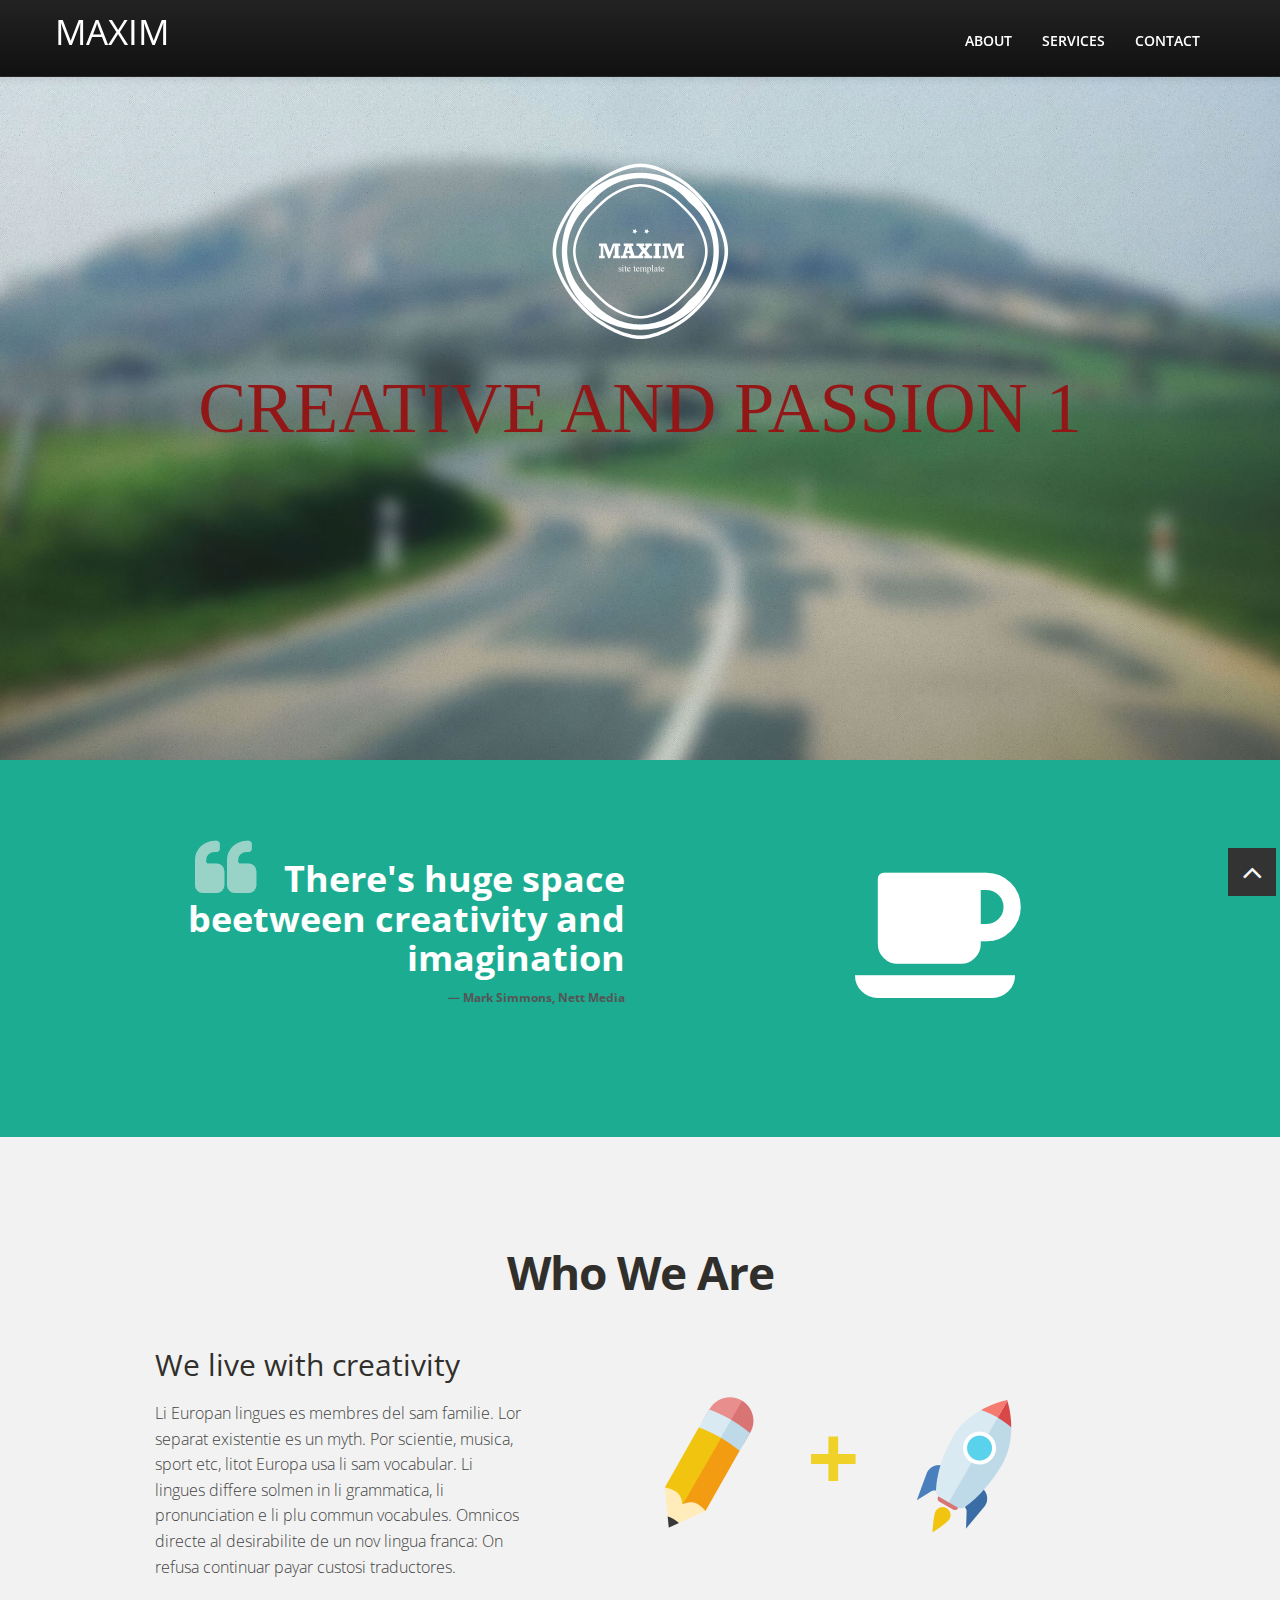
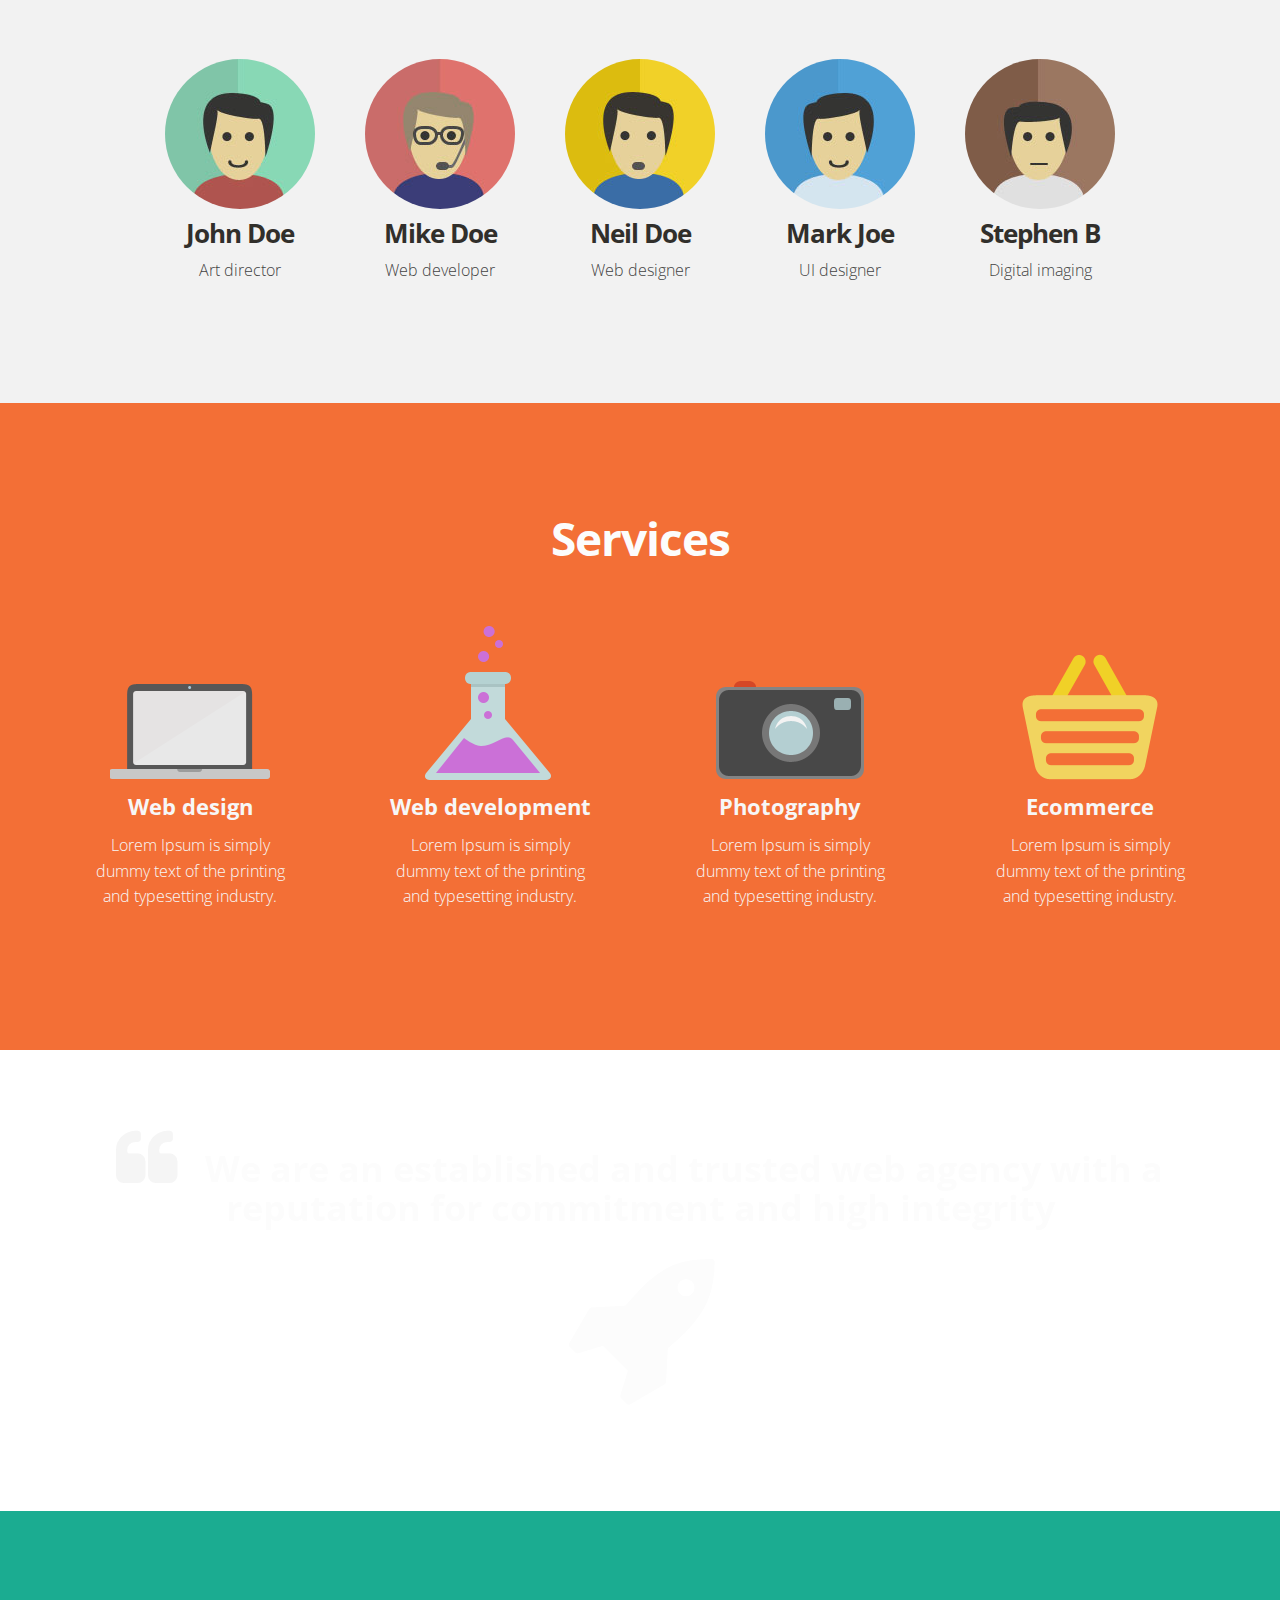
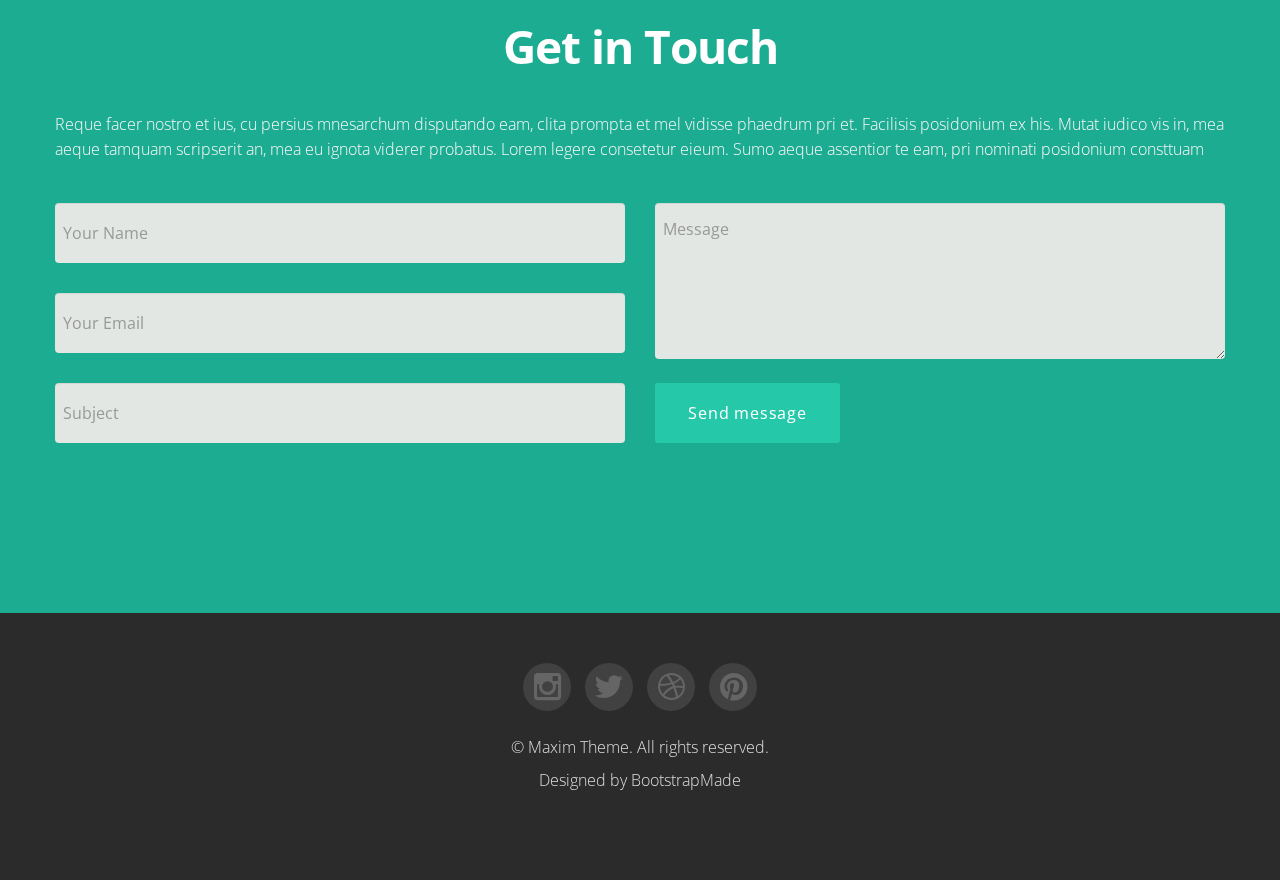
<file: 5/index.html>
<!DOCTYPE HTML>
<html lang="en">

<head>
	<meta charset="utf-8">
	<title>Maxim - Modern One Page Bootstrap Template</title>
	<meta name="viewport" content="width=device-width, initial-scale=1.0">
	<meta name="description" content="">
	<meta name="author" content="">
	<link href="css/bootstrap-responsive.css" rel="stylesheet">
	<link href="css/style.css" rel="stylesheet">
	<link href="color/default.css" rel="stylesheet">
	<link rel="shortcut icon" href="img/favicon.ico">
	<style>
		/* width */
		::-webkit-scrollbar {
			width: 10px;
		}

		/* Track */
		::-webkit-scrollbar-track {
			background: #f1f1f1; 
		}

		/* Handle */
		::-webkit-scrollbar-thumb {
			background: red; 
		}

		/* Handle on hover */
		::-webkit-scrollbar-thumb:hover {
			background: #555; 
		}
   	</style>
<!-- =======================================================
Theme Name: Maxim
Theme URL: https://bootstrapmade.com/maxim-free-onepage-bootstrap-theme/
Author: BootstrapMade.com
Author URL: https://bootstrapmade.com
======================================================= -->
</head>

<body>
	<!-- navbar -->
	<div class="navbar-wrapper">
		<div class="navbar navbar-inverse navbar-fixed-top">
			<div class="navbar-inner">
				<div class="container">
					<!-- Responsive navbar -->
					<a class="btn btn-navbar" data-toggle="collapse" data-target=".nav-collapse"><span class="icon-bar"></span><span class="icon-bar"></span><span class="icon-bar"></span>
					</a>
					<h1 class="brand"><a href="index.html">Maxim</a></h1>
					<!-- navigation -->
					<nav class="pull-right nav-collapse collapse">
						<ul id="menu-main" class="nav">
							<li><a title="team" href="#about">About</a></li>
							<li><a title="services" href="#services">Services</a></li>							
							<li><a title="contact" href="#contact">Contact</a></li>							
						</ul>
					</nav>
				</div>
			</div>
		</div>
	</div>
	<!-- Header area -->
	<div id="header-wrapper" class="header-slider">
		<header class="clearfix">
			<div class="logo">
				<img src="img/logo-image.png" alt="" />
			</div>
			<div class="container">
				<div class="row">
					<div class="span12">
						<div id="main-flexslider" class="flexslider">
							<ul class="slides">
								<li id="ew_add_1" class="add_new_element" ondrop="getmefromcookie(event,this.id)" ondragover="pqr(event)" ondragleave="drag_end(event)" ondragexit="drag_end(event)">




									<p class="home-slide-content ewtext_h" id="ewtext_h_1" onclick="abcdef(this)" ondragover="noAllowDrop(event)" style = " font-family : Verdana; color : rgb(146, 23, 23) !important; " >
										creative and passion 1
									</p>
								</li>
								<!-- <li> -->
									<!-- <p class="home-slide-content"> -->
										<!-- Eat and drink <strong>design</strong> -->
										<!-- </p> -->
										<!-- </li> -->
										<!-- <li> -->
											<!-- <p class="home-slide-content"> -->
												<!-- We loves <strong>simplicity</strong> -->
												<!-- </p> -->
												<!-- </li> -->
											</ul>
										</div>
										<!-- end slider -->
									</div>
								</div>
							</div>
						</header>
					</div>
					<!-- spacer section -->
					<section class="spacer green">
						<div class="container">
							<div class="row">
								<div class="span6 alignright flyLeft">
									<blockquote class="large">
										<span class="ewtext_h" id="ewtext_h_2" onclick="abcdef(this)">
											There's huge space beetween creativity and imagination 
										</span>
										<cite class="ewtext_h" id="ewtext_h_3" onclick="abcdef(this)">
											Mark Simmons, Nett Media
										</cite>
									</blockquote>
								</div>
								<div class="span6 aligncenter flyRight">
									<i class="icon-coffee icon-10x"></i>
								</div>
							</div>
						</div>
					</section>
					<!-- end spacer section -->
					<!-- section: team -->
					<section id="about" class="section">
						<div class="container">
							<h4 class="ewtext_h" id="ewtext_h_4" onclick="abcdef(this)">
								Who We Are
							</h4>
							<div class="row">
								<div class="span4 offset1">
									<div>
										<h2 clas="ewtext_h" id="ewtext_h_5" onclick="abcdef(this)">
											We live with creativity
										</h2>
										<p>
											Li Europan lingues es membres del sam familie. Lor separat existentie es un myth. Por scientie, musica, sport etc, litot Europa usa li sam vocabular. Li lingues differe solmen in li grammatica, li pronunciation e li plu commun vocabules. Omnicos directe
											al desirabilite de un nov lingua franca: On refusa continuar payar custosi traductores.
										</p>
									</div>
								</div>
								<div class="span6">
									<div class="aligncenter">
										<img src="img/icons/creativity.png" onclick="img_popup(this)" alt="" />
									</div>
								</div>
							</div>
							<div class="row">
								<div class="span2 offset1 flyIn">
									<div class="people">
										<img class="team-thumb img-circle" onclick="img_popup(this)" src="img/team/img-1.jpg" alt="" />
										<h3 class "ewtext_h" id="ewtext_h_6" onclick="abcdef(this)">
											John Doe
										</h3>
										<p ewtext_h" id="ewtext_h_7" onclick="abcdef(this)">
											Art director
										</p>
									</div>
								</div>
								<div class="span2 flyIn">
									<div class="people">
										<img class="team-thumb img-circle" src="img/team/img-2.jpg" onclick="img_popup(this)" alt="" />
										<h3 class="ewtext_h" id="ewtext_h_8" onclick="abcdef(this)">
											Mike Doe
										</h3>
										<p class="ewtext_h" id="ewtext_h_9" onclick="abcdef(this)">
											Web developer
										</p>
									</div>
								</div>
								<div class="span2 flyIn">
									<div class="people">
										<img class="team-thumb img-circle" src="img/team/img-3.jpg" onclick="img_popup(this)" alt="" />
										<h3 class="ewtext_h" id="ewtext_h_10" onclick="abcdef(this)">
											Neil Doe
										</h3>
										<p class="ewtext_h" id="ewtext_h_11" onclick="abcdef(this)">
											Web designer
										</p>
									</div>
								</div>
								<div class="span2 flyIn">
									<div class="people">
										<img class="team-thumb img-circle" src="img/team/img-4.jpg" onclick="img_popup(this)" alt="" />
										<h3 class ="ewtext_h" id="ewtext_h_12" onclick="abcdef(this)">
											Mark Joe
										</h3>
										<p class="ewtext_h" id="ewtext_h_13" onclick="abcdef(this)">
											UI designer
										</p>
									</div>
								</div>
								<div class="span2 flyIn">
									<div class="people">
										<img class="team-thumb img-circle" src="img/team/img-5.jpg" alt="" onclick="img_popup(this)" />
										<h3 class="ewtext_h" id="ewtext_h_14" onclick="abcdef(this)">
											Stephen B
										</h3>
										<p class="ewtext_h" id="ewtext_h_15" onclick="abcdef(this)">
											Digital imaging
										</p>
									</div>
								</div>
							</div>
						</div>
						<!-- /.container -->
					</section>
					<!-- end section: team -->
					<!-- section: services -->
					<section id="services" class="section orange">
						<div class="container">
							<h4 class="ewtext_h" id="ewtext_h_16" onclick="abcdef(this)">
								Services
							</h4>
							<!-- Four columns -->
							<div class="row">
								<div class="span3 animated-fast flyIn">
									<div class="service-box">
										<img src="img/icons/laptop.png" alt="" onclick="img_popup(this)" />
										<h2 class="ewtext_h" id="ewtext_h_17" onclick="abcdef(this)">
											Web design
										</h2>
										<p class="ewtext_h" id="ewtext_h_18" onclick="abcdef(this)">
											Lorem Ipsum is simply dummy text of the printing and typesetting industry.
										</p>
									</div>
								</div>
								<div class="span3 animated flyIn">
									<div class="service-box">
										<img src="img/icons/lab.png" alt="" onclick="img_popup(this)" />
										<h2 class="ewtext_h" id="ewtext_h_19" onclick="abcdef(this)">
											Web development
										</h2>
										<p class="ewtext_h" id="ewtext_h_20" onclick="abcdef(this)">
											Lorem Ipsum is simply dummy text of the printing and typesetting industry.
										</p>
									</div>
								</div>
								<div class="span3 animated-fast flyIn">
									<div class="service-box">
										<img src="img/icons/camera.png" alt="" onclick="img_popup(this)" />
										<h2 class="ewtext_h" id="ewtext_h_21" onclick="abcdef(this)">
											Photography
										</h2>
										<p class="ewtext_h" id="ewtext_h_22" onclick="abcdef(this)">
											Lorem Ipsum is simply dummy text of the printing and typesetting industry.
										</p>
									</div>
								</div>
								<div class="span3 animated-slow flyIn">
									<div class="service-box">
										<img src="img/icons/basket.png" alt="" onclick="img_popup(this)" />
										<h2 class="ewtext_h" id="ewtext_h_23" onclick="abcdef(this)">
											Ecommerce
										</h2>
										<p class="ewtext_h" id="ewtext_h_24" onclick="abcdef(this)">
											Lorem Ipsum is simply dummy text of the printing and typesetting industry.
										</p>
									</div>
								</div>
							</div>
						</div>
					</section>
					<!-- end section: services -->

					<!-- spacer section -->
					<section class="spacer bg3">
						<div class="container">
							<div class="row">
								<div class="span12 aligncenter flyLeft">
									<blockquote class="large" class="ewtext_h" id="ewtext_h_25" onclick="abcdef(this)">
										We are an established and trusted web agency with a reputation for commitment and high integrity
									</blockquote>
								</div>
								<div class="span12 aligncenter flyRight">
									<i class="icon-rocket icon-10x"></i>
								</div>
							</div>
						</div>
					</section>
					<!-- end spacer section -->

					<!-- section: contact -->
					<section id="contact" class="section green">
						<div class="container">
							<h4 class="ewtext_h" id="ewtext_h_26" onclick="abcdef(this)">
								Get in Touch
							</h4>
							<p class="ewtext_h" id="ewtext_h_27" onclick="abcdef(this)">
								Reque facer nostro et ius, cu persius mnesarchum disputando eam, clita prompta et mel vidisse phaedrum pri et. Facilisis posidonium ex his. Mutat iudico vis in, mea aeque tamquam scripserit an, mea eu ignota viderer probatus. Lorem legere consetetur eieum. Sumo aeque assentior te eam, pri nominati posidonium consttuam
							</p>
							<div class="blankdivider30">
							</div>
							<div class="row">
								<div class="span12">
									<div class="cform" id="contact-form">
										<div id="sendmessage" >Your message has been sent. Thank you!</div>
										<div id="errormessage"></div>
										<form action="" method="post" role="form" class="contactForm">
											<div class="row">
												<div class="span6">
													<div class="field your-name form-group">
														<input type="text" name="name" class="form-control" id="name" placeholder="Your Name" data-rule="minlen:4" data-msg="Please enter at least 4 chars" />
														<div class="validation"></div>
													</div>
													<div class="field your-email form-group">
														<input type="text" class="form-control" name="email" id="email" placeholder="Your Email" data-rule="email" data-msg="Please enter a valid email" />
														<div class="validation"></div>
													</div>
													<div class="field subject form-group">
														<input type="text" class="form-control" name="subject" id="subject" placeholder="Subject" data-rule="minlen:4" data-msg="Please enter at least 8 chars of subject" />
														<div class="validation"></div>
													</div>
												</div>
												<div class="span6">
													<div class="field message form-group">
														<textarea class="form-control" name="message" rows="5" data-rule="required" data-msg="Please write something for us" placeholder="Message"></textarea>
														<div class="validation"></div>
													</div>
													<input type="submit" value="Send message" class="btn btn-theme pull-left">
												</div>
											</div>
										</form>
									</div>
								</div>
								<!-- ./span12 -->
							</div>
						</div>
					</section>
					<footer>
						<div class="container">
							<div class="row">
								<div class="span6 offset3">
									<ul class="social-networks">
										<li><a href="#"><i class="icon-circled icon-bgdark icon-instagram icon-2x"></i></a></li>
										<li><a href="#"><i class="icon-circled icon-bgdark icon-twitter icon-2x"></i></a></li>
										<li><a href="#"><i class="icon-circled icon-bgdark icon-dribbble icon-2x"></i></a></li>
										<li><a href="#"><i class="icon-circled icon-bgdark icon-pinterest icon-2x"></i></a></li>
									</ul>
									<p class="copyright">
										&copy; Maxim Theme. All rights reserved.
										<div class="credits">
						<!--
            All the links in the footer should remain intact.
            You can delete the links only if you purchased the pro version.
            Licensing information: https://bootstrapmade.com/license/
            Purchase the pro version with working PHP/AJAX contact form: https://bootstrapmade.com/buy/?theme=Maxim
        -->
        Designed by <a href="https://bootstrapmade.com/">BootstrapMade</a>
    </div>
</p>
</div>
</div>
</div>
<!-- ./container -->
</footer>
<a href="#" class="scrollup"><i class="icon-angle-up icon-square icon-bgdark icon-2x"></i></a>
<script src="js/jquery.js"></script>
<script src="js/jquery.scrollTo.js"></script>
<script src="js/jquery.nav.js"></script>
<script src="js/jquery.localScroll.js"></script>
<script src="js/bootstrap.js"></script>
<script src="js/jquery.prettyPhoto.js"></script>
<script src="js/isotope.js"></script>
<script src="js/jquery.flexslider.js"></script>
<script src="js/inview.js"></script>
<script src="js/animate.js"></script>
<script src="js/custom.js"></script>
<script src="contactform/contactform.js"></script>
<script>

	$( document ).ready(function() 
	{
		var path = window.location.pathname;
		// alert(path);
		var page = path.split("/").pop();
		var folder = path.split("/")[path.split("/").length-2];
		// $('#dir_path').val(folder);
		console.log(folder);
		if(self==top)
		{
			console.log('tryue');
		}
		else
		{
			var link = document.createElement("link");
			link.href = "../conductor.css";
			link.type = "text/css";
			link.rel = "stylesheet";
			document.getElementsByTagName("head")[0].appendChild(link);

			var script = document.createElement("script");
			script.type = "application/javascript";
			script.src="../conductor.js";
			document.getElementsByTagName("head")[0].appendChild(script);	

		}
		parent.get_curr_folder(folder);
		parent.get_preview_path(folder + "/" + page);

});	

	function setCookie(cname, cvalue, exdays)
	{
		var d = new Date();
		d.setTime(d.getTime() + (exdays*24*60*60*1000));
		var expires = "expires="+ d.toUTCString();
		document.cookie = cname + "=" + cvalue + ";" + expires + ";path=/";
	}

	function getCookie(cname)
	{
		var name = cname + "=";
		var decodedCookie = decodeURIComponent(document.cookie);
		var ca = decodedCookie.split(';');
		for(var i = 0; i <ca.length; i++) {
			var c = ca[i];
			while (c.charAt(0) == ' ') {
				c = c.substring(1);
			}
			if (c.indexOf(name) == 0) {
				return c.substring(name.length, c.length);
			}
		}
		return "";
	}


	function getmefromcookie(ev)
	{
		// alert(ev.target.id);
		var data = getCookie("ew_dad_cn");
		var fname = get_filename();
		console.log(data);
		// alert(fname);
		if (data == "img")
		{
			parent.add_new_img(ev.target.id,fname);
		}
		else if(data == "text")
		{			
			parent.add_new_text(ev.target.id,fname);
		}
		else if(data == "vdo")
		{
			parent.add_new_vdo(ev.target.id,fname);
		}
	}
</script>



</body>

</html>
</file>
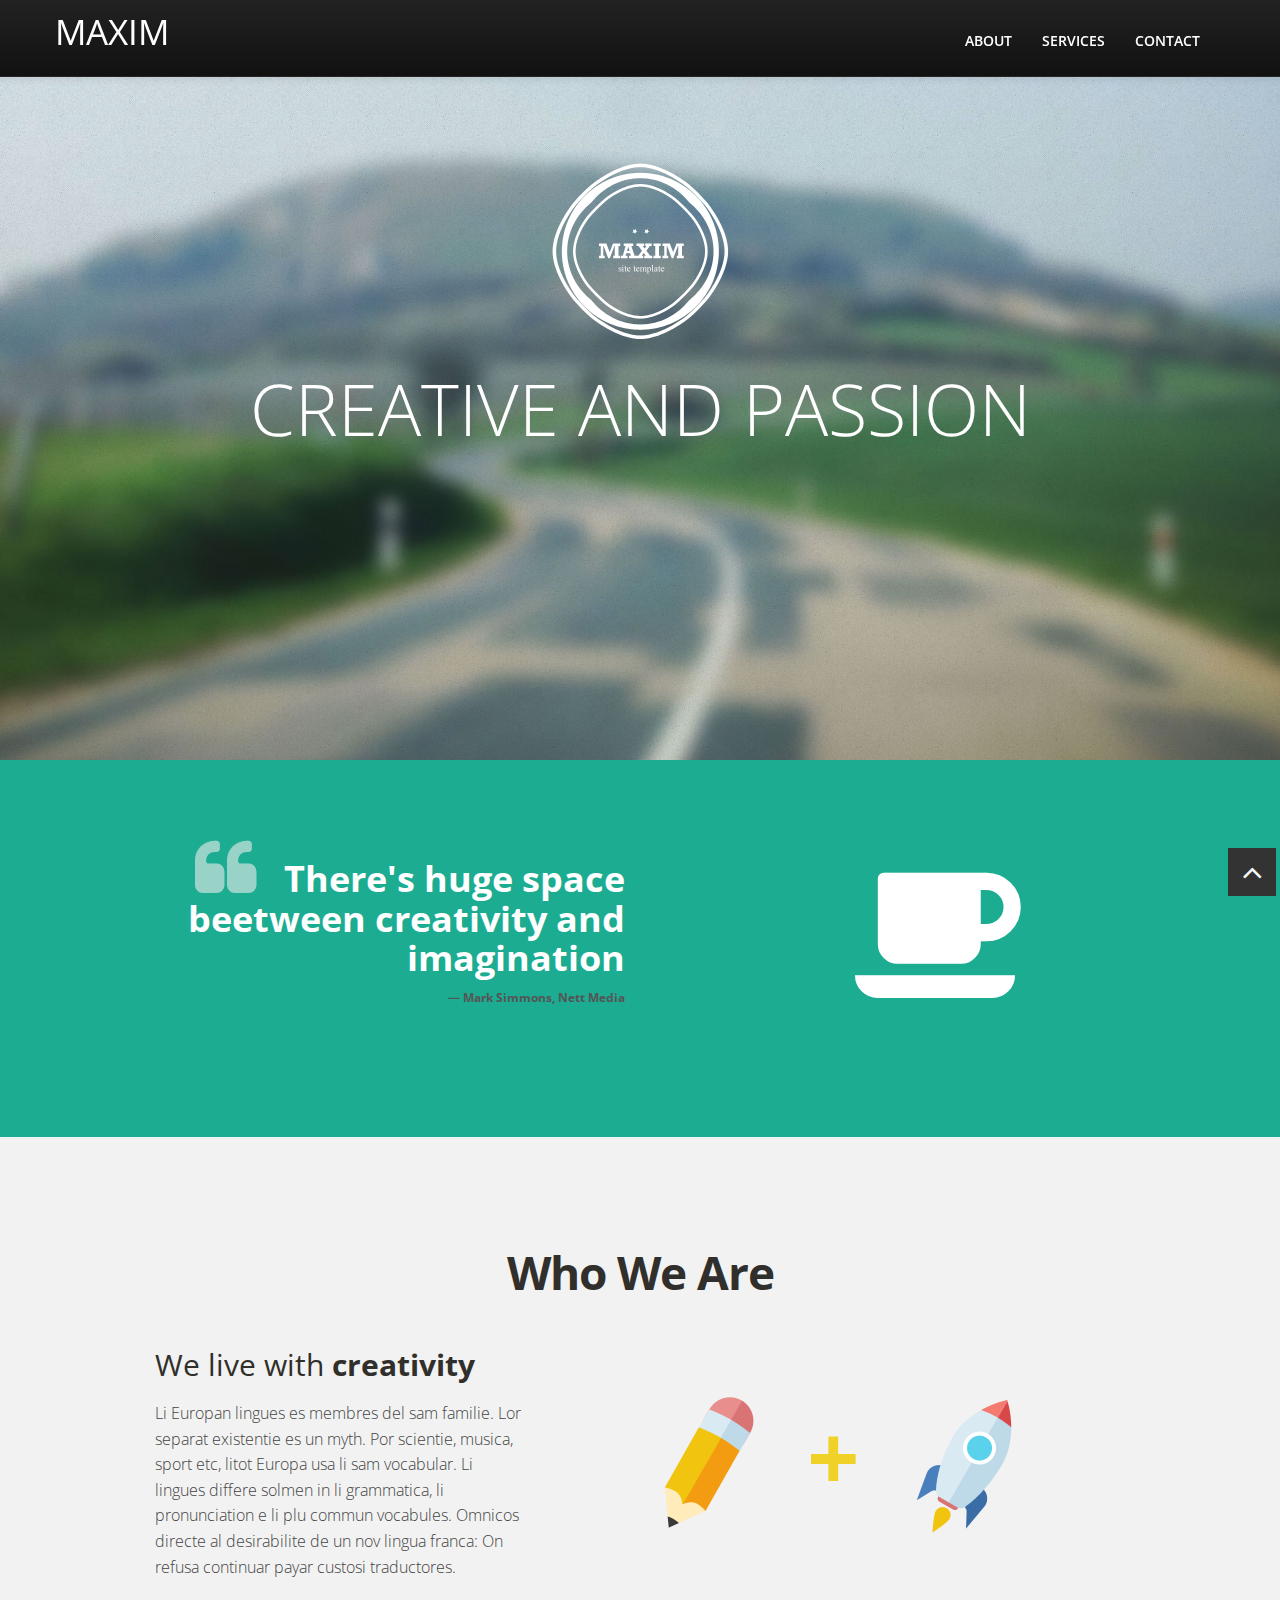
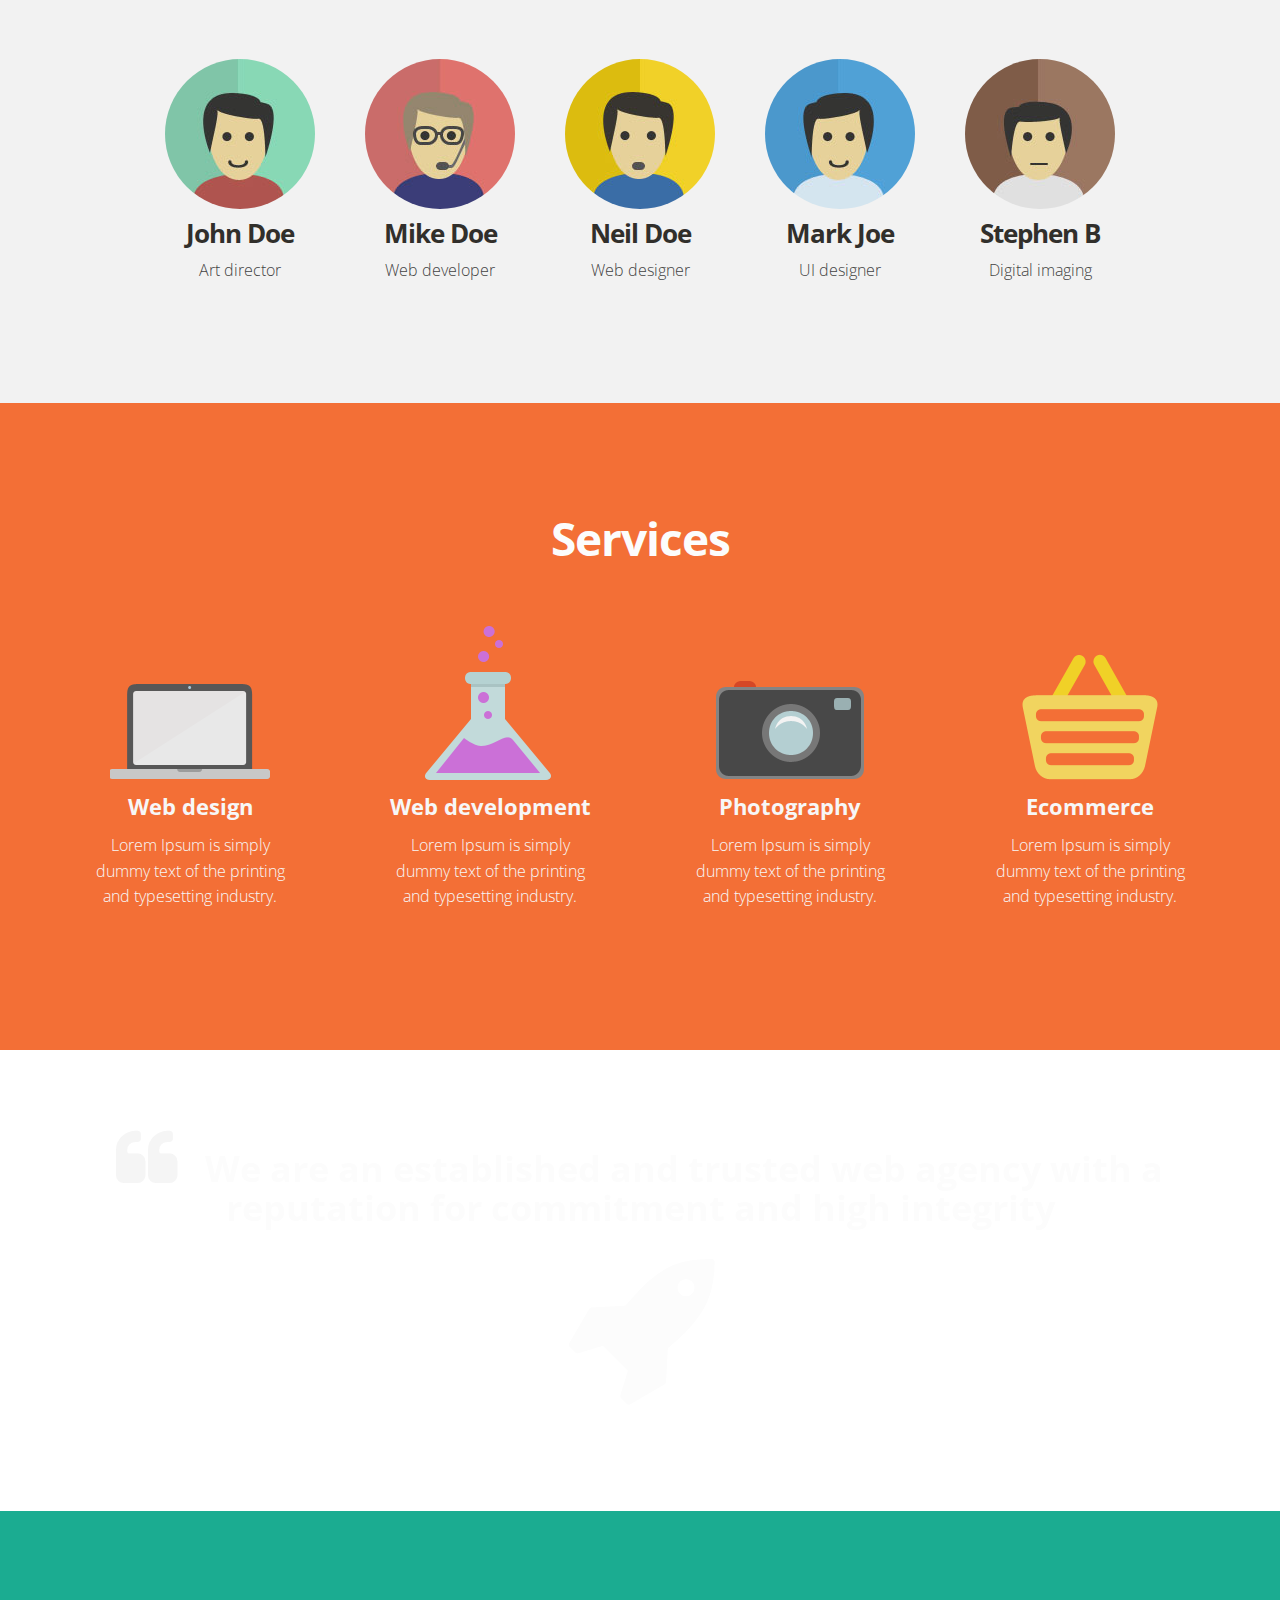
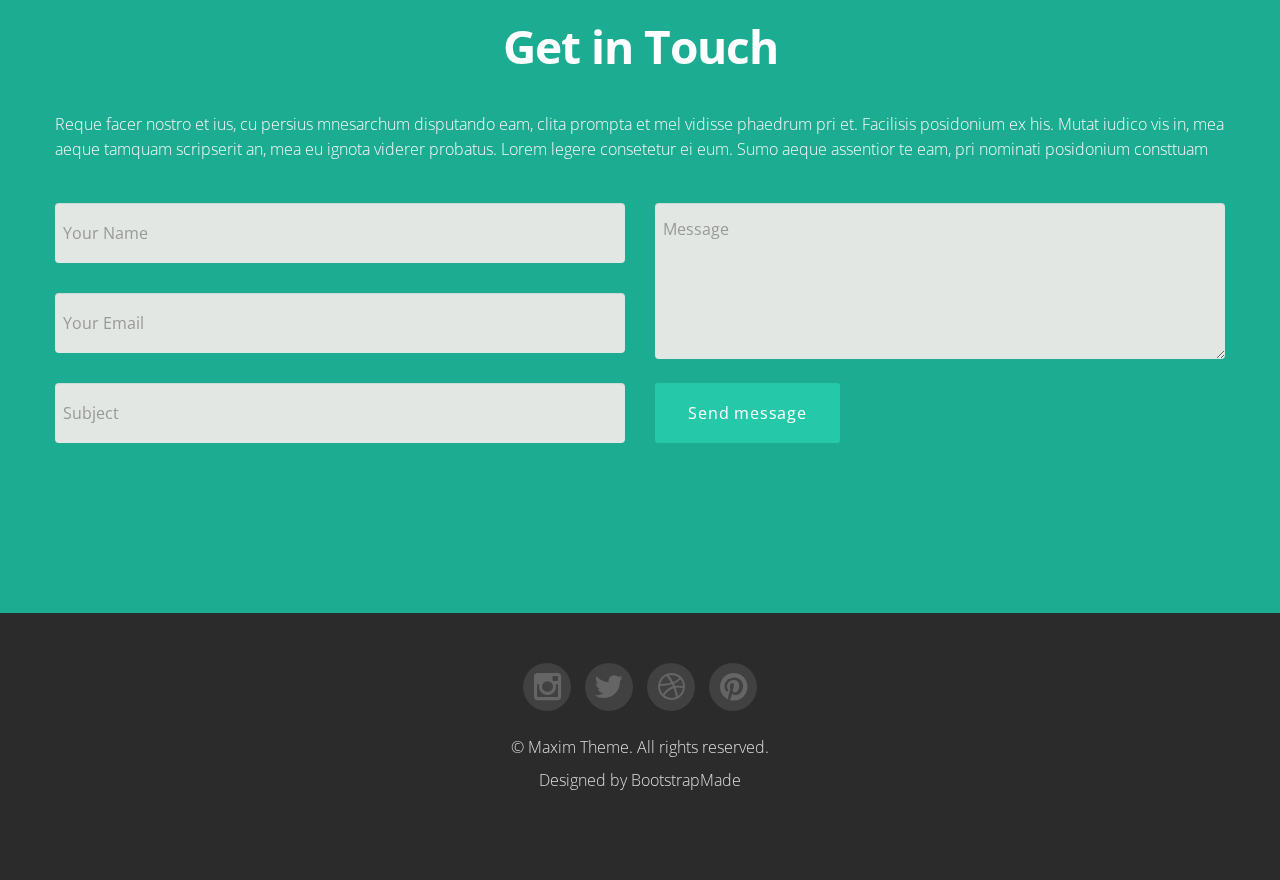
<file: m - Copy/index.html>
<!DOCTYPE HTML>
<html lang="en">

<head>
	<meta charset="utf-8">
	<title>Maxim - Modern One Page Bootstrap Template</title>
	<meta name="viewport" content="width=device-width, initial-scale=1.0">
	<meta name="description" content="">
	<meta name="author" content="">
	<link href="css/bootstrap-responsive.css" rel="stylesheet">
	<link href="css/style.css" rel="stylesheet">
	<link href="color/default.css" rel="stylesheet">
	<link rel="shortcut icon" href="img/favicon.ico">
	<!-- =======================================================
    Theme Name: Maxim
    Theme URL: https://bootstrapmade.com/maxim-free-onepage-bootstrap-theme/
    Author: BootstrapMade.com
    Author URL: https://bootstrapmade.com
	======================================================= -->
</head>

<body>
	<!-- navbar -->
	<div class="navbar-wrapper">
		<div class="navbar navbar-inverse navbar-fixed-top">
			<div class="navbar-inner">
				<div class="container">
					<!-- Responsive navbar -->
					<a class="btn btn-navbar" data-toggle="collapse" data-target=".nav-collapse"><span class="icon-bar"></span><span class="icon-bar"></span><span class="icon-bar"></span>
				</a>
					<h1 class="brand"><a href="index.html">Maxim</a></h1>
					<!-- navigation -->
					<nav class="pull-right nav-collapse collapse">
						<ul id="menu-main" class="nav">
							<li><a title="team" href="#about">About</a></li>
							<li><a title="services" href="#services">Services</a></li>							
							<li><a title="contact" href="#contact">Contact</a></li>							
						</ul>
					</nav>
				</div>
			</div>
		</div>
	</div>
	<!-- Header area -->
	<div id="header-wrapper" class="header-slider">
		<header class="clearfix">
			<div class="logo">
				<img src="img/logo-image.png" alt="" />
			</div>
			<div class="container">
				<div class="row">
					<div class="span12">
						<div id="main-flexslider" class="flexslider">
							<ul class="slides">
								<li>
									<p class="home-slide-content ewtext_h" id="ewtext_h_1" onclick="abcdef(this)">
										creative and passion
									</p>
								</li>
								<!-- <li> -->
									<!-- <p class="home-slide-content"> -->
										<!-- Eat and drink <strong>design</strong> -->
									<!-- </p> -->
								<!-- </li> -->
								<!-- <li> -->
									<!-- <p class="home-slide-content"> -->
										<!-- We loves <strong>simplicity</strong> -->
									<!-- </p> -->
								<!-- </li> -->
							</ul>
						</div>
						<!-- end slider -->
					</div>
				</div>
			</div>
		</header>
	</div>
	<!-- spacer section -->
	<section class="spacer green">
		<div class="container">
			<div class="row">
				<div class="span6 alignright flyLeft">
					<blockquote class="large">
						There's huge space beetween creativity and imagination <cite>Mark Simmons, Nett Media</cite>
					</blockquote>
				</div>
				<div class="span6 aligncenter flyRight">
					<i class="icon-coffee icon-10x"></i>
				</div>
			</div>
		</div>
	</section>
	<!-- end spacer section -->
	<!-- section: team -->
	<section id="about" class="section">
		<div class="container">
			<h4>Who We Are</h4>
			<div class="row">
				<div class="span4 offset1">
					<div>
						<h2>We live with <strong>creativity</strong></h2>
						<p>
							Li Europan lingues es membres del sam familie. Lor separat existentie es un myth. Por scientie, musica, sport etc, litot Europa usa li sam vocabular. Li lingues differe solmen in li grammatica, li pronunciation e li plu commun vocabules. Omnicos directe
							al desirabilite de un nov lingua franca: On refusa continuar payar custosi traductores.
						</p>
					</div>
				</div>
				<div class="span6">
					<div class="aligncenter">
						<img src="img/icons/creativity.png" alt="" />
					</div>
				</div>
			</div>
			<div class="row">
				<div class="span2 offset1 flyIn">
					<div class="people">
						<img class="team-thumb img-circle" src="img/team/img-1.jpg" alt="" />
						<h3>John Doe</h3>
						<p>
							Art director
						</p>
					</div>
				</div>
				<div class="span2 flyIn">
					<div class="people">
						<img class="team-thumb img-circle" src="img/team/img-2.jpg" alt="" />
						<h3>Mike Doe</h3>
						<p>
							Web developer
						</p>
					</div>
				</div>
				<div class="span2 flyIn">
					<div class="people">
						<img class="team-thumb img-circle" src="img/team/img-3.jpg" alt="" />
						<h3>Neil Doe</h3>
						<p>
							Web designer
						</p>
					</div>
				</div>
				<div class="span2 flyIn">
					<div class="people">
						<img class="team-thumb img-circle" src="img/team/img-4.jpg" alt="" />
						<h3>Mark Joe</h3>
						<p>
							UI designer
						</p>
					</div>
				</div>
				<div class="span2 flyIn">
					<div class="people">
						<img class="team-thumb img-circle" src="img/team/img-5.jpg" alt="" />
						<h3>Stephen B</h3>
						<p>
							Digital imaging
						</p>
					</div>
				</div>
			</div>
		</div>
		<!-- /.container -->
	</section>
	<!-- end section: team -->
	<!-- section: services -->
	<section id="services" class="section orange">
		<div class="container">
			<h4>Services</h4>
			<!-- Four columns -->
			<div class="row">
				<div class="span3 animated-fast flyIn">
					<div class="service-box">
						<img src="img/icons/laptop.png" alt="" />
						<h2>Web design</h2>
						<p>
							Lorem Ipsum is simply dummy text of the printing and typesetting industry.
						</p>
					</div>
				</div>
				<div class="span3 animated flyIn">
					<div class="service-box">
						<img src="img/icons/lab.png" alt="" />
						<h2>Web development</h2>
						<p>
							Lorem Ipsum is simply dummy text of the printing and typesetting industry.
						</p>
					</div>
				</div>
				<div class="span3 animated-fast flyIn">
					<div class="service-box">
						<img src="img/icons/camera.png" alt="" />
						<h2>Photography</h2>
						<p>
							Lorem Ipsum is simply dummy text of the printing and typesetting industry.
						</p>
					</div>
				</div>
				<div class="span3 animated-slow flyIn">
					<div class="service-box">
						<img src="img/icons/basket.png" alt="" />
						<h2>Ecommerce</h2>
						<p>
							Lorem Ipsum is simply dummy text of the printing and typesetting industry.
						</p>
					</div>
				</div>
			</div>
		</div>
	</section>
	<!-- end section: services -->
	
	<!-- spacer section -->
	<section class="spacer bg3">
		<div class="container">
			<div class="row">
				<div class="span12 aligncenter flyLeft">
					<blockquote class="large">
						We are an established and trusted web agency with a reputation for commitment and high integrity
					</blockquote>
				</div>
				<div class="span12 aligncenter flyRight">
					<i class="icon-rocket icon-10x"></i>
				</div>
			</div>
		</div>
	</section>
	<!-- end spacer section -->
	
	<!-- section: contact -->
	<section id="contact" class="section green">
		<div class="container">
			<h4>Get in Touch</h4>
			<p>
				Reque facer nostro et ius, cu persius mnesarchum disputando eam, clita prompta et mel vidisse phaedrum pri et. Facilisis posidonium ex his. Mutat iudico vis in, mea aeque tamquam scripserit an, mea eu ignota viderer probatus. Lorem legere consetetur ei
				eum. Sumo aeque assentior te eam, pri nominati posidonium consttuam
			</p>
			<div class="blankdivider30">
			</div>
			<div class="row">
				<div class="span12">
					<div class="cform" id="contact-form">
						<div id="sendmessage">Your message has been sent. Thank you!</div>
						<div id="errormessage"></div>
						<form action="" method="post" role="form" class="contactForm">
							<div class="row">
								<div class="span6">
									<div class="field your-name form-group">
										<input type="text" name="name" class="form-control" id="name" placeholder="Your Name" data-rule="minlen:4" data-msg="Please enter at least 4 chars" />
										<div class="validation"></div>
									</div>
									<div class="field your-email form-group">
										<input type="text" class="form-control" name="email" id="email" placeholder="Your Email" data-rule="email" data-msg="Please enter a valid email" />
										<div class="validation"></div>
									</div>
									<div class="field subject form-group">
										<input type="text" class="form-control" name="subject" id="subject" placeholder="Subject" data-rule="minlen:4" data-msg="Please enter at least 8 chars of subject" />
										<div class="validation"></div>
									</div>
								</div>
								<div class="span6">
									<div class="field message form-group">
										<textarea class="form-control" name="message" rows="5" data-rule="required" data-msg="Please write something for us" placeholder="Message"></textarea>
										<div class="validation"></div>
									</div>
									<input type="submit" value="Send message" class="btn btn-theme pull-left">
								</div>
							</div>
						</form>
					</div>
				</div>
				<!-- ./span12 -->
			</div>
		</div>
	</section>
	<footer>
		<div class="container">
			<div class="row">
				<div class="span6 offset3">
					<ul class="social-networks">
						<li><a href="#"><i class="icon-circled icon-bgdark icon-instagram icon-2x"></i></a></li>
						<li><a href="#"><i class="icon-circled icon-bgdark icon-twitter icon-2x"></i></a></li>
						<li><a href="#"><i class="icon-circled icon-bgdark icon-dribbble icon-2x"></i></a></li>
						<li><a href="#"><i class="icon-circled icon-bgdark icon-pinterest icon-2x"></i></a></li>
					</ul>
					<p class="copyright">
						&copy; Maxim Theme. All rights reserved.
						<div class="credits">
							<!--
                All the links in the footer should remain intact.
                You can delete the links only if you purchased the pro version.
                Licensing information: https://bootstrapmade.com/license/
                Purchase the pro version with working PHP/AJAX contact form: https://bootstrapmade.com/buy/?theme=Maxim
              -->
							Designed by <a href="https://bootstrapmade.com/">BootstrapMade</a>
						</div>
					</p>
				</div>
			</div>
		</div>
		<!-- ./container -->
	</footer>
	<a href="#" class="scrollup"><i class="icon-angle-up icon-square icon-bgdark icon-2x"></i></a>
	<script src="js/jquery.js"></script>
	<script src="js/jquery.scrollTo.js"></script>
	<script src="js/jquery.nav.js"></script>
	<script src="js/jquery.localScroll.js"></script>
	<script src="js/bootstrap.js"></script>
	<script src="js/jquery.prettyPhoto.js"></script>
	<script src="js/isotope.js"></script>
	<script src="js/jquery.flexslider.js"></script>
	<script src="js/inview.js"></script>
	<script src="js/animate.js"></script>
	<script src="js/custom.js"></script>
	<script src="contactform/contactform.js"></script>
	<script>
		var link = document.createElement("link");
		link.href = "../conductor.css";
		link.type = "text/css";
		link.rel = "stylesheet";
		document.getElementsByTagName("head")[0].appendChild(link);
	</script>
	
	<script>
		function abcdef(a)
		{
			parent.xxx(a.id,a.classList,a.innerHTML.trim());
		}
	</script>
	
	<script>
	
	$( document ).ready(function() {
    var ele = document.getElementById('ewtext_h_1');
	//ele.onclick = abcdef();
	//	ele.addEventListener("click", abcdef(),false);
});
		
	</script>

</body>

</html>
</file>
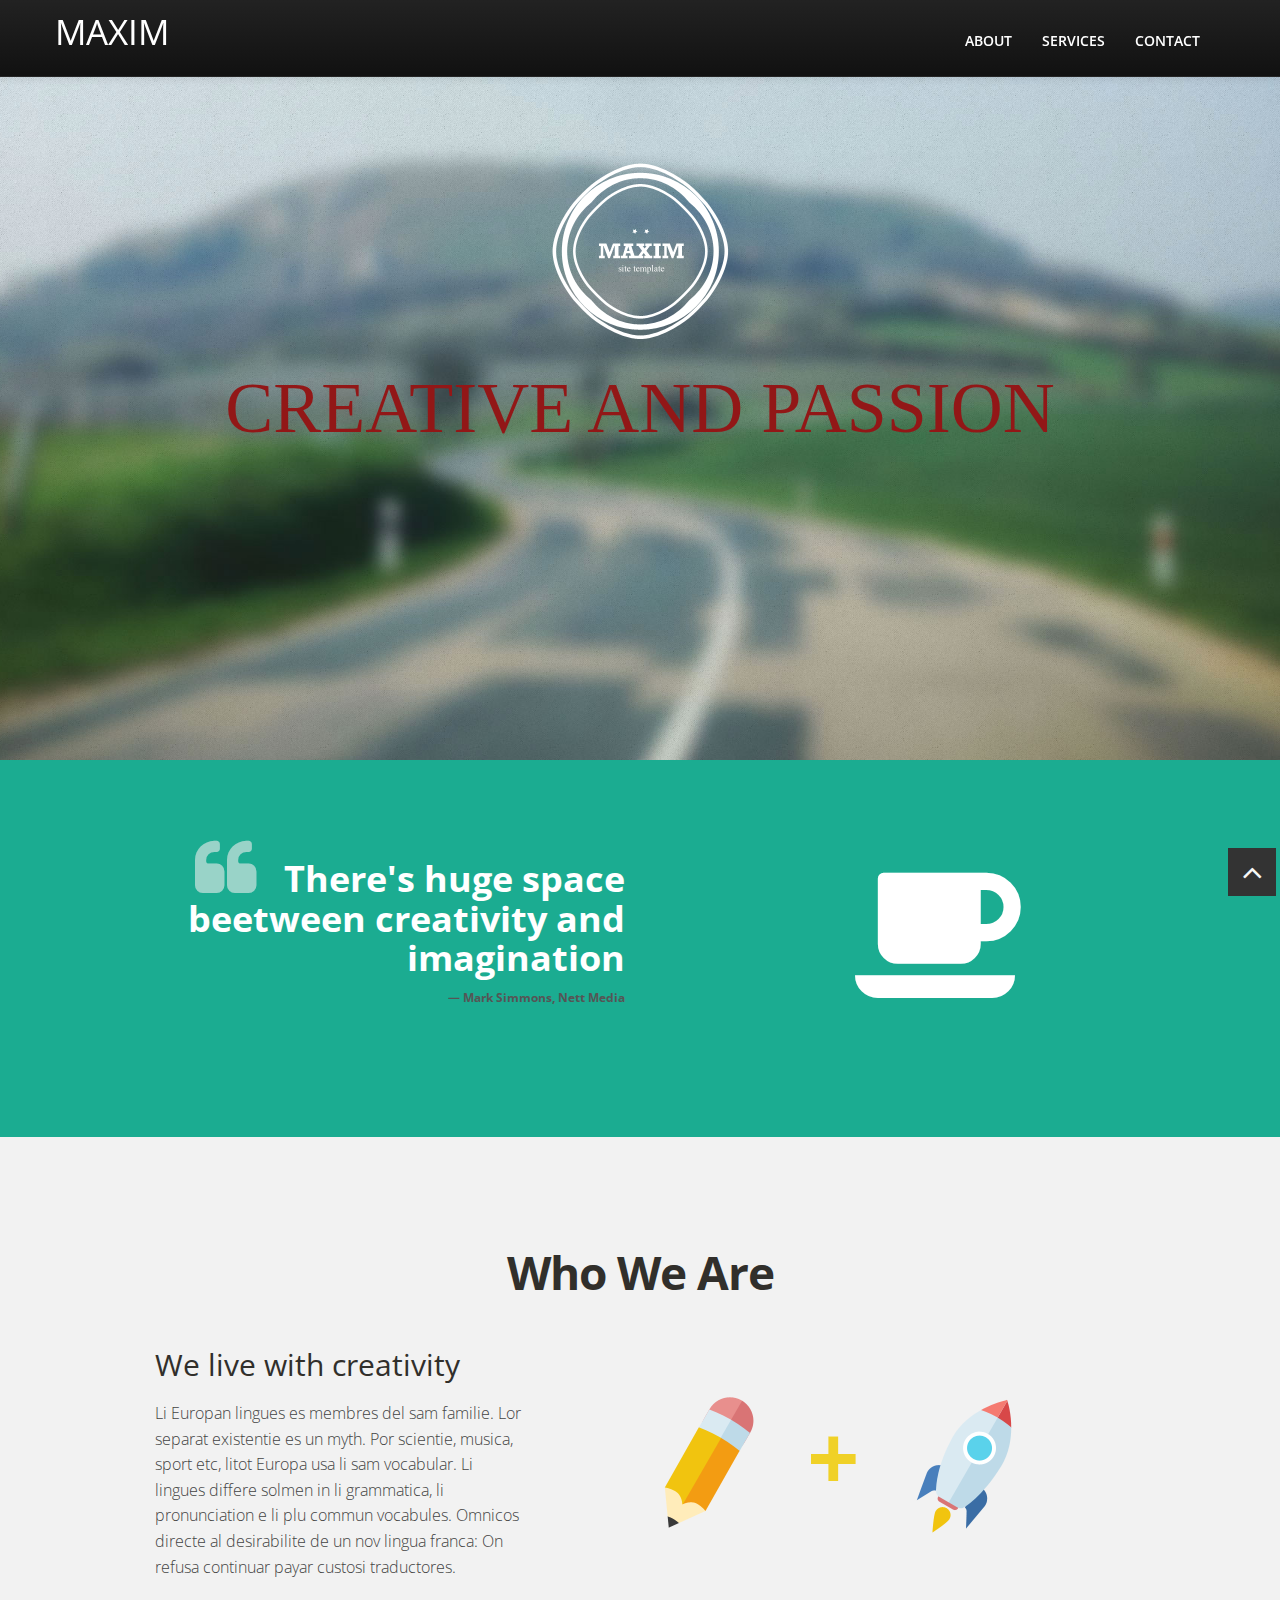
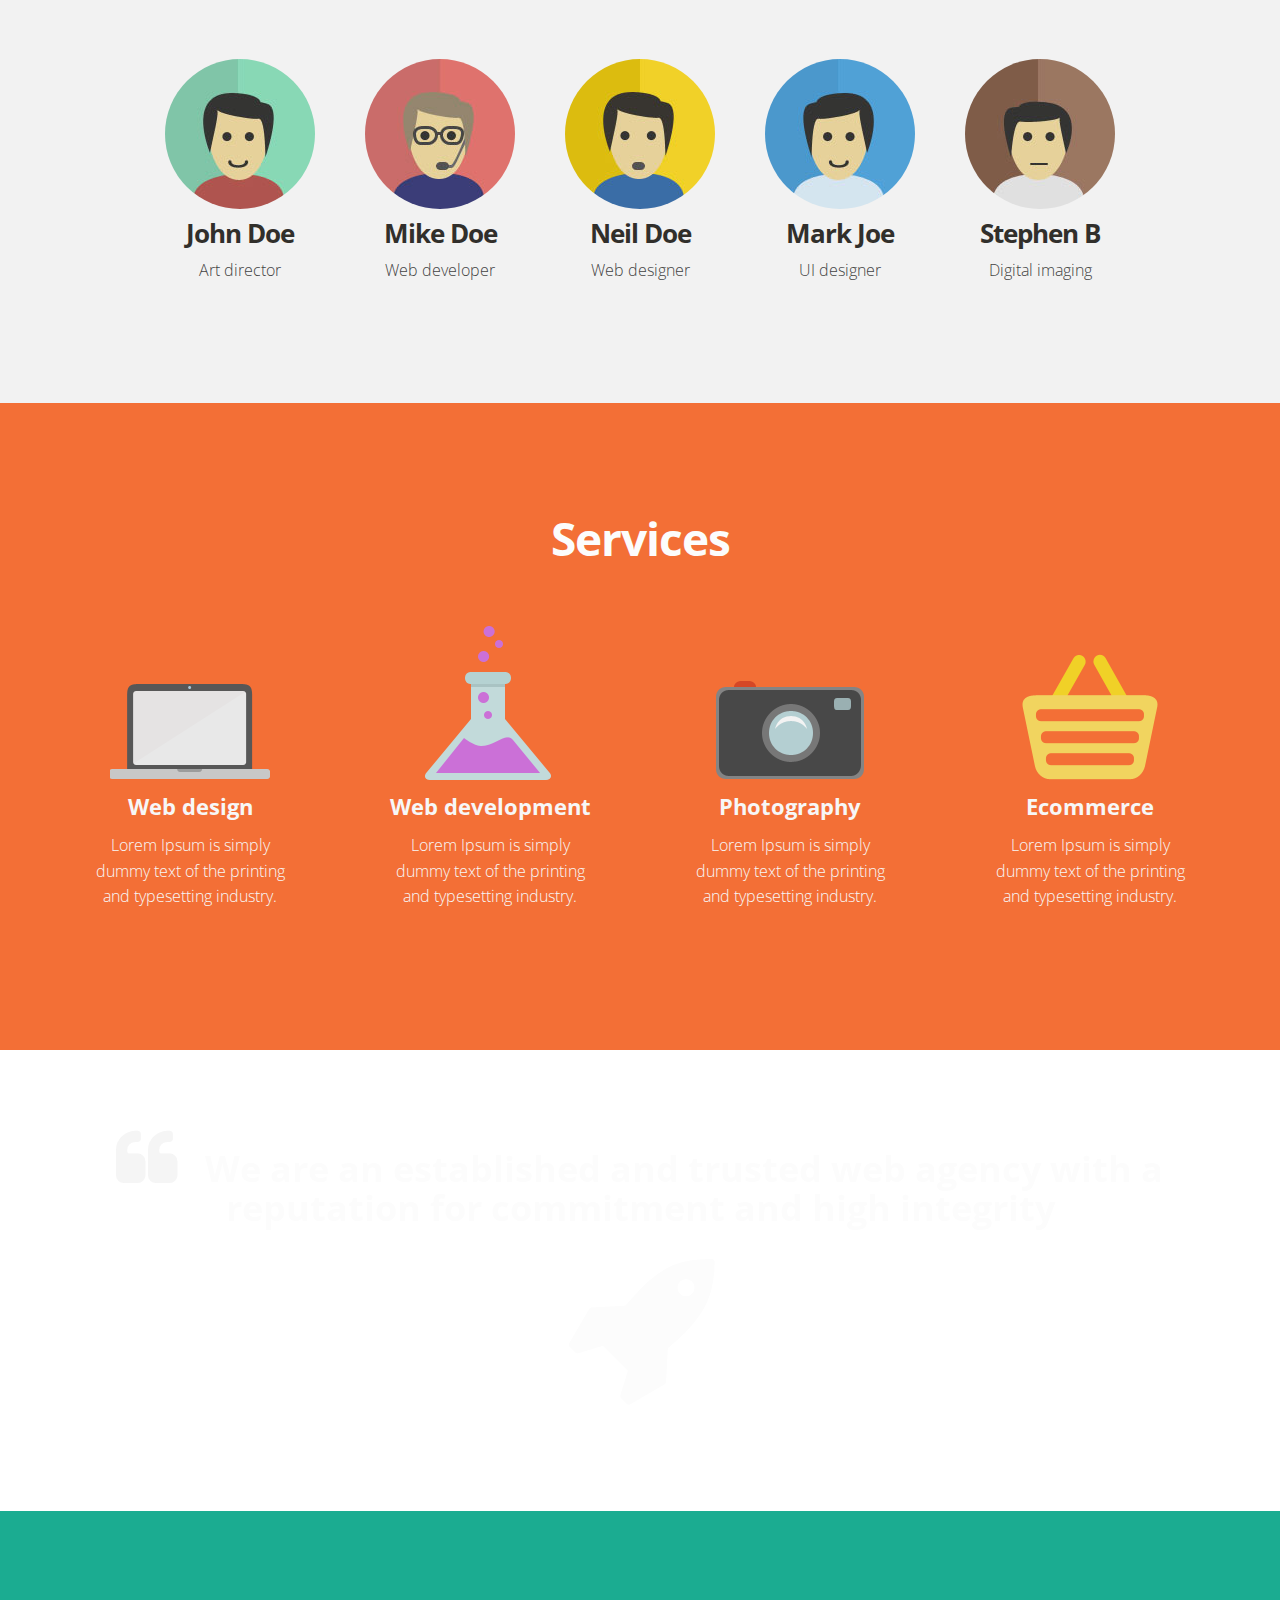
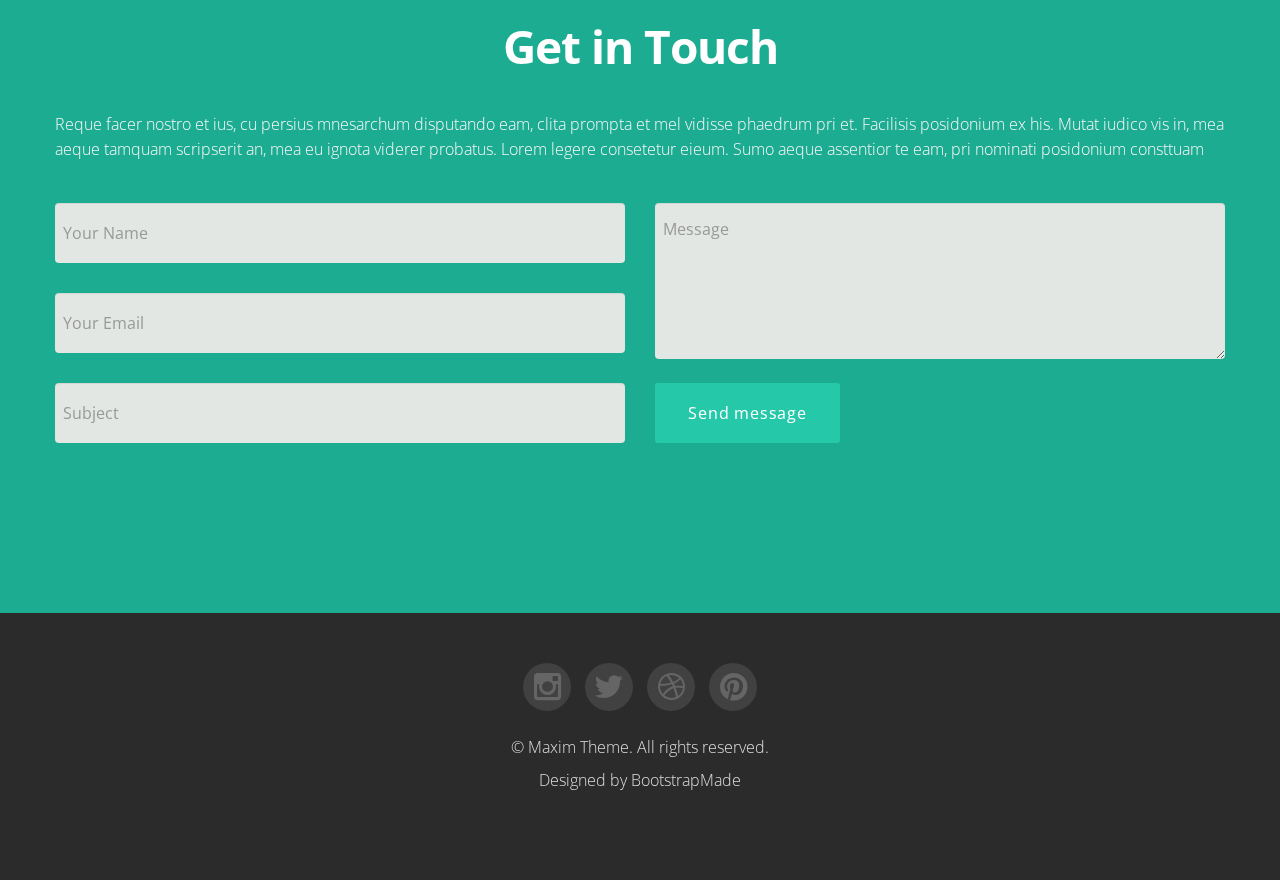
<file: m/index.html>
<!DOCTYPE HTML>
<html lang="en">

<head>
	<meta charset="utf-8">
	<title>Maxim - Modern One Page Bootstrap Template</title>
	<meta name="viewport" content="width=device-width, initial-scale=1.0">
	<meta name="description" content="">
	<meta name="author" content="">
	<link href="css/bootstrap-responsive.css" rel="stylesheet">
	<link href="css/style.css" rel="stylesheet">
	<link href="color/default.css" rel="stylesheet">
	<link rel="shortcut icon" href="img/favicon.ico">
	<style>
		/* width */
		::-webkit-scrollbar {
			width: 10px;
		}

		/* Track */
		::-webkit-scrollbar-track {
			background: #f1f1f1; 
		}

		/* Handle */
		::-webkit-scrollbar-thumb {
			background: red; 
		}

		/* Handle on hover */
		::-webkit-scrollbar-thumb:hover {
			background: #555; 
		}
   	</style>
<!-- =======================================================
Theme Name: Maxim
Theme URL: https://bootstrapmade.com/maxim-free-onepage-bootstrap-theme/
Author: BootstrapMade.com
Author URL: https://bootstrapmade.com
======================================================= -->
</head>

<body>
	<!-- navbar -->
	<div class="navbar-wrapper">
		<div class="navbar navbar-inverse navbar-fixed-top">
			<div class="navbar-inner">
				<div class="container">
					<!-- Responsive navbar -->
					<a class="btn btn-navbar" data-toggle="collapse" data-target=".nav-collapse"><span class="icon-bar"></span><span class="icon-bar"></span><span class="icon-bar"></span>
					</a>
					<h1 class="brand"><a href="index.html">Maxim</a></h1>
					<!-- navigation -->
					<nav class="pull-right nav-collapse collapse">
						<ul id="menu-main" class="nav">
							<li><a title="team" href="#about">About</a></li>
							<li><a title="services" href="#services">Services</a></li>							
							<li><a title="contact" href="#contact">Contact</a></li>							
						</ul>
					</nav>
				</div>
			</div>
		</div>
	</div>
	<!-- Header area -->
	<div id="header-wrapper" class="header-slider">
		<header class="clearfix">
			<div class="logo">
				<img src="img/logo-image.png" alt="" />
			</div>
			<div class="container">
				<div class="row">
					<div class="span12">
						<div id="main-flexslider" class="flexslider">
							<ul class="slides">
								<li id="ew_add_1" class="add_new_element" ondrop="getmefromcookie(event,this.id)" ondragover="pqr(event)" ondragleave="drag_end(event)" ondragexit="drag_end(event)">




									<p class="home-slide-content ewtext_h" id="ewtext_h_1" onclick="abcdef(this)" ondragover="noAllowDrop(event)" style = " font-family : Verdana; color : #921717 !important; " >
										creative and passion
									</p>
								</li>
								<!-- <li> -->
									<!-- <p class="home-slide-content"> -->
										<!-- Eat and drink <strong>design</strong> -->
										<!-- </p> -->
										<!-- </li> -->
										<!-- <li> -->
											<!-- <p class="home-slide-content"> -->
												<!-- We loves <strong>simplicity</strong> -->
												<!-- </p> -->
												<!-- </li> -->
											</ul>
										</div>
										<!-- end slider -->
									</div>
								</div>
							</div>
						</header>
					</div>
					<!-- spacer section -->
					<section class="spacer green">
						<div class="container">
							<div class="row">
								<div class="span6 alignright flyLeft">
									<blockquote class="large">
										<span class="ewtext_h" id="ewtext_h_2" onclick="abcdef(this)">
											There's huge space beetween creativity and imagination 
										</span>
										<cite class="ewtext_h" id="ewtext_h_3" onclick="abcdef(this)">
											Mark Simmons, Nett Media
										</cite>
									</blockquote>
								</div>
								<div class="span6 aligncenter flyRight">
									<i class="icon-coffee icon-10x"></i>
								</div>
							</div>
						</div>
					</section>
					<!-- end spacer section -->
					<!-- section: team -->
					<section id="about" class="section">
						<div class="container">
							<h4 class="ewtext_h" id="ewtext_h_4" onclick="abcdef(this)">
								Who We Are
							</h4>
							<div class="row">
								<div class="span4 offset1">
									<div>
										<h2 clas="ewtext_h" id="ewtext_h_5" onclick="abcdef(this)">
											We live with creativity
										</h2>
										<p>
											Li Europan lingues es membres del sam familie. Lor separat existentie es un myth. Por scientie, musica, sport etc, litot Europa usa li sam vocabular. Li lingues differe solmen in li grammatica, li pronunciation e li plu commun vocabules. Omnicos directe
											al desirabilite de un nov lingua franca: On refusa continuar payar custosi traductores.
										</p>
									</div>
								</div>
								<div class="span6">
									<div class="aligncenter">
										<img src="img/icons/creativity.png" onclick="img_popup(this)" alt="" />
									</div>
								</div>
							</div>
							<div class="row">
								<div class="span2 offset1 flyIn">
									<div class="people">
										<img class="team-thumb img-circle" onclick="img_popup(this)" src="img/team/img-1.jpg" alt="" />
										<h3 class "ewtext_h" id="ewtext_h_6" onclick="abcdef(this)">
											John Doe
										</h3>
										<p ewtext_h" id="ewtext_h_7" onclick="abcdef(this)">
											Art director
										</p>
									</div>
								</div>
								<div class="span2 flyIn">
									<div class="people">
										<img class="team-thumb img-circle" src="img/team/img-2.jpg" onclick="img_popup(this)" alt="" />
										<h3 class="ewtext_h" id="ewtext_h_8" onclick="abcdef(this)">
											Mike Doe
										</h3>
										<p class="ewtext_h" id="ewtext_h_9" onclick="abcdef(this)">
											Web developer
										</p>
									</div>
								</div>
								<div class="span2 flyIn">
									<div class="people">
										<img class="team-thumb img-circle" src="img/team/img-3.jpg" onclick="img_popup(this)" alt="" />
										<h3 class="ewtext_h" id="ewtext_h_10" onclick="abcdef(this)">
											Neil Doe
										</h3>
										<p class="ewtext_h" id="ewtext_h_11" onclick="abcdef(this)">
											Web designer
										</p>
									</div>
								</div>
								<div class="span2 flyIn">
									<div class="people">
										<img class="team-thumb img-circle" src="img/team/img-4.jpg" onclick="img_popup(this)" alt="" />
										<h3 class ="ewtext_h" id="ewtext_h_12" onclick="abcdef(this)">
											Mark Joe
										</h3>
										<p class="ewtext_h" id="ewtext_h_13" onclick="abcdef(this)">
											UI designer
										</p>
									</div>
								</div>
								<div class="span2 flyIn">
									<div class="people">
										<img class="team-thumb img-circle" src="img/team/img-5.jpg" alt="" onclick="img_popup(this)" />
										<h3 class="ewtext_h" id="ewtext_h_14" onclick="abcdef(this)">
											Stephen B
										</h3>
										<p class="ewtext_h" id="ewtext_h_15" onclick="abcdef(this)">
											Digital imaging
										</p>
									</div>
								</div>
							</div>
						</div>
						<!-- /.container -->
					</section>
					<!-- end section: team -->
					<!-- section: services -->
					<section id="services" class="section orange">
						<div class="container">
							<h4 class="ewtext_h" id="ewtext_h_16" onclick="abcdef(this)">
								Services
							</h4>
							<!-- Four columns -->
							<div class="row">
								<div class="span3 animated-fast flyIn">
									<div class="service-box">
										<img src="img/icons/laptop.png" alt="" onclick="img_popup(this)" />
										<h2 class="ewtext_h" id="ewtext_h_17" onclick="abcdef(this)">
											Web design
										</h2>
										<p class="ewtext_h" id="ewtext_h_18" onclick="abcdef(this)">
											Lorem Ipsum is simply dummy text of the printing and typesetting industry.
										</p>
									</div>
								</div>
								<div class="span3 animated flyIn">
									<div class="service-box">
										<img src="img/icons/lab.png" alt="" onclick="img_popup(this)" />
										<h2 class="ewtext_h" id="ewtext_h_19" onclick="abcdef(this)">
											Web development
										</h2>
										<p class="ewtext_h" id="ewtext_h_20" onclick="abcdef(this)">
											Lorem Ipsum is simply dummy text of the printing and typesetting industry.
										</p>
									</div>
								</div>
								<div class="span3 animated-fast flyIn">
									<div class="service-box">
										<img src="img/icons/camera.png" alt="" onclick="img_popup(this)" />
										<h2 class="ewtext_h" id="ewtext_h_21" onclick="abcdef(this)">
											Photography
										</h2>
										<p class="ewtext_h" id="ewtext_h_22" onclick="abcdef(this)">
											Lorem Ipsum is simply dummy text of the printing and typesetting industry.
										</p>
									</div>
								</div>
								<div class="span3 animated-slow flyIn">
									<div class="service-box">
										<img src="img/icons/basket.png" alt="" onclick="img_popup(this)" />
										<h2 class="ewtext_h" id="ewtext_h_23" onclick="abcdef(this)">
											Ecommerce
										</h2>
										<p class="ewtext_h" id="ewtext_h_24" onclick="abcdef(this)">
											Lorem Ipsum is simply dummy text of the printing and typesetting industry.
										</p>
									</div>
								</div>
							</div>
						</div>
					</section>
					<!-- end section: services -->

					<!-- spacer section -->
					<section class="spacer bg3">
						<div class="container">
							<div class="row">
								<div class="span12 aligncenter flyLeft">
									<blockquote class="large" class="ewtext_h" id="ewtext_h_25" onclick="abcdef(this)">
										We are an established and trusted web agency with a reputation for commitment and high integrity
									</blockquote>
								</div>
								<div class="span12 aligncenter flyRight">
									<i class="icon-rocket icon-10x"></i>
								</div>
							</div>
						</div>
					</section>
					<!-- end spacer section -->

					<!-- section: contact -->
					<section id="contact" class="section green">
						<div class="container">
							<h4 class="ewtext_h" id="ewtext_h_26" onclick="abcdef(this)">
								Get in Touch
							</h4>
							<p class="ewtext_h" id="ewtext_h_27" onclick="abcdef(this)">
								Reque facer nostro et ius, cu persius mnesarchum disputando eam, clita prompta et mel vidisse phaedrum pri et. Facilisis posidonium ex his. Mutat iudico vis in, mea aeque tamquam scripserit an, mea eu ignota viderer probatus. Lorem legere consetetur eieum. Sumo aeque assentior te eam, pri nominati posidonium consttuam
							</p>
							<div class="blankdivider30">
							</div>
							<div class="row">
								<div class="span12">
									<div class="cform" id="contact-form">
										<div id="sendmessage" >Your message has been sent. Thank you!</div>
										<div id="errormessage"></div>
										<form action="" method="post" role="form" class="contactForm">
											<div class="row">
												<div class="span6">
													<div class="field your-name form-group">
														<input type="text" name="name" class="form-control" id="name" placeholder="Your Name" data-rule="minlen:4" data-msg="Please enter at least 4 chars" />
														<div class="validation"></div>
													</div>
													<div class="field your-email form-group">
														<input type="text" class="form-control" name="email" id="email" placeholder="Your Email" data-rule="email" data-msg="Please enter a valid email" />
														<div class="validation"></div>
													</div>
													<div class="field subject form-group">
														<input type="text" class="form-control" name="subject" id="subject" placeholder="Subject" data-rule="minlen:4" data-msg="Please enter at least 8 chars of subject" />
														<div class="validation"></div>
													</div>
												</div>
												<div class="span6">
													<div class="field message form-group">
														<textarea class="form-control" name="message" rows="5" data-rule="required" data-msg="Please write something for us" placeholder="Message"></textarea>
														<div class="validation"></div>
													</div>
													<input type="submit" value="Send message" class="btn btn-theme pull-left">
												</div>
											</div>
										</form>
									</div>
								</div>
								<!-- ./span12 -->
							</div>
						</div>
					</section>
					<footer>
						<div class="container">
							<div class="row">
								<div class="span6 offset3">
									<ul class="social-networks">
										<li><a href="#"><i class="icon-circled icon-bgdark icon-instagram icon-2x"></i></a></li>
										<li><a href="#"><i class="icon-circled icon-bgdark icon-twitter icon-2x"></i></a></li>
										<li><a href="#"><i class="icon-circled icon-bgdark icon-dribbble icon-2x"></i></a></li>
										<li><a href="#"><i class="icon-circled icon-bgdark icon-pinterest icon-2x"></i></a></li>
									</ul>
									<p class="copyright">
										&copy; Maxim Theme. All rights reserved.
										<div class="credits">
						<!--
            All the links in the footer should remain intact.
            You can delete the links only if you purchased the pro version.
            Licensing information: https://bootstrapmade.com/license/
            Purchase the pro version with working PHP/AJAX contact form: https://bootstrapmade.com/buy/?theme=Maxim
        -->
        Designed by <a href="https://bootstrapmade.com/">BootstrapMade</a>
    </div>
</p>
</div>
</div>
</div>
<!-- ./container -->
</footer>
<a href="#" class="scrollup"><i class="icon-angle-up icon-square icon-bgdark icon-2x"></i></a>
<script src="js/jquery.js"></script>
<script src="js/jquery.scrollTo.js"></script>
<script src="js/jquery.nav.js"></script>
<script src="js/jquery.localScroll.js"></script>
<script src="js/bootstrap.js"></script>
<script src="js/jquery.prettyPhoto.js"></script>
<script src="js/isotope.js"></script>
<script src="js/jquery.flexslider.js"></script>
<script src="js/inview.js"></script>
<script src="js/animate.js"></script>
<script src="js/custom.js"></script>
<script src="contactform/contactform.js"></script>
<script>

	$( document ).ready(function() 
	{
		var path = window.location.pathname;
		// alert(path);
		var page = path.split("/").pop();
		var folder = path.split("/")[path.split("/").length-2];
		// $('#dir_path').val(folder);
		console.log(folder);
		if(self==top)
		{
			console.log('tryue');
		}
		else
		{
			var link = document.createElement("link");
			link.href = "../conductor.css";
			link.type = "text/css";
			link.rel = "stylesheet";
			document.getElementsByTagName("head")[0].appendChild(link);

			var script = document.createElement("script");
			script.type = "application/javascript";
			script.src="../conductor.js";
			document.getElementsByTagName("head")[0].appendChild(script);	

		}
		parent.get_curr_folder(folder);
		parent.get_preview_path(folder + "/" + page);

});	

	function setCookie(cname, cvalue, exdays)
	{
		var d = new Date();
		d.setTime(d.getTime() + (exdays*24*60*60*1000));
		var expires = "expires="+ d.toUTCString();
		document.cookie = cname + "=" + cvalue + ";" + expires + ";path=/";
	}

	function getCookie(cname)
	{
		var name = cname + "=";
		var decodedCookie = decodeURIComponent(document.cookie);
		var ca = decodedCookie.split(';');
		for(var i = 0; i <ca.length; i++) {
			var c = ca[i];
			while (c.charAt(0) == ' ') {
				c = c.substring(1);
			}
			if (c.indexOf(name) == 0) {
				return c.substring(name.length, c.length);
			}
		}
		return "";
	}


	function getmefromcookie(ev)
	{
		// alert(ev.target.id);
		var data = getCookie("ew_dad_cn");
		var fname = get_filename();
		console.log(data);
		// alert(fname);
		if (data == "img")
		{
			parent.add_new_img(ev.target.id,fname);
		}
		else if(data == "text")
		{			
			parent.add_new_text(ev.target.id,fname);
		}
		else if(data == "vdo")
		{
			parent.add_new_vdo(ev.target.id,fname);
		}
	}
</script>



</body>

</html>
</file>
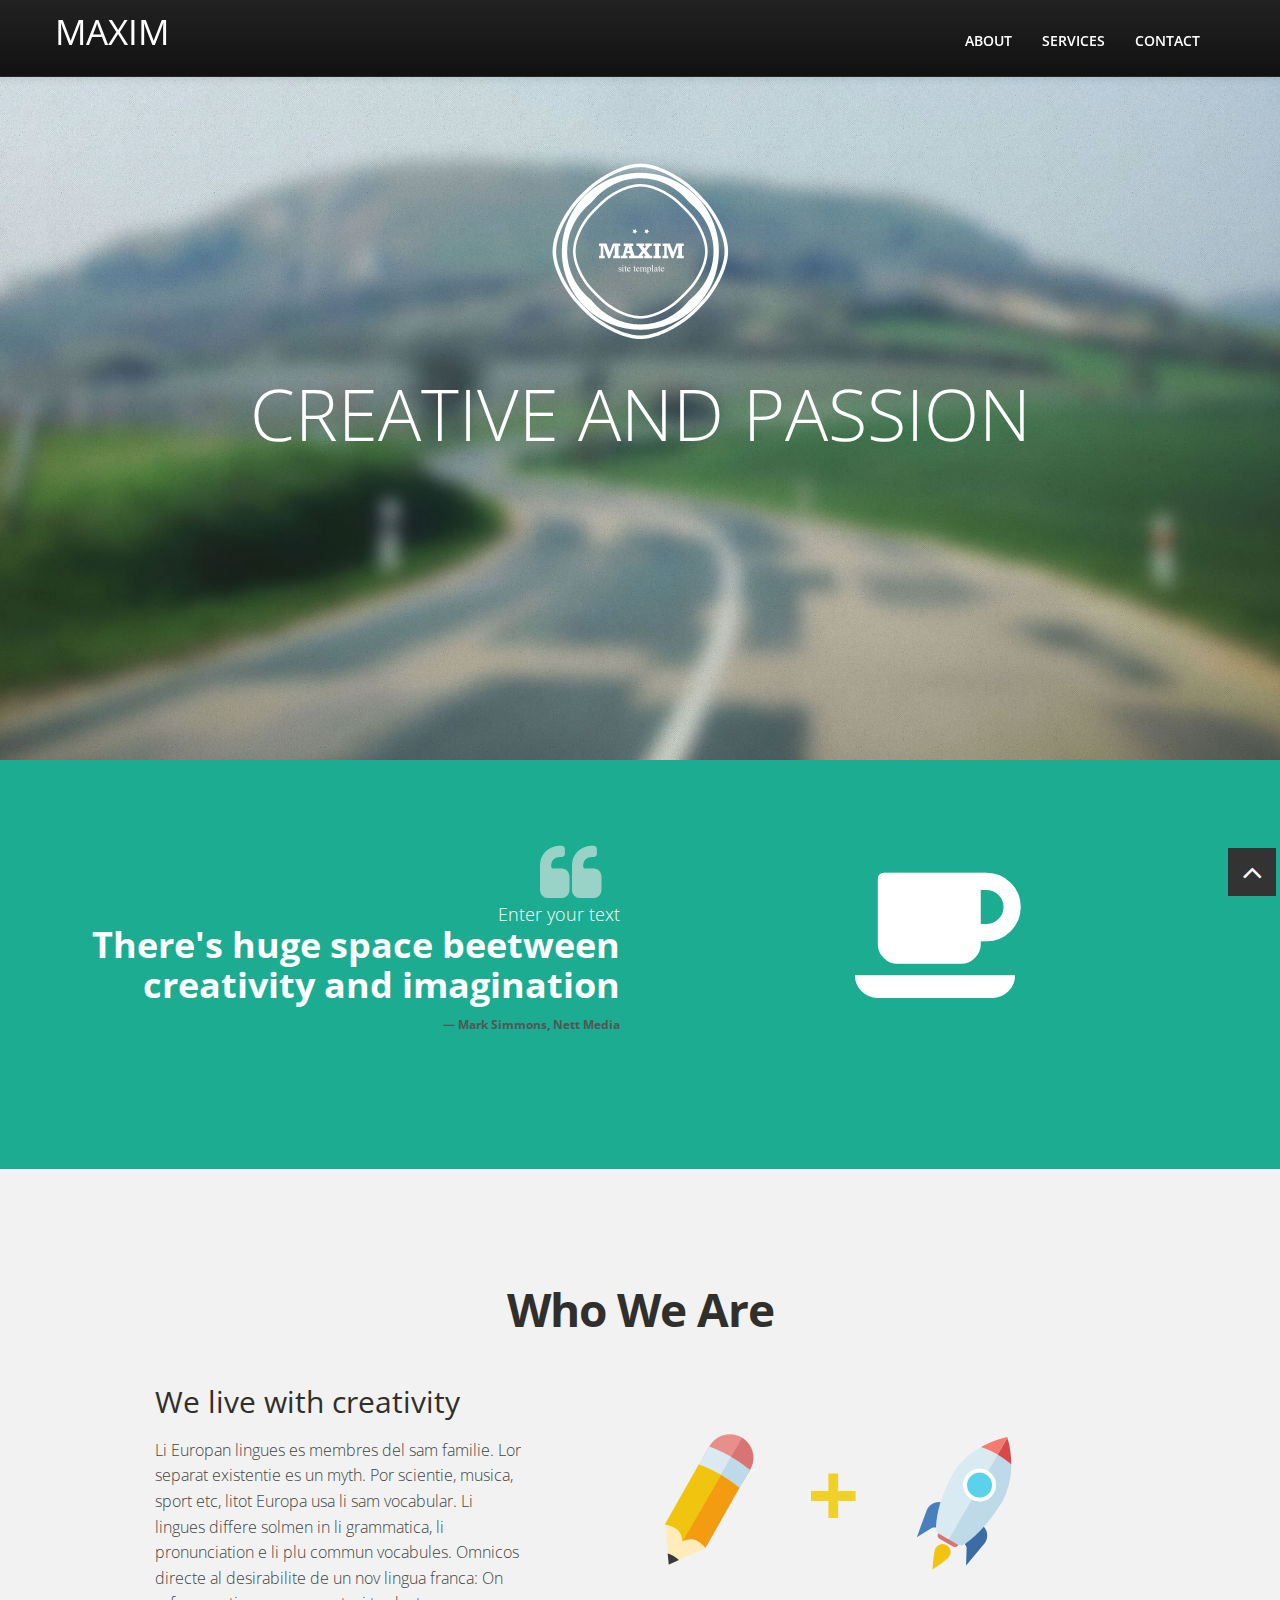
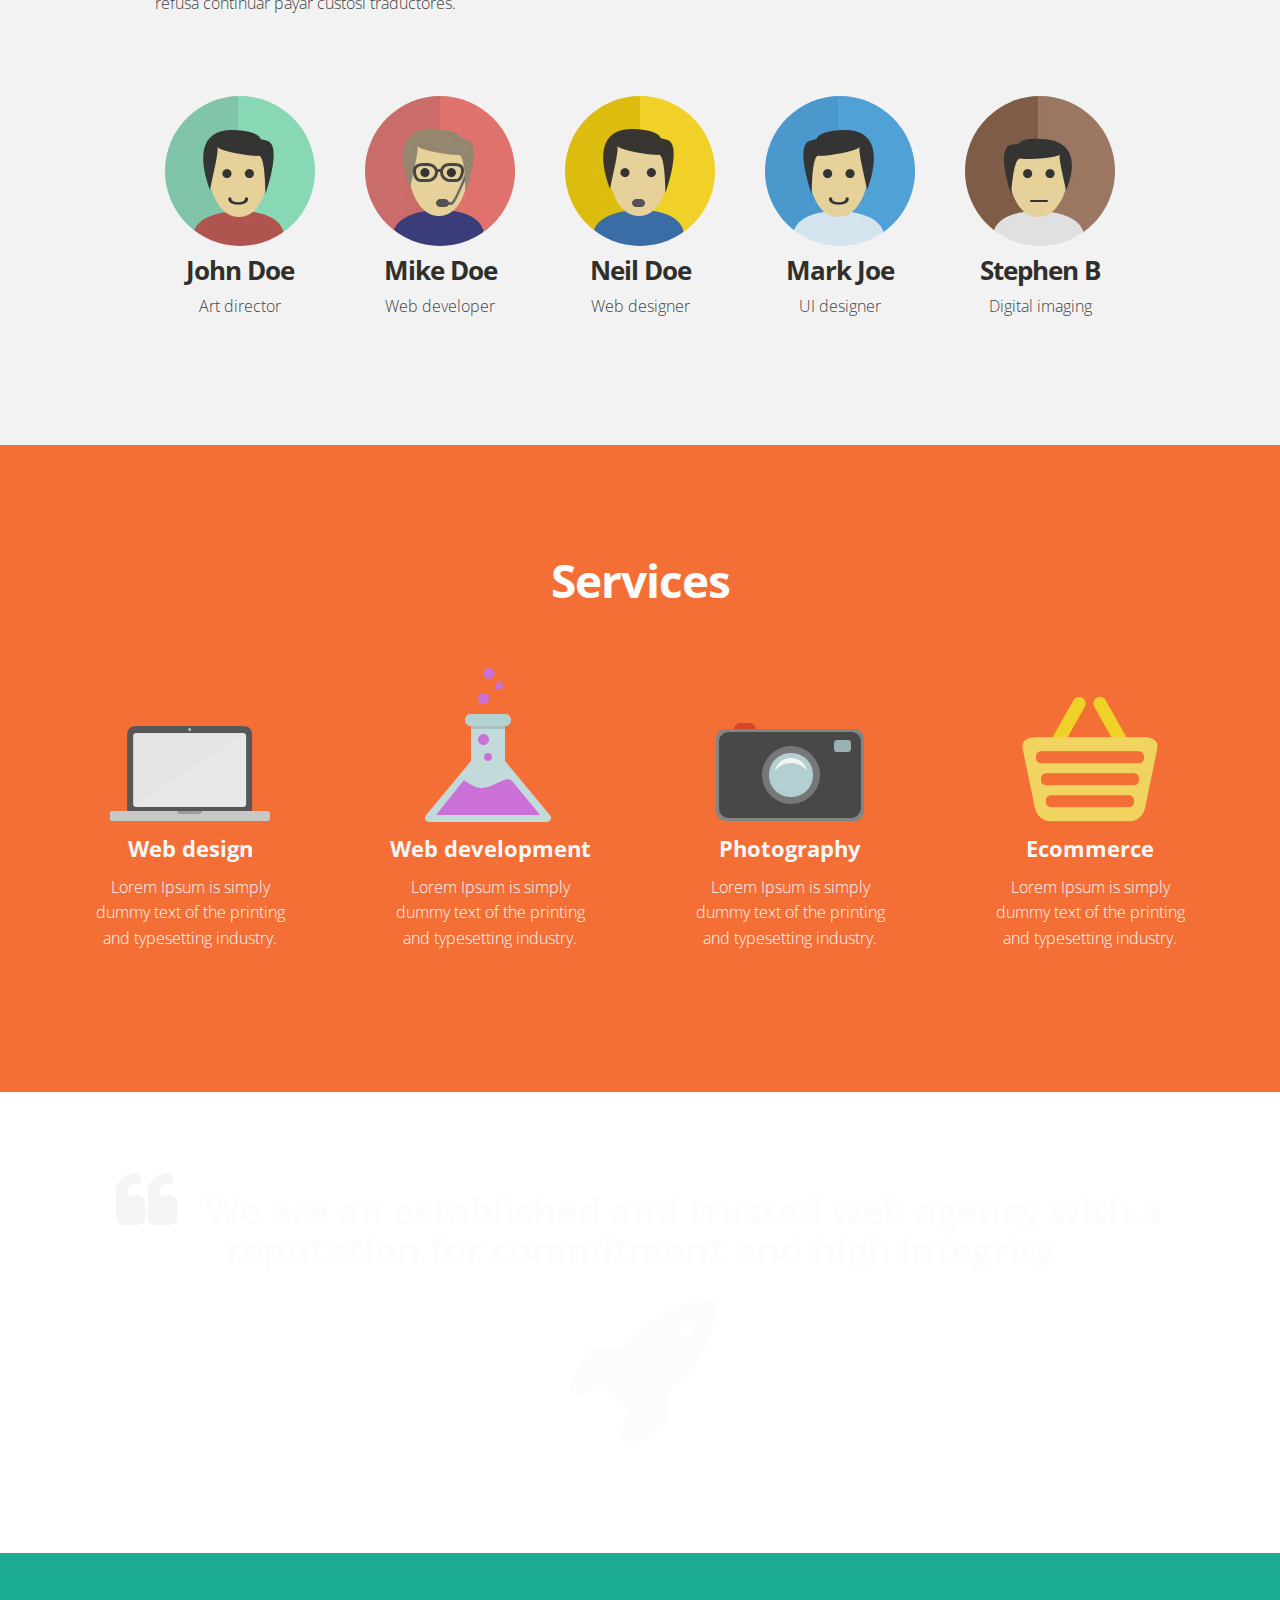
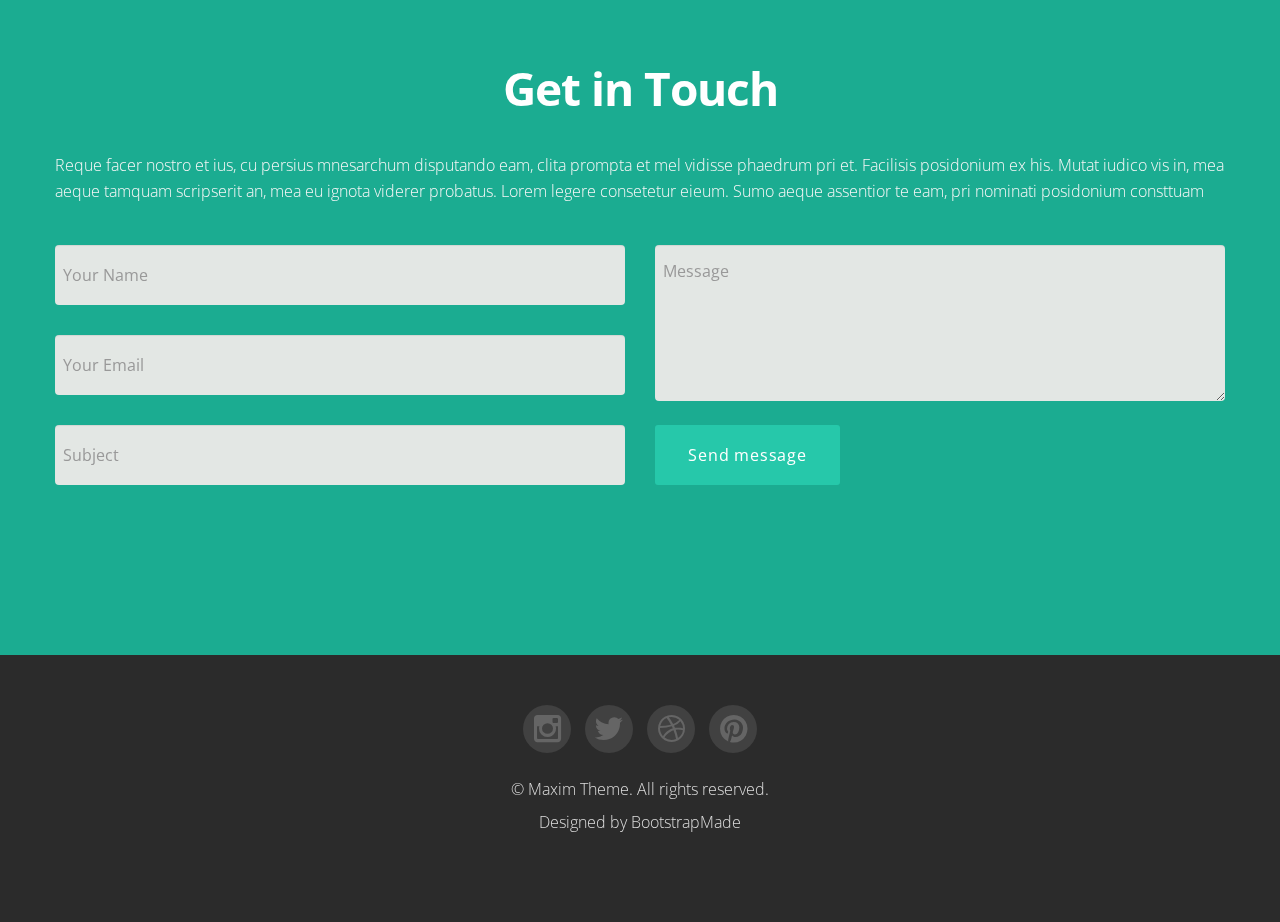
<file: m_old/index.html>
<!DOCTYPE HTML>
<html lang="en">

<head>
	<meta charset="utf-8">
	<title>Maxim - Modern One Page Bootstrap Template</title>
	<meta name="viewport" content="width=device-width, initial-scale=1.0">
	<meta name="description" content="">
	<meta name="author" content="">
	<link href="css/bootstrap-responsive.css" rel="stylesheet">
	<link href="css/style.css" rel="stylesheet">
	<link href="color/default.css" rel="stylesheet">
	<link rel="shortcut icon" href="img/favicon.ico">
	<style>
					/* width */
			::-webkit-scrollbar {
			  width: 10px;
			}

			/* Track */
			::-webkit-scrollbar-track {
			  background: #f1f1f1; 
			}
			 
			/* Handle */
			::-webkit-scrollbar-thumb {
			  background: red; 
			}

			/* Handle on hover */
			::-webkit-scrollbar-thumb:hover {
			  background: #555; 
			}
	</style>
	<!-- =======================================================
    Theme Name: Maxim
    Theme URL: https://bootstrapmade.com/maxim-free-onepage-bootstrap-theme/
    Author: BootstrapMade.com
    Author URL: https://bootstrapmade.com
	======================================================= -->
</head>

<body>
	<!-- navbar -->
	<div class="navbar-wrapper">
		<div class="navbar navbar-inverse navbar-fixed-top">
			<div class="navbar-inner">
				<div class="container">
					<!-- Responsive navbar -->
					<a class="btn btn-navbar" data-toggle="collapse" data-target=".nav-collapse"><span class="icon-bar"></span><span class="icon-bar"></span><span class="icon-bar"></span>
				</a>
					<h1 class="brand"><a href="index.html">Maxim</a></h1>
					<!-- navigation -->
					<nav class="pull-right nav-collapse collapse">
						<ul id="menu-main" class="nav">
							<li><a title="team" href="#about">About</a></li>
							<li><a title="services" href="#services">Services</a></li>							
							<li><a title="contact" href="#contact">Contact</a></li>							
						</ul>
					</nav>
				</div>
			</div>
		</div>
	</div>
	<!-- Header area -->
	<div id="header-wrapper" class="header-slider">
		<header class="clearfix">
			<div class="logo">
				<img src="img/logo-image.png" alt="" />
			</div>
			<div class="container">
				<div class="row">
					<div class="span12">
						<div id="main-flexslider" class="flexslider">
							<ul class="slides">
								<li id="ew_add_1" class="add_new_element" ondrop="getmefromcookie(event,this.id)" ondragover="pqr(event)" ondragleave="drag_end(event)" ondragexit="drag_end(event)">
									<p class="home-slide-content ewtext_h" id="ewtext_h_1" onclick="abcdef(this)" ondragover="noAllowDrop(event)">
										creative and passion
									</p>
								</li>
								<!-- <li> -->
									<!-- <p class="home-slide-content"> -->
										<!-- Eat and drink <strong>design</strong> -->
									<!-- </p> -->
								<!-- </li> -->
								<!-- <li> -->
									<!-- <p class="home-slide-content"> -->
										<!-- We loves <strong>simplicity</strong> -->
									<!-- </p> -->
								<!-- </li> -->
							</ul>
						</div>
						<!-- end slider -->
					</div>
				</div>
			</div>
		</header>
	</div>
	<!-- spacer section -->
	<section class="spacer green">
		<div class="container">
			<div class="row">
				<div class="span6 alignright flyLeft">
					<blockquote  id="ew_add_2" class="add_new_element large" ondrop="getmefromcookie(event,this.id)" ondragover="pqr(event)" ondragleave="drag_end(event)" ondragexit="drag_end(event)">

<p class="home-slide-content ewtext_h" id="ewtext_hx1585318539" onclick="abcdef(this)">
Enter your text
</p>
						<span class="ewtext_h" ondragover="noAllowDrop(event)" id="ewtext_h_2" onclick="abcdef(this)">
							There's huge space beetween creativity and imagination 
						</span>
						<cite class="ewtext_h" ondragover="noAllowDrop(event)" id="ewtext_h_3" onclick="abcdef(this)">
							Mark Simmons, Nett Media
						</cite>
					</blockquote>
				</div>
				<div class="span6 aligncenter flyRight">
					<i class="icon-coffee icon-10x"></i>
				</div>
			</div>
		</div>
	</section>
	<!-- end spacer section -->
	<!-- section: team -->
	<section id="about" class="section">
		<div  id="ew_add_3" class="add_new_element container" ondrop="getmefromcookie(event,this.id)" ondragover="pqr(event)" ondragleave="drag_end(event)" ondragexit="drag_end(event)">  
			<h4 class="ewtext_h" ondragover="noAllowDrop(event)" id="ewtext_h_4" onclick="abcdef(this)">
				Who We Are
			</h4>
			<div class="row">
				<div class="span4 offset1">
					<div>
						<h2 clas="ewtext_h" id="ewtext_h_5" onclick="abcdef(this)">
							We live with creativity
						</h2>
						<p>
							Li Europan lingues es membres del sam familie. Lor separat existentie es un myth. Por scientie, musica, sport etc, litot Europa usa li sam vocabular. Li lingues differe solmen in li grammatica, li pronunciation e li plu commun vocabules. Omnicos directe
							al desirabilite de un nov lingua franca: On refusa continuar payar custosi traductores.
						</p>
					</div>
				</div>
				<div class="span6">
					<div class="aligncenter">
						<img src="img/icons/creativity.png" alt="" />
					</div>
				</div>
			</div>
			<div class="row">
				<div class="span2 offset1 flyIn">
					<div class="people">
						<img class="team-thumb img-circle" src="img/team/img-1.jpg" alt="" />
						<h3 class "ewtext_h" id="ewtext_h_6" onclick="abcdef(this)">
						John Doe
						</h3>
						<p ewtext_h" id="ewtext_h_7" onclick="abcdef(this)">
							Art director
						</p>
					</div>
				</div>
				<div class="span2 flyIn">
					<div class="people">
						<img class="team-thumb img-circle" src="img/team/img-2.jpg" alt="" />
						<h3 class="ewtext_h" id="ewtext_h_8" onclick="abcdef(this)">
							Mike Doe
						</h3>
						<p class="ewtext_h" id="ewtext_h_9" onclick="abcdef(this)">
							Web developer
						</p>
					</div>
				</div>
				<div class="span2 flyIn">
					<div class="people">
						<img class="team-thumb img-circle" src="img/team/img-3.jpg" alt="" />
						<h3 class="ewtext_h" id="ewtext_h_10" onclick="abcdef(this)">
							Neil Doe
						</h3>
						<p class="ewtext_h" id="ewtext_h_11" onclick="abcdef(this)">
							Web designer
						</p>
					</div>
				</div>
				<div class="span2 flyIn">
					<div class="people">
						<img class="team-thumb img-circle" src="img/team/img-4.jpg" alt="" />
						<h3 class ="ewtext_h" id="ewtext_h_12" onclick="abcdef(this)">
							Mark Joe
						</h3>
						<p class="ewtext_h" id="ewtext_h_13" onclick="abcdef(this)">
							UI designer
						</p>
					</div>
				</div>
				<div class="span2 flyIn">
					<div class="people">
						<img class="team-thumb img-circle" src="img/team/img-5.jpg" alt="" />
						<h3 class="ewtext_h" id="ewtext_h_14" onclick="abcdef(this)">
							Stephen B
						</h3>
						<p class="ewtext_h" id="ewtext_h_15" onclick="abcdef(this)">
							Digital imaging
						</p>
					</div>
				</div>
			</div>
		</div>
		<!-- /.container -->
	</section>
	<!-- end section: team -->
	<!-- section: services -->
	<section id="services" class="section orange">
		<div class="container">
			<h4 class="ewtext_h" id="ewtext_h_16" onclick="abcdef(this)">
				Services
			</h4>
			<!-- Four columns -->
			<div class="row">
				<div class="span3 animated-fast flyIn">
					<div class="service-box">
						<img src="img/icons/laptop.png" alt="" />
						<h2 class="ewtext_h" id="ewtext_h_17" onclick="abcdef(this)">
							Web design
						</h2>
						<p class="ewtext_h" id="ewtext_h_18" onclick="abcdef(this)">
							Lorem Ipsum is simply dummy text of the printing and typesetting industry.
						</p>
					</div>
				</div>
				<div class="span3 animated flyIn">
					<div class="service-box">
						<img src="img/icons/lab.png" alt="" />
						<h2 class="ewtext_h" id="ewtext_h_19" onclick="abcdef(this)">
							Web development
						</h2>
						<p class="ewtext_h" id="ewtext_h_20" onclick="abcdef(this)">
							Lorem Ipsum is simply dummy text of the printing and typesetting industry.
						</p>
					</div>
				</div>
				<div class="span3 animated-fast flyIn">
					<div class="service-box">
						<img src="img/icons/camera.png" alt="" />
						<h2 class="ewtext_h" id="ewtext_h_21" onclick="abcdef(this)">
							Photography
						</h2>
						<p class="ewtext_h" id="ewtext_h_22" onclick="abcdef(this)">
							Lorem Ipsum is simply dummy text of the printing and typesetting industry.
						</p>
					</div>
				</div>
				<div class="span3 animated-slow flyIn">
					<div class="service-box">
						<img src="img/icons/basket.png" alt="" />
						<h2 class="ewtext_h" id="ewtext_h_23" onclick="abcdef(this)">
							Ecommerce
						</h2>
						<p class="ewtext_h" id="ewtext_h_24" onclick="abcdef(this)">
							Lorem Ipsum is simply dummy text of the printing and typesetting industry.
						</p>
					</div>
				</div>
			</div>
		</div>
	</section>
	<!-- end section: services -->
	
	<!-- spacer section -->
	<section class="spacer bg3">
		<div class="container">
			<div class="row">
				<div class="span12 aligncenter flyLeft">
					<blockquote class="large" class="ewtext_h" id="ewtext_h_25" onclick="abcdef(this)">
						We are an established and trusted web agency with a reputation for commitment and high integrity
					</blockquote>
				</div>
				<div class="span12 aligncenter flyRight">
					<i class="icon-rocket icon-10x"></i>
				</div>
			</div>
		</div>
	</section>
	<!-- end spacer section -->
	
	<!-- section: contact -->
	<section id="contact" class="section green">
		<div class="container">
			<h4 class="ewtext_h" id="ewtext_h_26" onclick="abcdef(this)">
				Get in Touch
			</h4>
			<p class="ewtext_h" id="ewtext_h_27" onclick="abcdef(this)">
				Reque facer nostro et ius, cu persius mnesarchum disputando eam, clita prompta et mel vidisse phaedrum pri et. Facilisis posidonium ex his. Mutat iudico vis in, mea aeque tamquam scripserit an, mea eu ignota viderer probatus. Lorem legere consetetur eieum. Sumo aeque assentior te eam, pri nominati posidonium consttuam
			</p>
			<div class="blankdivider30">
			</div>
			<div class="row">
				<div class="span12">
					<div class="cform" id="contact-form">
						<div id="sendmessage" >Your message has been sent. Thank you!</div>
						<div id="errormessage"></div>
						<form action="" method="post" role="form" class="contactForm">
							<div class="row">
								<div class="span6">
									<div class="field your-name form-group">
										<input type="text" name="name" class="form-control" id="name" placeholder="Your Name" data-rule="minlen:4" data-msg="Please enter at least 4 chars" />
										<div class="validation"></div>
									</div>
									<div class="field your-email form-group">
										<input type="text" class="form-control" name="email" id="email" placeholder="Your Email" data-rule="email" data-msg="Please enter a valid email" />
										<div class="validation"></div>
									</div>
									<div class="field subject form-group">
										<input type="text" class="form-control" name="subject" id="subject" placeholder="Subject" data-rule="minlen:4" data-msg="Please enter at least 8 chars of subject" />
										<div class="validation"></div>
									</div>
								</div>
								<div class="span6">
									<div class="field message form-group">
										<textarea class="form-control" name="message" rows="5" data-rule="required" data-msg="Please write something for us" placeholder="Message"></textarea>
										<div class="validation"></div>
									</div>
									<input type="submit" value="Send message" class="btn btn-theme pull-left">
								</div>
							</div>
						</form>
					</div>
				</div>
				<!-- ./span12 -->
			</div>
		</div>
	</section>
	<footer>
		<div class="container">
			<div class="row">
				<div class="span6 offset3">
					<ul class="social-networks">
						<li><a href="#"><i class="icon-circled icon-bgdark icon-instagram icon-2x"></i></a></li>
						<li><a href="#"><i class="icon-circled icon-bgdark icon-twitter icon-2x"></i></a></li>
						<li><a href="#"><i class="icon-circled icon-bgdark icon-dribbble icon-2x"></i></a></li>
						<li><a href="#"><i class="icon-circled icon-bgdark icon-pinterest icon-2x"></i></a></li>
					</ul>
					<p class="copyright">
						&copy; Maxim Theme. All rights reserved.
						<div class="credits">
							<!--
                All the links in the footer should remain intact.
                You can delete the links only if you purchased the pro version.
                Licensing information: https://bootstrapmade.com/license/
                Purchase the pro version with working PHP/AJAX contact form: https://bootstrapmade.com/buy/?theme=Maxim
              -->
							Designed by <a href="https://bootstrapmade.com/">BootstrapMade</a>
						</div>
					</p>
				</div>
			</div>
		</div>
		<!-- ./container -->
	</footer>
	<a href="#" class="scrollup"><i class="icon-angle-up icon-square icon-bgdark icon-2x"></i></a>
	<script src="js/jquery.js"></script>
	<script src="js/jquery.scrollTo.js"></script>
	<script src="js/jquery.nav.js"></script>
	<script src="js/jquery.localScroll.js"></script>
	<script src="js/bootstrap.js"></script>
	<script src="js/jquery.prettyPhoto.js"></script>
	<script src="js/isotope.js"></script>
	<script src="js/jquery.flexslider.js"></script>
	<script src="js/inview.js"></script>
	<script src="js/animate.js"></script>
	<script src="js/custom.js"></script>
	<script src="contactform/contactform.js"></script>
	<script>
		var link = document.createElement("link");
		link.href = "../conductor.css";
		link.type = "text/css";
		link.rel = "stylesheet";
		document.getElementsByTagName("head")[0].appendChild(link);

		var script = document.createElement("script");
		script.type = "application/javascript";
		script.src="../conductor.js";
		document.getElementsByTagName("head")[0].appendChild(script);		

		function setCookie(cname, cvalue, exdays)
			 {
			  var d = new Date();
			  d.setTime(d.getTime() + (exdays*24*60*60*1000));
			  var expires = "expires="+ d.toUTCString();
			  document.cookie = cname + "=" + cvalue + ";" + expires + ";path=/";
			}

			function getCookie(cname)
			{
			  var name = cname + "=";
			  var decodedCookie = decodeURIComponent(document.cookie);
			  var ca = decodedCookie.split(';');
			  for(var i = 0; i <ca.length; i++) {
			    var c = ca[i];
			    while (c.charAt(0) == ' ') {
			      c = c.substring(1);
			    }
			    if (c.indexOf(name) == 0) {
			      return c.substring(name.length, c.length);
			    }
			  }
			  return "";
			}


		function getmefromcookie(ev)
		{
			// alert(ev.target.id);
			//var data = getCookie("ew_dad_cn");
			
			parent.add_new_text(ev.target.id);
		}
	</script>
	
	

</body>

</html>


<!-- id="ew_add_1" class="add_new_element" ondrop="getmefromcookie(event,this.id)" ondragover="pqr(event)" ondragleave="drag_end(event)" ondragexit="drag_end(event)"> -->

<!-- ondragover="noAllowDrop(event)" -->
</file>
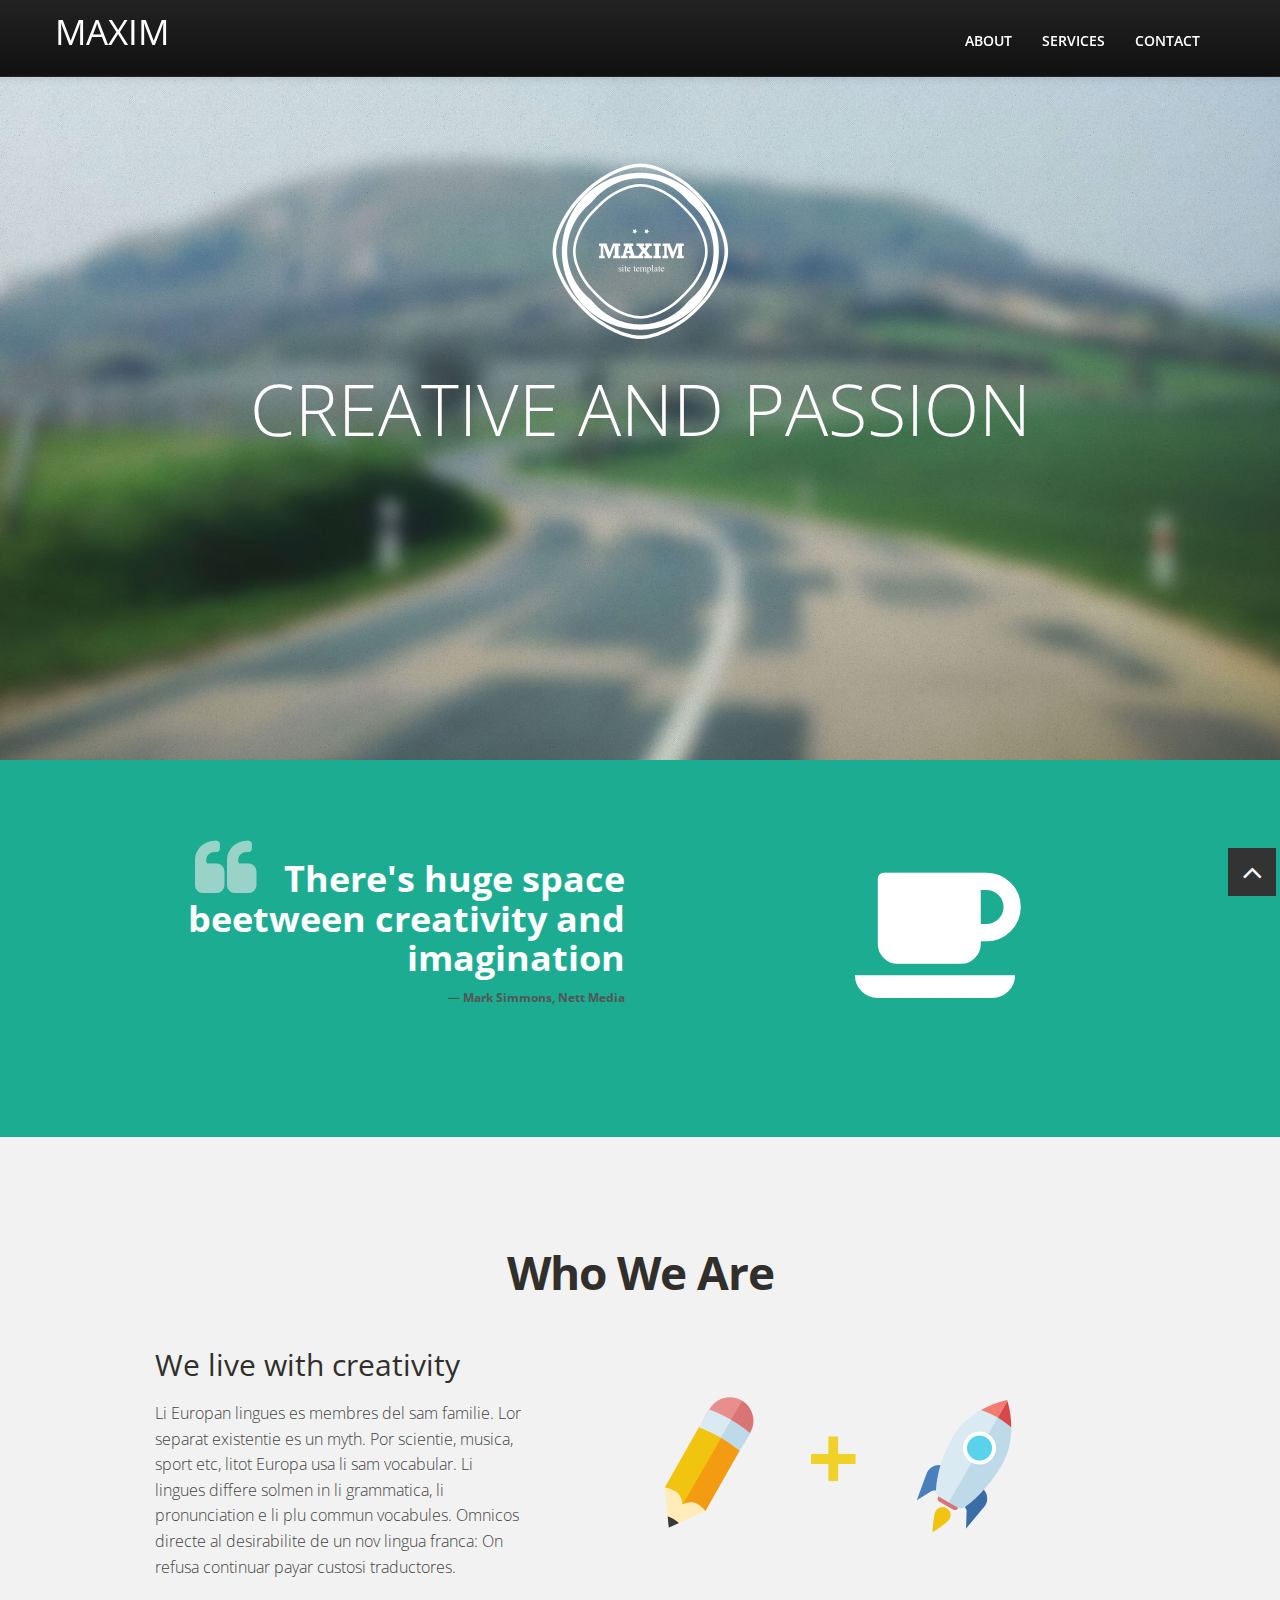
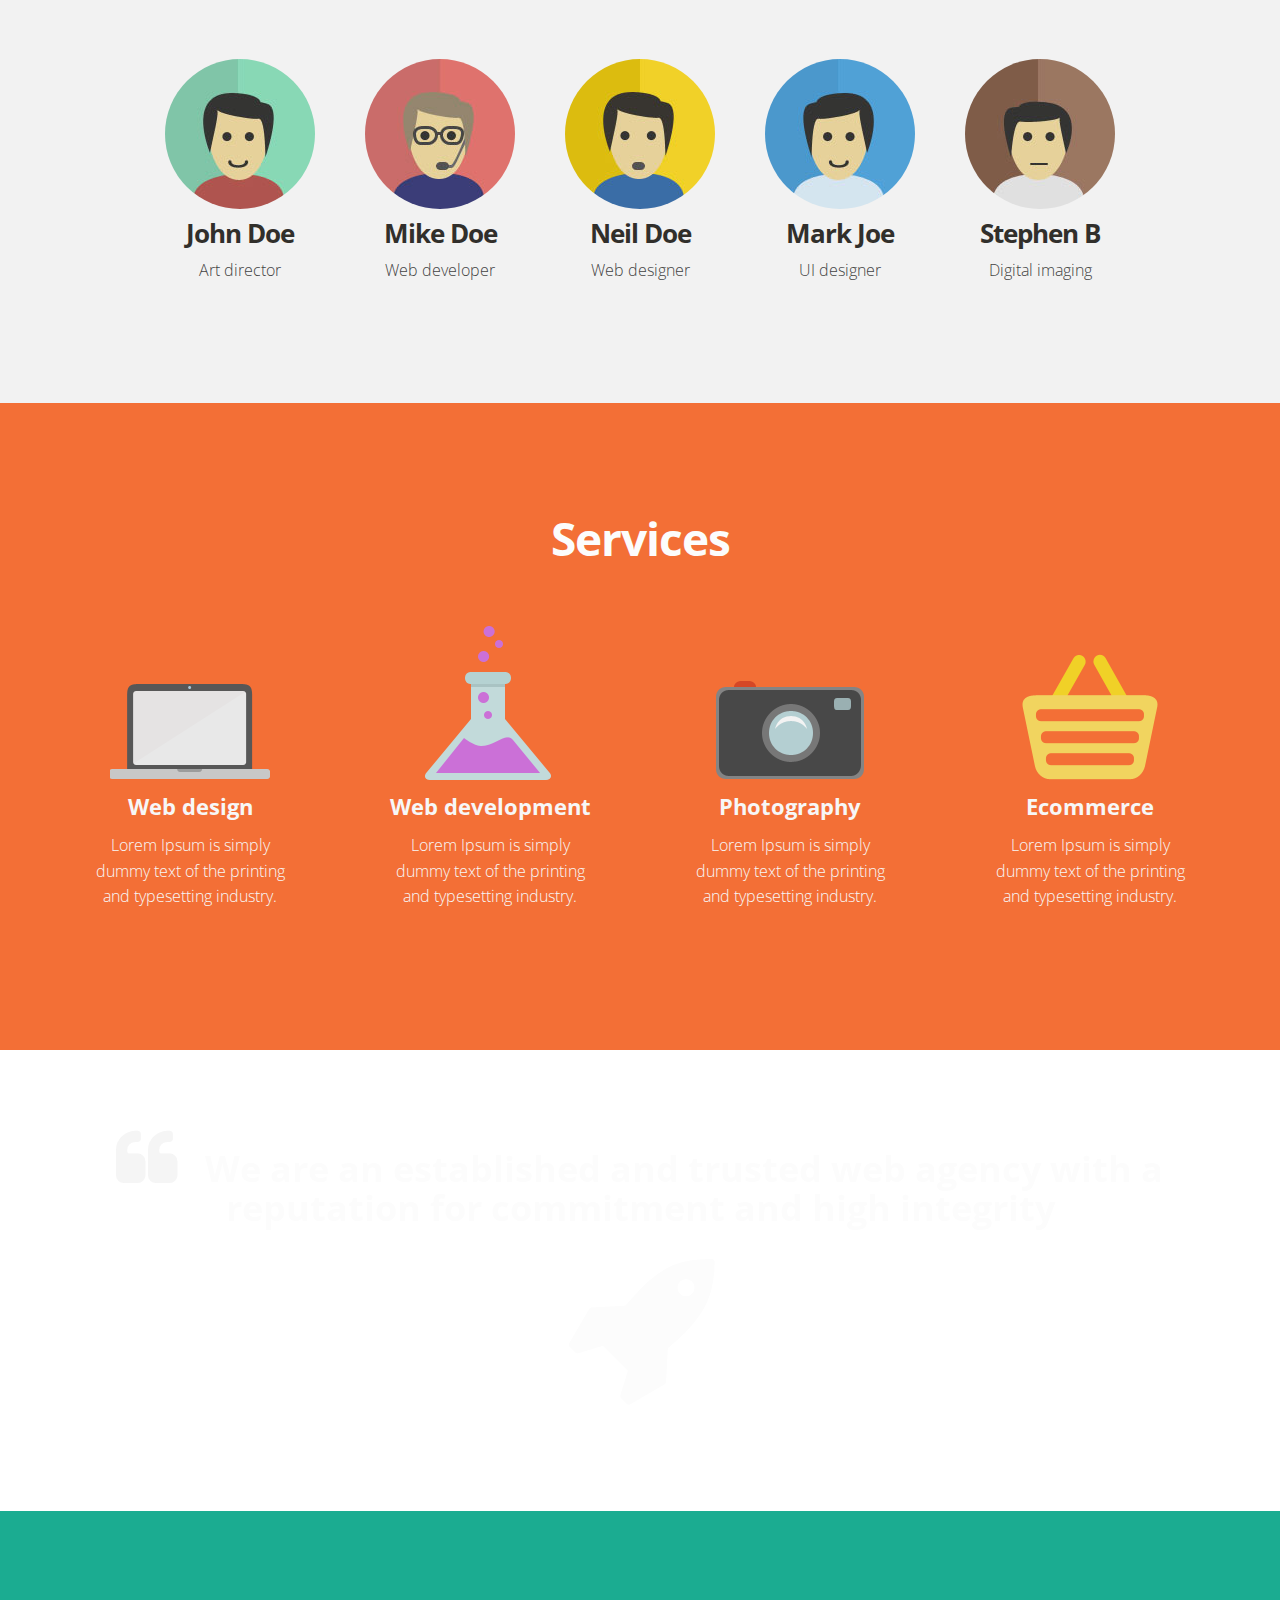
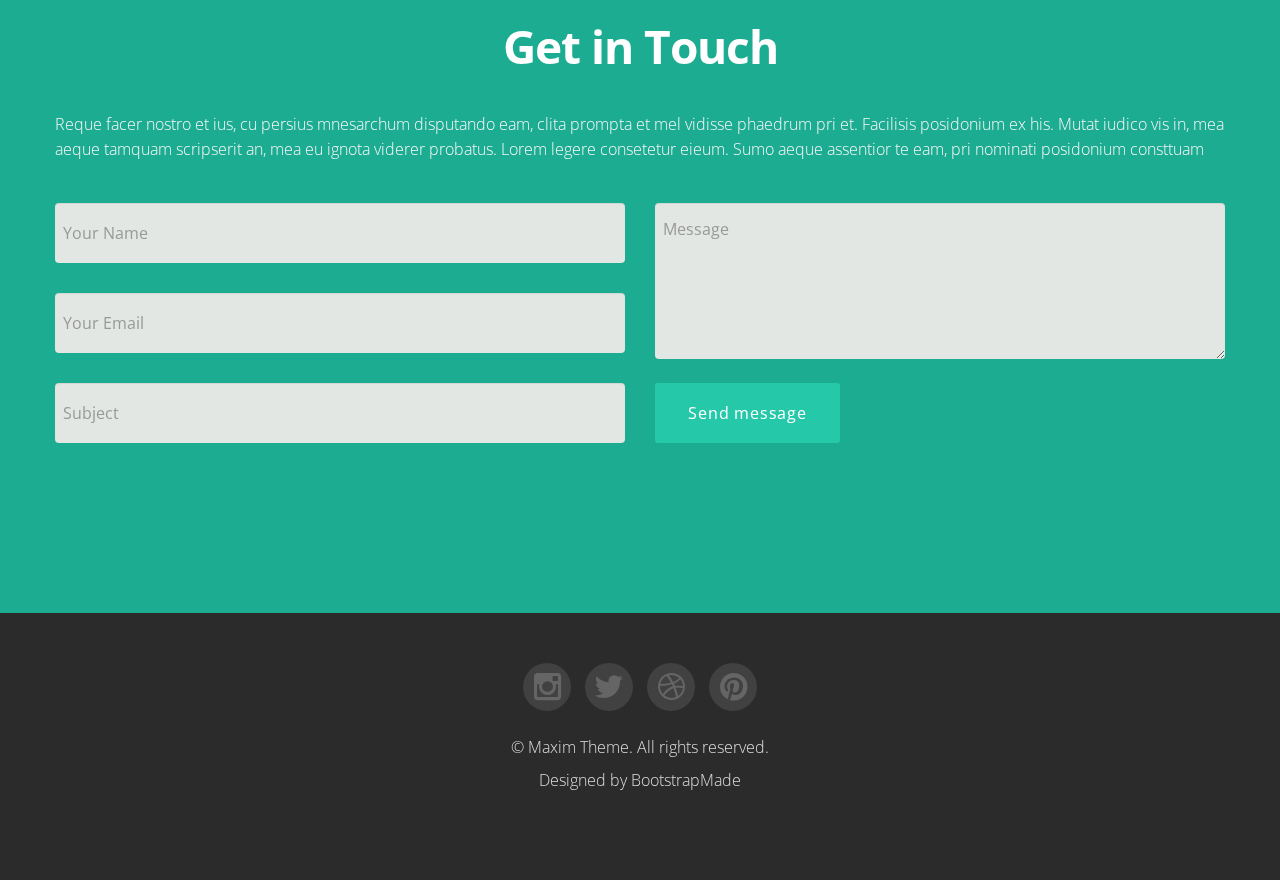
<file: 5/final_maxim_index.html>
<!DOCTYPE HTML>
<html lang="en">

<head>
	<meta charset="utf-8">
	<title>Maxim - Modern One Page Bootstrap Template</title>
	<meta name="viewport" content="width=device-width, initial-scale=1.0">
	<meta name="description" content="">
	<meta name="author" content="">
	<link href="css/bootstrap-responsive.css" rel="stylesheet">
	<link href="css/style.css" rel="stylesheet">
	<link href="color/default.css" rel="stylesheet">
	<link rel="shortcut icon" href="img/favicon.ico">
	<style>
					/* width */
			::-webkit-scrollbar {
			  width: 10px;
			}

			/* Track */
			::-webkit-scrollbar-track {
			  background: #f1f1f1; 
			}
			 
			/* Handle */
			::-webkit-scrollbar-thumb {
			  background: red; 
			}

			/* Handle on hover */
			::-webkit-scrollbar-thumb:hover {
			  background: #555; 
			}
	</style>
	<!-- =======================================================
    Theme Name: Maxim
    Theme URL: https://bootstrapmade.com/maxim-free-onepage-bootstrap-theme/
    Author: BootstrapMade.com
    Author URL: https://bootstrapmade.com
	======================================================= -->
</head>

<body>
	<!-- navbar -->
	<div class="navbar-wrapper">
		<div class="navbar navbar-inverse navbar-fixed-top">
			<div class="navbar-inner">
				<div class="container">
					<!-- Responsive navbar -->
					<a class="btn btn-navbar" data-toggle="collapse" data-target=".nav-collapse"><span class="icon-bar"></span><span class="icon-bar"></span><span class="icon-bar"></span>
				</a>
					<h1 class="brand"><a href="index.html">Maxim</a></h1>
					<!-- navigation -->
					<nav class="pull-right nav-collapse collapse">
						<ul id="menu-main" class="nav">
							<li><a title="team" href="#about">About</a></li>
							<li><a title="services" href="#services">Services</a></li>							
							<li><a title="contact" href="#contact">Contact</a></li>							
						</ul>
					</nav>
				</div>
			</div>
		</div>
	</div>
	<!-- Header area -->
	<div id="header-wrapper" class="header-slider">
		<header class="clearfix">
			<div class="logo">
				<img src="img/logo-image.png" alt="" />
			</div>
			<div class="container">
				<div class="row">
					<div class="span12">
						<div id="main-flexslider" class="flexslider">
							<ul class="slides">
								<li>
									<p class="home-slide-content ewtext_h" id="ewtext_h_1" onclick="abcdef(this)">
										creative and passion
									</p>
								</li>
								<!-- <li> -->
									<!-- <p class="home-slide-content"> -->
										<!-- Eat and drink <strong>design</strong> -->
									<!-- </p> -->
								<!-- </li> -->
								<!-- <li> -->
									<!-- <p class="home-slide-content"> -->
										<!-- We loves <strong>simplicity</strong> -->
									<!-- </p> -->
								<!-- </li> -->
							</ul>
						</div>
						<!-- end slider -->
					</div>
				</div>
			</div>
		</header>
	</div>
	<!-- spacer section -->
	<section class="spacer green">
		<div class="container">
			<div class="row">
				<div class="span6 alignright flyLeft">
					<blockquote class="large">
						<span class="ewtext_h" id="ewtext_h_2" onclick="abcdef(this)">
							There's huge space beetween creativity and imagination 
						</span>
						<cite class="ewtext_h" id="ewtext_h_3" onclick="abcdef(this)">
							Mark Simmons, Nett Media
						</cite>
					</blockquote>
				</div>
				<div class="span6 aligncenter flyRight">
					<i class="icon-coffee icon-10x"></i>
				</div>
			</div>
		</div>
	</section>
	<!-- end spacer section -->
	<!-- section: team -->
	<section id="about" class="section">
		<div class="container">
			<h4 class="ewtext_h" id="ewtext_h_4" onclick="abcdef(this)">
				Who We Are
			</h4>
			<div class="row">
				<div class="span4 offset1">
					<div>
						<h2 clas="ewtext_h" id="ewtext_h_5" onclick="abcdef(this)">
							We live with creativity
						</h2>
						<p>
							Li Europan lingues es membres del sam familie. Lor separat existentie es un myth. Por scientie, musica, sport etc, litot Europa usa li sam vocabular. Li lingues differe solmen in li grammatica, li pronunciation e li plu commun vocabules. Omnicos directe
							al desirabilite de un nov lingua franca: On refusa continuar payar custosi traductores.
						</p>
					</div>
				</div>
				<div class="span6">
					<div class="aligncenter">
						<img src="img/icons/creativity.png" alt="" />
					</div>
				</div>
			</div>
			<div class="row">
				<div class="span2 offset1 flyIn">
					<div class="people">
						<img class="team-thumb img-circle" src="img/team/img-1.jpg" alt="" />
						<h3 class "ewtext_h" id="ewtext_h_6" onclick="abcdef(this)">
							John Doe
						</h3>
						<p ewtext_h" id="ewtext_h_7" onclick="abcdef(this)">
							Art director
						</p>
					</div>
				</div>
				<div class="span2 flyIn">
					<div class="people">
						<img class="team-thumb img-circle" src="img/team/img-2.jpg" alt="" />
						<h3 class="ewtext_h" id="ewtext_h_8" onclick="abcdef(this)">
							Mike Doe
						</h3>
						<p class="ewtext_h" id="ewtext_h_9" onclick="abcdef(this)">
							Web developer
						</p>
					</div>
				</div>
				<div class="span2 flyIn">
					<div class="people">
						<img class="team-thumb img-circle" src="img/team/img-3.jpg" alt="" />
						<h3 class="ewtext_h" id="ewtext_h_10" onclick="abcdef(this)">
							Neil Doe
						</h3>
						<p class="ewtext_h" id="ewtext_h_11" onclick="abcdef(this)">
							Web designer
						</p>
					</div>
				</div>
				<div class="span2 flyIn">
					<div class="people">
						<img class="team-thumb img-circle" src="img/team/img-4.jpg" alt="" />
						<h3 class ="ewtext_h" id="ewtext_h_12" onclick="abcdef(this)">
							Mark Joe
						</h3>
						<p class="ewtext_h" id="ewtext_h_13" onclick="abcdef(this)">
							UI designer
						</p>
					</div>
				</div>
				<div class="span2 flyIn">
					<div class="people">
						<img class="team-thumb img-circle" src="img/team/img-5.jpg" alt="" />
						<h3 class="ewtext_h" id="ewtext_h_14" onclick="abcdef(this)">
							Stephen B
						</h3>
						<p class="ewtext_h" id="ewtext_h_15" onclick="abcdef(this)">
							Digital imaging
						</p>
					</div>
				</div>
			</div>
		</div>
		<!-- /.container -->
	</section>
	<!-- end section: team -->
	<!-- section: services -->
	<section id="services" class="section orange">
		<div class="container">
			<h4 class="ewtext_h" id="ewtext_h_16" onclick="abcdef(this)">
				Services
			</h4>
			<!-- Four columns -->
			<div class="row">
				<div class="span3 animated-fast flyIn">
					<div class="service-box">
						<img src="img/icons/laptop.png" alt="" />
						<h2 class="ewtext_h" id="ewtext_h_17" onclick="abcdef(this)">
							Web design
						</h2>
						<p class="ewtext_h" id="ewtext_h_18" onclick="abcdef(this)">
							Lorem Ipsum is simply dummy text of the printing and typesetting industry.
						</p>
					</div>
				</div>
				<div class="span3 animated flyIn">
					<div class="service-box">
						<img src="img/icons/lab.png" alt="" />
						<h2 class="ewtext_h" id="ewtext_h_19" onclick="abcdef(this)">
							Web development
						</h2>
						<p class="ewtext_h" id="ewtext_h_20" onclick="abcdef(this)">
							Lorem Ipsum is simply dummy text of the printing and typesetting industry.
						</p>
					</div>
				</div>
				<div class="span3 animated-fast flyIn">
					<div class="service-box">
						<img src="img/icons/camera.png" alt="" />
						<h2 class="ewtext_h" id="ewtext_h_21" onclick="abcdef(this)">
							Photography
						</h2>
						<p class="ewtext_h" id="ewtext_h_22" onclick="abcdef(this)">
							Lorem Ipsum is simply dummy text of the printing and typesetting industry.
						</p>
					</div>
				</div>
				<div class="span3 animated-slow flyIn">
					<div class="service-box">
						<img src="img/icons/basket.png" alt="" />
						<h2 class="ewtext_h" id="ewtext_h_23" onclick="abcdef(this)">
							Ecommerce
						</h2>
						<p class="ewtext_h" id="ewtext_h_24" onclick="abcdef(this)">
							Lorem Ipsum is simply dummy text of the printing and typesetting industry.
						</p>
					</div>
				</div>
			</div>
		</div>
	</section>
	<!-- end section: services -->
	
	<!-- spacer section -->
	<section class="spacer bg3">
		<div class="container">
			<div class="row">
				<div class="span12 aligncenter flyLeft">
					<blockquote class="large" class="ewtext_h" id="ewtext_h_25" onclick="abcdef(this)">
						We are an established and trusted web agency with a reputation for commitment and high integrity
					</blockquote>
				</div>
				<div class="span12 aligncenter flyRight">
					<i class="icon-rocket icon-10x"></i>
				</div>
			</div>
		</div>
	</section>
	<!-- end spacer section -->
	
	<!-- section: contact -->
	<section id="contact" class="section green">
		<div class="container">
			<h4 class="ewtext_h" id="ewtext_h_26" onclick="abcdef(this)">
				Get in Touch
			</h4>
			<p class="ewtext_h" id="ewtext_h_27" onclick="abcdef(this)">
				Reque facer nostro et ius, cu persius mnesarchum disputando eam, clita prompta et mel vidisse phaedrum pri et. Facilisis posidonium ex his. Mutat iudico vis in, mea aeque tamquam scripserit an, mea eu ignota viderer probatus. Lorem legere consetetur eieum. Sumo aeque assentior te eam, pri nominati posidonium consttuam
			</p>
			<div class="blankdivider30">
			</div>
			<div class="row">
				<div class="span12">
					<div class="cform" id="contact-form">
						<div id="sendmessage" >Your message has been sent. Thank you!</div>
						<div id="errormessage"></div>
						<form action="" method="post" role="form" class="contactForm">
							<div class="row">
								<div class="span6">
									<div class="field your-name form-group">
										<input type="text" name="name" class="form-control" id="name" placeholder="Your Name" data-rule="minlen:4" data-msg="Please enter at least 4 chars" />
										<div class="validation"></div>
									</div>
									<div class="field your-email form-group">
										<input type="text" class="form-control" name="email" id="email" placeholder="Your Email" data-rule="email" data-msg="Please enter a valid email" />
										<div class="validation"></div>
									</div>
									<div class="field subject form-group">
										<input type="text" class="form-control" name="subject" id="subject" placeholder="Subject" data-rule="minlen:4" data-msg="Please enter at least 8 chars of subject" />
										<div class="validation"></div>
									</div>
								</div>
								<div class="span6">
									<div class="field message form-group">
										<textarea class="form-control" name="message" rows="5" data-rule="required" data-msg="Please write something for us" placeholder="Message"></textarea>
										<div class="validation"></div>
									</div>
									<input type="submit" value="Send message" class="btn btn-theme pull-left">
								</div>
							</div>
						</form>
					</div>
				</div>
				<!-- ./span12 -->
			</div>
		</div>
	</section>
	<footer>
		<div class="container">
			<div class="row">
				<div class="span6 offset3">
					<ul class="social-networks">
						<li><a href="#"><i class="icon-circled icon-bgdark icon-instagram icon-2x"></i></a></li>
						<li><a href="#"><i class="icon-circled icon-bgdark icon-twitter icon-2x"></i></a></li>
						<li><a href="#"><i class="icon-circled icon-bgdark icon-dribbble icon-2x"></i></a></li>
						<li><a href="#"><i class="icon-circled icon-bgdark icon-pinterest icon-2x"></i></a></li>
					</ul>
					<p class="copyright">
						&copy; Maxim Theme. All rights reserved.
						<div class="credits">
							<!--
                All the links in the footer should remain intact.
                You can delete the links only if you purchased the pro version.
                Licensing information: https://bootstrapmade.com/license/
                Purchase the pro version with working PHP/AJAX contact form: https://bootstrapmade.com/buy/?theme=Maxim
              -->
							Designed by <a href="https://bootstrapmade.com/">BootstrapMade</a>
						</div>
					</p>
				</div>
			</div>
		</div>
		<!-- ./container -->
	</footer>
	<a href="#" class="scrollup"><i class="icon-angle-up icon-square icon-bgdark icon-2x"></i></a>
	<script src="js/jquery.js"></script>
	<script src="js/jquery.scrollTo.js"></script>
	<script src="js/jquery.nav.js"></script>
	<script src="js/jquery.localScroll.js"></script>
	<script src="js/bootstrap.js"></script>
	<script src="js/jquery.prettyPhoto.js"></script>
	<script src="js/isotope.js"></script>
	<script src="js/jquery.flexslider.js"></script>
	<script src="js/inview.js"></script>
	<script src="js/animate.js"></script>
	<script src="js/custom.js"></script>
	<script src="contactform/contactform.js"></script>
	<script>
		var link = document.createElement("link");
		link.href = "../conductor.css";
		link.type = "text/css";
		link.rel = "stylesheet";
		document.getElementsByTagName("head")[0].appendChild(link);
	</script>
	
	<script>
		function css( element, property ) {
			return window.getComputedStyle( element, null ).getPropertyValue( property );
		}
	
		function abcdef(a)
		{
			
			var font_name = css(a,'font-family');			
			var font_color_name = css(a,'color');			
			parent.popup_view(a.id,a.classList,a.innerHTML.trim(),font_name,font_color_name);
		}
	</script>
	
	<script>
	
	$( document ).ready(function() {
    var ele = document.getElementById('ewtext_h_1');
	//ele.onclick = abcdef();
	//ele.onclick = abcdef();
	//	ele.addEventListener("click", abcdef(),false);
});
		
	</script>

</body>

</html>
</file>
<file: 5/color/default.css>
::-moz-selection {
background:#e06d5e;
}
::selection {
background:#e06d5e;
}

.navbar .brand a:hover {
	color:#1BAC91;
}



ul#menu-main > li > a:hover {
	color: #1BAC91;
}


ul#menu-main > li > a:focus,ul#menu-main > li > a:active, ul#menu-main > li > a.selected, ul#menu-main li a.selected:active    {
	color: #1BAC91;
}
#header-wrapper h1 span {
	color:#1BAC91;
}

#header-wrapper input[type=submit] {
	background: #1BAC91 !important;
}

#theme-form input[type=submit] {
	background: #1BAC91 !important;
}

.btn.btn-theme {
	background: #26c8aa !important;
}

/* blog */
.home-post .post-meta {
	background: #1BAC91;
}

/* com */
.tabbable ul.nav-tabs li.active a,.tabbable ul.nav-tabs li a:hover {
	color: #1BAC91;
}
.accordion .accordion-heading a.active {
	color: #1BAC91;
}

#tweet ul li a {
	color: #1BAC91;
}


/* works */
#filters ul li a:hover h5, #filters ul li a.active h5 {
	background: #1BAC91;
	border-color: #1BAC91;
}

.portfolio .portfolio-overlay {
	background: #1BAC91;
}

/* icon */
i.icon-bgdark:hover {
	background: #26c8aa;
}

i.icon-bgdark.active {
	background: #e06d5e;
}
</file>
<file: m - Copy/color/default.css>
::-moz-selection {
background:#e06d5e;
}
::selection {
background:#e06d5e;
}

.navbar .brand a:hover {
	color:#1BAC91;
}



ul#menu-main > li > a:hover {
	color: #1BAC91;
}


ul#menu-main > li > a:focus,ul#menu-main > li > a:active, ul#menu-main > li > a.selected, ul#menu-main li a.selected:active    {
	color: #1BAC91;
}
#header-wrapper h1 span {
	color:#1BAC91;
}

#header-wrapper input[type=submit] {
	background: #1BAC91 !important;
}

#theme-form input[type=submit] {
	background: #1BAC91 !important;
}

.btn.btn-theme {
	background: #26c8aa !important;
}

/* blog */
.home-post .post-meta {
	background: #1BAC91;
}

/* com */
.tabbable ul.nav-tabs li.active a,.tabbable ul.nav-tabs li a:hover {
	color: #1BAC91;
}
.accordion .accordion-heading a.active {
	color: #1BAC91;
}

#tweet ul li a {
	color: #1BAC91;
}


/* works */
#filters ul li a:hover h5, #filters ul li a.active h5 {
	background: #1BAC91;
	border-color: #1BAC91;
}

.portfolio .portfolio-overlay {
	background: #1BAC91;
}

/* icon */
i.icon-bgdark:hover {
	background: #26c8aa;
}

i.icon-bgdark.active {
	background: #e06d5e;
}
</file>
<file: m/color/default.css>
::-moz-selection {
background:#e06d5e;
}
::selection {
background:#e06d5e;
}

.navbar .brand a:hover {
	color:#1BAC91;
}



ul#menu-main > li > a:hover {
	color: #1BAC91;
}


ul#menu-main > li > a:focus,ul#menu-main > li > a:active, ul#menu-main > li > a.selected, ul#menu-main li a.selected:active    {
	color: #1BAC91;
}
#header-wrapper h1 span {
	color:#1BAC91;
}

#header-wrapper input[type=submit] {
	background: #1BAC91 !important;
}

#theme-form input[type=submit] {
	background: #1BAC91 !important;
}

.btn.btn-theme {
	background: #26c8aa !important;
}

/* blog */
.home-post .post-meta {
	background: #1BAC91;
}

/* com */
.tabbable ul.nav-tabs li.active a,.tabbable ul.nav-tabs li a:hover {
	color: #1BAC91;
}
.accordion .accordion-heading a.active {
	color: #1BAC91;
}

#tweet ul li a {
	color: #1BAC91;
}


/* works */
#filters ul li a:hover h5, #filters ul li a.active h5 {
	background: #1BAC91;
	border-color: #1BAC91;
}

.portfolio .portfolio-overlay {
	background: #1BAC91;
}

/* icon */
i.icon-bgdark:hover {
	background: #26c8aa;
}

i.icon-bgdark.active {
	background: #e06d5e;
}
</file>
<file: m_old/color/default.css>
::-moz-selection {
background:#e06d5e;
}
::selection {
background:#e06d5e;
}

.navbar .brand a:hover {
	color:#1BAC91;
}



ul#menu-main > li > a:hover {
	color: #1BAC91;
}


ul#menu-main > li > a:focus,ul#menu-main > li > a:active, ul#menu-main > li > a.selected, ul#menu-main li a.selected:active    {
	color: #1BAC91;
}
#header-wrapper h1 span {
	color:#1BAC91;
}

#header-wrapper input[type=submit] {
	background: #1BAC91 !important;
}

#theme-form input[type=submit] {
	background: #1BAC91 !important;
}

.btn.btn-theme {
	background: #26c8aa !important;
}

/* blog */
.home-post .post-meta {
	background: #1BAC91;
}

/* com */
.tabbable ul.nav-tabs li.active a,.tabbable ul.nav-tabs li a:hover {
	color: #1BAC91;
}
.accordion .accordion-heading a.active {
	color: #1BAC91;
}

#tweet ul li a {
	color: #1BAC91;
}


/* works */
#filters ul li a:hover h5, #filters ul li a.active h5 {
	background: #1BAC91;
	border-color: #1BAC91;
}

.portfolio .portfolio-overlay {
	background: #1BAC91;
}

/* icon */
i.icon-bgdark:hover {
	background: #26c8aa;
}

i.icon-bgdark.active {
	background: #e06d5e;
}
</file>
<file: 5/css/style.css>
/*
    Theme Name: Maxim
    Theme URL: https://bootstrapmade.com/maxim-free-onepage-bootstrap-theme/
    Author: BootstrapMade.com
    Author URL: https://bootstrapmade.com
*/

/*
===========================
CONTENTS:

01 General
02 Typography
03 Non-semantic
04 Navbar
05 Page sections
06 Footer
07 Icons
08 Buttons
09 Media queries 
===========================
*/
/* Import css */
/* Google font */
@import url('https://fonts.googleapis.com/css?family=Open+Sans:300,400,600,700');
/* bootstrap */
@import url('bootstrap.css');
/* bootstrap responsive */
@import url('bootstrap-responsive.css');
/* prettyPhoto */
@import url('prettyPhoto.css');
/* flexslider */
@import url('flexslider.css');

/* font awesome */
@import url('font-awesome.css');
/* overwrite */
@import url('overwrite.css');
/* animation */
@import url('animate.css');



/* =========================================================
01. General
============================================================ */

div, article, section, header, footer, nav, li {
	position:relative;
}
.group:after {
	display:block;
	height:0;
	clear:both;
	content:".";
	visibility:hidden; /* For clearing */
}
body {
	background:#fff;
	color: #444;
	font-size: 16px;
	font-weight:300;
	font-family:'Open Sans', Arial, sans-serif;
}

body {
    padding-top: 60px; /* 60px to make the container go all the way to the bottom of the topbar */
}

::-moz-selection {
	color:#333;
}
::selection {
	color:#333;
}

/* scroll to top */
.scrollup{
    position:fixed;
	width:32px;
	height:32px;
    bottom:20px;
    right:20px;
}

a.scrollup {
	outline:0;
	text-decoration:none;
}

a.scrollup:hover,a.scrollup:active,a.scrollup:focus {
	opacity:1;
	text-decoration:none;
	-webkit-transition: all 400ms ease-out 0s;	
	   -moz-transition: all 400ms ease-out 0s;
		 -o-transition: all 400ms ease-out 0s;
		    transition: all 400ms ease-out 0s;
}
a.scrollup i:hover {
	text-decoration:none;
}

.blankdivider10 {
	height: 10px;
	display: block;
}

.blankdivider20 {
	height: 20px;
	display: block;
}
.blankdivider30 {
	height: 30px;
	display: block;
}

.row {
	margin-bottom:30px;
}

.row .row{
	margin-bottom:30px;
}

.row.nomargin {
	margin-bottom:0;
}


/*---------- forms ----------*/

input[type=text], input[type=submit], textarea {
	width: 100%;
	padding: 0.5em;
	font-size: 1em;
	margin-bottom: 1.5em;
	box-sizing: border-box;
	-moz-box-sizing: border-box;
	-webkit-box-sizing: border-box;
}
input, button, select, textarea {
	font-family:'Open Sans', Arial, sans-serif;
}
/* =========================================================
02. Typography
============================================================ */

p {
	line-height: 1.6em;
	margin: 0 0 10px 0;
}

blockquote {
	font-size:18px;
	border:none;
	padding:0;
}

blockquote.large {
	font-size:36px;
	font-weight:700;
	line-height:1.1em;
}
blockquote.large:before {
	font-size:64px;
	font-family: FontAwesome;
	content: "\f10d";
	margin-right:20px;
}

blockquote cite 						{ display:block; font-size:12px;}
blockquote cite:before 					{ content:"\2014 \0020"; }
blockquote cite a,
blockquote cite a:visited,
blockquote cite a:visited 				{ color:#555; }

ul, ol {
	font-size: 1em; /* 16px */
	line-height: 1.5; /* 24px */
	margin: 0 0 1.5em 0;
}
body, input, textarea {
}

a {
  color: #454545;
  text-decoration: none;
}

a:hover, a:active {
	text-decoration: underline;
}
h1, h2, h3, h4, h5, h6 {
	font-weight: 400;
	color: #312f2b;
	line-height:1.1em;
	font-family:'Open Sans', Arial, sans-serif;
}
h1 {
	font-size: 36px;
	margin-bottom:20px;
}
h2 {
	font-size: 30px;
	margin-bottom:20px;
}
h3 {
	font-size: 26px;
	margin-bottom:20px;
}
h4 {
	font-size: 22px;
	margin-bottom:20px;
}
h5 {
	font-size: 18px;
	margin-bottom:15px;
}
h6 {
	font-size: 16px;
	margin-bottom:10px;
}
strong {
	font-weight:700;
	font-family: 'Open Sans', sans-serif;
}
small {
	font-size: 0.75em; /* 12px */
	line-height: 2; /* 24px */
	margin-top: 2em;
	margin-bottom: 0em;
}
em {
	font-style: normal;
	font-family: 'Open Sans';
}
.muted {
	color: #A5A5A2;
}
.impressed {
	text-shadow:
 -1px -1px 0 rgba(0, 0, 0, 0.5), /* shadow */  1px 1px 0 rgba(255, 255, 255, 0.9); /* highlight */
}

h2.pagetitle {
	color:#fff;
	font-size:46px;
}

/* =========================================================
03. Misc
============================================================ */

.hide-text {
	text-indent: 100%;
	white-space: nowrap;
	overflow: hidden;
	font-size: 1em;
}
.alignright {
	text-align: right;
}
.alignleft {
	text-align: left;
}
.aligncenter {
	text-align: center;
}
.medium {
	font-weight: normal;
}

/* =========================================================
04. Navigation
============================================================ */

.navbar-fixed-top .container {
/* Uncomment to make nav expand full width */
 /*	width: auto; */
}
.navbar .brand {
	margin-left:0;
	padding: 0;
	margin-top: 1.05em;
}
.navbar .brand a {
	padding: 0;
	color: #fff;
	font-size: 1.75em;
	margin-left: 0;
	font-weight: 400;
	text-transform:uppercase;
}
.navbar .brand a:hover {
	text-decoration: none;
 transition: color .15s linear;
 -webkit-transition: color .15s linear;
 -moz-transition: color .15s linear;
}
.navbar .brand a:focus {
	outline: none;
}
.navbar-inner {
	min-height: 4.75em;
}
.navbar-inverse .navbar-inner {
	background-repeat: repeat;
	background-color: #0b333f;
}
.navbar-wrapper {
	overflow:hidden;
}
#menu-main {
	margin-top: 1.125em;
}
ul#menu-main > li > a {
	font-weight: 600;
	color: #fff;
	font-size:14px;
	text-transform:uppercase;
}
ul#menu-main > li > a:hover {
	padding: 9px 15px;
	border-radius: 3px;
	-webkit-border-radius: 3px;
	-moz-border-radius: 3px;
}
ul#menu-main > li > a:focus {
	outline:0;
}

.navbar-inverse .brand, .navbar-inverse .nav > li > a {
	text-shadow: none;
}


/* =========================================================
05. Page sections
============================================================ */

/* === section header === */

#header-wrapper {
	width: 100%;
	min-height: 600px;
	margin-top: -60px;
	padding-top:160px;
	text-align:center;
}


#header-wrapper h1 {
	color: #FFFFFF;
	font-size: 4em;
	font-weight: 400;
	margin: 1em 0;
}
#header-wrapper h2 {
	color: #fff;
	font-family: 'Open Sans', sans serif;
	font-size: 2em;
	font-weight: normal;
	margin: 0.5em 0;
	text-shadow: 1px 1px 1px #333333;
}

header .logo {
	text-align:center;
	margin-bottom:30px;
}

/* --- Header slider --- */
#header-wrapper.header-slider {
	background: #444 url(../img/bg/bg-1.jpg) no-repeat center center fixed;
	-webkit-background-size: cover;
	-moz-background-size: cover;
	-o-background-size: cover;
	background-size: cover;
}

#main-flexslider ul.slides li p {
	font-size: 72px;
	text-transform: uppercase;
	position: relative;
	margin-bottom: 0px;
	text-align: center;
	line-height: 1;
	color:#fff;
}
#main-flexslider.flexslider {
		margin:0;
		background:none;
		border:none;
	-webkit-border-radius: 0;
	-moz-border-radius: 0;
	-o-border-radius: 0;
	border-radius: 0;
	box-shadow: none;
	-webkit-box-shadow: none;
	-moz-box-shadow: none;
	-o-box-shadow: none;
}



/* --- Header subscribe form --- */

#header-wrapper input[type=text] {
	background: rgba(227, 231, 228, 1);
	font-family: 'Open Sans', sans serif;
	font-size: 1.3125em;
	border: 0;
	text-align: center;
	vertical-align: middle;
	margin-bottom:0 !important;
}
#header-wrapper input[type=text]:focus {
	background: #43413e;
	color: #eff1ef;
	transition: background 0.25 ease-in;
	-moz-transition: background 0.25 ease-in;
	-webkit-transition: background 0.25 ease-in;
}
#header-wrapper input[type=text] {
	height: 2.9em;
	width:50%;
}
#header-wrapper input[type=submit] {
	color: #fff;
	width: 185px;
	height: 2.9em;
	font-size: 1.3125em; /* 21px */
	padding:0.5em;
	letter-spacing: 0.05em;
	margin: 0;
	border: 0;
	text-transform: none;
	border-radius: 3px;
	-moz-border-radius: 3px;
	-webkit-border-radius: 3px;
}
#header-wrapper input[type=submit]:hover, #header-wrapper input[type=submit]:active {
	background: #43413e !important;
}


section.section {
	padding: 100px 0 80px;
}
section.section h4 {
	text-align: center;
	margin-bottom: 40px;
	font-size: 46px;
	font-weight: 700;
	letter-spacing: -1px;
}
section.inner {
	padding: 50px 0 50px;
}



.section.orange h4 ,.section.green h4{
	color: #fcfcfc;
}
.section.orange p,.section.green p {
	color: #f7f7f7;
}


/* === section spacer === */

section.spacer {
	padding:90px 0 70px;
	color:#fcfcfc;
}

.spacer.green,.section.green {
	background:#1bac91;
}

.spacer.green,.section.green h4 {
	color:#fff;
}

.spacer.yellow,.section.yellow  {
	background:#ffe873;
}
.spacer.orange,.section.orange {
	background:#f36f36;
}

section.spacer.bg2 {
	background: url(../img/bg/bg-2.jpg) 50% 0 no-repeat fixed;
	width:100%;
	height:auto;
	margin:0;	
}

section.spacer.bg3 {
	background: url(../img/bg/bg-3.jpg) 50% 0 no-repeat fixed;
	width:100%;
	height:auto;
	margin:0;	
}

section.spacer blockquote.large:before {
	color:#eee;
	opacity:0.6;
}

section.spacer blockquote cite {
	color:#555;
}



/* === section works === */

#works h4 {
	margin-bottom:20px;
}

#portfolio {
	padding-bottom: 0;
}
/* === portfolio filter === */

#filters {
	margin-bottom: 0px;
	text-align: center;
	display: block;
	float: none;
	z-index: 2;
	position: relative;
}
#filters ul {
	margin: 0 0 20px;
	list-style: none;
	padding: 0;
}
#filters ul li {
	display: inline-block;
}
#filters ul li a {
	display: block;
	float: left;
	padding: 2px 5px;
	color: inherit;
	margin-right: 5px;
	margin-bottom: 5px;
	font-weight: 600;
}
#filters ul li a:hover,#filters ul li a:focus {
	text-decoration:none;
	outline:0;
}
#filters ul li a h5 {
	font-size: 14px;
	padding: 5px 10px 5px;
	border: 2px solid #f2f2f2;
}

#filters ul li a:hover h5, #filters ul li a.active h5 {
	color:#fcfcfc;
}




/* === portfolio wrap - grid === */
#portfolio-wrap {
	position: relative;
	padding: 0;
	width: 100.1%;
	margin: 0 auto;
	display: block;
}
#portfolio-wrap .grid {
	margin: 0;
	overflow: hidden;
	line-height: 0;
	width: 20%;
	border:0;
	padding: 0;
}
.portfolio-item.current {
	z-index: 101;
}
.portfolio-item {
	padding: 0;
	position: relative;
	overflow: hidden;
}
.portfolio-item .portfolio-image {
	overflow: hidden;
	display: block;
	position: relative;
}
.portfolio-item .portfolio-image img {
	width: 100%;
	height: auto;
}
.portfolio .portfolio-overlay {
	width: 100%;
	height: 100%;
	top: 0;
	left: 0;
	position: absolute;
	display: block;
	z-index: 4;
	opacity: 0;
	-moz-opacity: 0;
	filter: alpha(opacity=0);
	-webkit-transition: all 0.3s ease-in-out;
	-moz-transition: all 0.3s ease-in-out;
	-o-transition: all 0.3s ease-in-out;
	-ms-transition: all 0.3s ease-in-out;
	transition: all 0.3s ease-in-out;
}
.portfolio > a, .portfolio > a:hover {
	color: #ffffff;
}
.portfolio-item .portfolio > a:hover > .portfolio-overlay {
	opacity: 1;
	-moz-opacity: 1;
	filter: alpha(opacity=100);
}
.portfolio > a img {
	-webkit-transition: all 0.3s ease-in-out;
	-moz-transition: all 0.3s ease-in-out;
	-o-transition: all 0.3s ease-in-out;
	-ms-transition: all 0.3s ease-in-out;
	transition: all 0.3s ease-in-out;
}
.portfolio > a:hover img {
	-webkit-transition: all 0.3s ease-in-out;
	-moz-transition: all 0.3s ease-in-out;
	-o-transition: all 0.3s ease-in-out;
	-ms-transition: all 0.3s ease-in-out;
	transition: all 0.3s ease-in-out;
}
.portfolio .thumb-info {
	position: absolute;
	width: 100%;
	height: 100%;
	opacity: 0;
	-moz-opacity: 0;
	filter: alpha(opacity=0);
	-webkit-transition: all 0.3s ease-in-out;
	-moz-transition: all 0.3s ease-in-out;
	-o-transition: all 0.3s ease-in-out;
	-ms-transition: all 0.3s ease-in-out;
	transition: all 0.3s ease-in-out;
}
.portfolio a:hover .portfolio-overlay .thumb-info {
	opacity: 1;
	-moz-opacity: 1;
	filter: alpha(opacity=100);
}
.portfolio-overlay .thumb-info i {
	top: 50%;
}
.portfolio-overlay .thumb-info h5 {
	top: 20%;
	font-size: 18px;
}
.portfolio-overlay .thumb-info p {
	top: 50%;
	font-size: 13px;
}
.portfolio-overlay .thumb-info h5 {
	color: #ffffff;
	width: 100%;
	position: absolute;
	text-align: center;
}
.portfolio-overlay .thumb-info p {
	color: #ffffff;
	width: 100%;
	position: absolute;
	text-align: center;
	font-weight: bold;
}
.portfolio-overlay .thumb-info i {
	color: #ffffff;
	width: 100%;
	position: absolute;
	text-align: center;
	display: block;
}
/* === Isotope CSS3 transitions === */

.isotope, .isotope .isotope-item {
	-webkit-transition-duration: 0.8s;
	-moz-transition-duration: 0.8s;
	-ms-transition-duration: 0.8s;
	-o-transition-duration: 0.8s;
	transition-duration: 0.8s;
}
.isotope {
	-webkit-transition-property: height, width;
	-moz-transition-property: height, width;
	-ms-transition-property: height, width;
	-o-transition-property: height, width;
	transition-property: height, width;
}
.isotope .isotope-item {
	-webkit-transition-property: -webkit-transform, opacity;
	-moz-transition-property: -moz-transform, opacity;
	-ms-transition-property: -ms-transform, opacity;
	-o-transition-property: -o-transform, opacity;
	transition-property: transform, opacity;
}
/**** disabling Isotope CSS3 transitions ****/

.isotope.no-transition, .isotope.no-transition .isotope-item, .isotope .isotope-item.no-transition {
	-webkit-transition-duration: 0s;
	-moz-transition-duration: 0s;
	-ms-transition-duration: 0s;
	-o-transition-duration: 0s;
	transition-duration: 0s;
}


/* === section services === */

section#services h2 {
	font-size: 22px;
	margin-bottom: 15px;
	margin-top: 10px;
	text-align:center;
}
section#services p {
	margin:10px;
}


section#services .service-box {
	text-align: center;
	padding: 20px;
	-webkit-transition: all 0.3s ease-in-out;
	-moz-transition: all 0.3s ease-in-out;
	-o-transition: all 0.3s ease-in-out;
	-ms-transition: all 0.3s ease-in-out;
	transition: all 0.3s ease-in-out;
}
section#services .span3:hover {
	background:#e3e3e3;
}

section#services .service-box h2 {
	color: #f7f7f7;
	font-weight: 700;
}

section#services.section.orange .service-box:hover {
	background:#f36518;
}


/* === section blog === */

section#blog {
	background: #f2f2f2;
}

.home-post {
	background:#fff;
	
}

.home-post:hover {
	box-shadow: 0 0 16px rgba(0, 0, 0, 0.3);
	-moz-box-shadow: 0 0 16px rgba(0, 0, 0, 0.3);
	-webkit-box-shadow: 0 0 16px rgba(0, 0, 0, 0.3);
	-webkit-transition: all 0.4s ease-in-out;
	-moz-transition: all 0.4s ease-in-out;
	-o-transition: all 0.4s ease-in-out;
	-ms-transition: all 0.4s ease-in-out;
	transition: all 0.4s ease-in-out;
}


.home-post .entry-content {
	padding:20px;
}
.home-post .entry-content h5 a {
	font-size:22px;
}
.home-post .entry-content h5 a:hover {
	color:#312f2b;
	text-decoration:none;
}
.home-post .entry-content a.more {
	font-size:13px;
}
.home-post .post-meta {
	padding:20px;
	overflow:hidden;
	color:#fcfcfc;
}
.home-post .post-meta i {
	float:left;
	margin-right:20px;
}
.home-post .post-meta span {
	margin-top:10px;
}
.home-post .post-meta span.date {
	font-weight:700;
	font-size:13px;
	float:left;
}
.home-post .post-meta span.tags {
	font-weight:700;
	font-size:13px;
	float:right;
	color:#ddd;
}
.home-post .post-meta span.tags a {
	color:#fcfcfc;
}



/* === section about === */

section#about {
	background:#f2f2f2;
}

.people {
	text-align:center;
}

.people h3 {
	margin-bottom:10px;
	font-weight:700;
	letter-spacing:-1px;
}

.team-thumb {
	margin-top: 26px;
	text-align:center;
}

/* (spacer) latest tweet */
#tweet{
	text-align:center;
	margin:20px 0 0;
	font-size:20px;
	color:#fff;
}

#tweet ul{
	float:left;
	width:100%;
	text-align:center;
	list-style:none;
	margin:0;
	padding:0;
}

#tweet ul li{
	display: inline-block;
	list-style:none;
	margin:0 0 20px;
	padding:0 0 0 34px;
	font-size:20px;
	line-height:1.5em;
}

#tweet ul li:before {
	font-family: 'FontAwesome';
	speak: none;
	font-style: normal;
	font-weight: normal;
	font-variant: normal;
	text-transform: none;
	line-height: 1;
	-webkit-font-smoothing: antialiased;
	content: "\f099";
	margin-right:20px;
}

/* === Contact section === */


/* Contact Form */

.validation {
    color: red;
    display:none;
    margin: 0 0 20px;
    font-weight:400;
    font-size:13px;
}

#sendmessage {
    color: green;
    border:1px solid green;
    display:none;
    text-align:center;
    padding:15px;
    font-weight:600;
    margin-bottom:15px;
    background: #fff;
}

#errormessage {
    color: red;
    display:none;
    border:1px solid red;
    text-align:center;
    padding:15px;
    font-weight:600;
    margin-bottom:15px;
    background: #fff;
}

#sendmessage.show, #errormessage.show, .show {
	display:block;
}

#contact-form {
	position: relative;
	z-index: 999;
}

#contact-form input[type=text], .contactForm textarea {
	background: rgba(227, 231, 228, 1);
	font-family: 'Open Sans', sans serif;
	border: 0;
	font-size:16px;
	text-align: left;
	vertical-align: middle;
}

.contactForm textarea {
	height: 156px;
}

#contact-form input[type=text]:focus, .contactForm textarea:focus {
	background: #fff;
	color: #555;
	box-shadow: none;
	-moz-box-shadow: none;
	-webkit-box-shadow: none;
	transition: background 0.25 ease-in;
	-moz-transition: background 0.25 ease-in;
	-webkit-transition: background 0.25 ease-in;
}
#contact-form input[type=text] {
	height: 60px;
	margin-bottom:30px;
}
#contact-form input[type=submit] {
	color: #fff;
	width: 185px;
	height: 60px;
	text-shadow: none;
	font-size: 16px;
	padding:0.5em;
	letter-spacing: 0.05em;
	margin: 0 0 20px 0;
	display: block;
	border: 0;
	text-transform: none;
	border-radius: 3px;
	-moz-border-radius: 3px;
	-webkit-border-radius: 3px;
	box-shadow: none;
	-moz-box-shadow: none;
	-webkit-box-shadow: none;
}
#contact-form input[type=submit]:hover, #contact-form input[type=submit]:active {
	background: #43413e !important;
}
#contact-form textarea {
	padding-top: 1em;
}
div.cform-response-output {
	max-width: 60%;
	text-align: center;
	margin-left: 40% !important;
	margin-top: 0.5em !important;
	padding: 0.5em !important;
	border-radius: 4px;
	-moz-border-radius: 4px;
	-webkit-border-radius: 4px;
}
.cform-not-valid-tip {
	color: #888;
	border: 1px dotted #ad3729 !important;
	width: 100% !important;
	left: 0 !important;
	padding: 0.5em !important;
	font-family: 'Open Sans', sans-serif;
	box-sizing: border-box;
	-moz-box-sizing: border-box;
	-webkit-box-sizing: border-box;
	border-radius: 4px;
	-moz-border-radius: 4px;
	-webkit-border-radius: 4px;
}



/* =========================================================
06. Footer
============================================================ */

footer {
	background: #2b2b2b;
	text-align: center;
	color: #ddd;
	padding:50px 0 50px;
}

footer a {
    color: #ddd;
}

footer a:hover {
    color: #fff;
}

footer ul.social-networks {
	list-style:none;
}

footer ul.social-networks li {
	display:inline;
}

footer ul.social-networks li i {
	display:inline-block;
}

footer ul.social-networks li a {
	color: #5e5e5e;
	margin: 0 5px;
}

footer ul.social-networks li a:hover {
	text-decoration:none;
	-webkit-transition: all 0.4s ease-in-out;
	-moz-transition: all 0.4s ease-in-out;
	-o-transition: all 0.4s ease-in-out;
	-ms-transition: all 0.4s ease-in-out;
	transition: all 0.4s ease-in-out;
}

footer ul.social-networks li i.icon-bgdark {
	background:#414141;
	color: #656565;
}


footer ul.social-networks li a i.icon-instagram:hover {
	background: #ba7b3d;
	color: #fff;
}

footer ul.social-networks li a i.icon-twitter:hover {
	background: #5ad2eb;
	color: #fff;
}
footer ul.social-networks li a i.icon-dribbble:hover {
	background: #f57b71;
	color: #fff;
}
footer ul.social-networks li a i.icon-pinterest:hover {
	background: #d84848;
	color: #fff;
}




/* =========================================================
07. Icons
============================================================ */

/* bg */
i.icon-bglight {
	color: #444;
	background: #f7f7f7;
}
i.icon-bglight.active {
	color: #fff;
}

i.icon-bglight.active:hover{
	color: #444;
	background: #f7f7f7;
}

i.icon-bgdark {
	color: #f7f7f7;
	background: #333;
}
i.icon-bgdark:hover {
	color: #fff;
}
i.icon-bgdark.active:hover {
	color: #f7f7f7;
	background: #333;
}

/* square */
i.icon-square {
	display: inline-block;
	text-align: center;
	width: 24px !important;
	height: 24px !important;
	line-height: 24px !important;
}
i.icon-square.icon-2x{
	width: 48px !important;
	height: 48px !important;
	line-height: 48px !important;
}
i.icon-square.icon-3x{
	width: 72px !important;
	height: 72px !important;
	line-height: 72px !important;
}
i.icon-square.icon-4x{
	width: 96px !important;
	height: 96px !important;
	line-height: 96px !important;
}
i.icon-square.icon-5x{
	width: 120px !important;
	height: 120px !important;
	line-height: 120px !important;
}

/* rounded */
i.icon-rounded {
	display: inline-block;
	border-radius: 6px !important;
	-moz-border-radius: 6px !important;
	-webkit-border-radius: 6px !important;
	-o-border-radius: 6px !important;
	-ms-border-radius: 6px !important;
	text-align: center;
	width: 24px !important;
	height: 24px !important;
	line-height: 24px !important;
}

.icon-rounded.icon-2x{
	width: 48px !important;
	height: 48px !important;
	line-height: 48px !important;
}
.icon-rounded.icon-3x{
	width: 72px !important;
	height: 72px !important;
	line-height: 72px !important;
	border-radius: 8px !important;
	-moz-border-radius: 8px !important;
	-webkit-border-radius: 8px !important;
	-o-border-radius: 8px !important;
	-ms-border-radius: 8px !important;
}
.icon-rounded.icon-4x{
	width: 96px !important;
	height: 96px !important;
	line-height: 96px !important;
	border-radius: 10px !important;
	-moz-border-radius: 10px !important;
	-webkit-border-radius: 10px !important;
	-o-border-radius: 10px !important;
	-ms-border-radius: 10px !important;
}
.icon-rounded.icon-5x{
	width: 120px !important;
	height: 120px !important;
	line-height: 120px !important;
	border-radius: 12px !important;
	-moz-border-radius: 12px !important;
	-webkit-border-radius: 12px !important;
	-o-border-radius: 12px !important;
	-ms-border-radius: 12px !important;
}


/* circled */
i.icon-circled {
	display: inline-block;
	border-radius: 1000px !important;
	-moz-border-radius: 1000px !important;
	-webkit-border-radius: 1000px !important;
	-o-border-radius: 1000px !important;
	-ms-border-radius: 1000px !important;
	text-align: center;
	width: 24px !important;
	height: 24px !important;
	line-height: 24px !important;
}

.icon-circled.icon-2x{
	width: 48px !important;
	height: 48px !important;
	line-height: 48px !important;
}
.icon-circled.icon-3x{
	width: 72px !important;
	height: 72px !important;
	line-height: 72px !important;
}
.icon-circled.icon-4x{
	width: 96px !important;
	height: 96px !important;
	line-height: 96px !important;
}
.icon-circled.icon-5x{
	width: 120px !important;
	height: 120px !important;
	line-height: 120px !important;
}

i.icon-white {
	color:#fff;
}


/* more icon sizes for font-awesome icons */

.icon-6x {
  font-size: 6em;
}
.icon-6x.icon-border {
  border-width: 6px;
  -webkit-border-radius: 8px;
  -moz-border-radius: 8px;
  border-radius: 8px;
}

.icon-7x {
  font-size: 7em;
}
.icon-6x.icon-border {
  border-width: 6px;
  -webkit-border-radius: 8px;
  -moz-border-radius: 8px;
  border-radius: 8px;
}

.icon-8x {
  font-size: 8em;
}
.icon-6x.icon-border {
  border-width: 6px;
  -webkit-border-radius: 8px;
  -moz-border-radius: 8px;
  border-radius: 8px;
}

.icon-9x {
  font-size: 9em;
}
.icon-6x.icon-border {
  border-width: 6px;
  -webkit-border-radius: 8px;
  -moz-border-radius: 8px;
  border-radius: 8px;
}
.icon-10x {
  font-size: 10em;
}
.icon-6x.icon-border {
  border-width: 6px;
  -webkit-border-radius: 8px;
  -moz-border-radius: 8px;
  border-radius: 8px;
}



/* =========================================================
08. Buttons
============================================================ */
 
.btn {
	color: #fff;
	text-shadow: none;
	font-size: 16px;
	padding: 11px 19px;
	letter-spacing: 0.05em;
	border: 0;
	text-transform: none;
	border-radius: 3px;
	-moz-border-radius: 3px;
	-webkit-border-radius: 3px;
	box-shadow: none;
	-moz-box-shadow: none;
	-webkit-box-shadow: none;
  background-color: #545454;
  border-color: none;
  *background-color: #545454;
  background-image: none;
  /* Darken IE7 buttons by default so they stand out more given they won't have borders */
  filter: none;
  border: none;
  *border: 0;
  border-bottom-color: none;
}
.btn:link, .btn:visited {
	color: #fff;
}
.btn:hover {
	background: #333 !important;
}
.btn:hover,
.btn:focus,
.btn:active,
.btn.active,
.btn.disabled,
.btn[disabled] {
  color: #fff;
  background-color: #333;
  *background-color: #333;
}


.btn.btn-theme:hover {
	background: #333 !important;
}

/* size */
.btn-large {
  padding: 18px 25px;
  font-size: 24px;
  -webkit-border-radius: 0;
  -moz-border-radius: 0;
  border-radius: 0;
}

.btn-large [class^="icon-"],
.btn-large [class*=" icon-"] {
  margin-top: 4px;
}

.btn-small {
  padding: 6px 13px;
  font-size: 11.9px;
  -webkit-border-radius: 0;
  -moz-border-radius: 0;
  border-radius: 0;
}

.btn-small [class^="icon-"],
.btn-small [class*=" icon-"] {
  margin-top: 0;
}

.btn-mini [class^="icon-"],
.btn-mini [class*=" icon-"] {
  margin-top: -1px;
}

.btn-mini {
  padding: 0 6px;
  font-size: 10.5px;
  -webkit-border-radius: 0;
  -moz-border-radius: 0;
  border-radius: 0;
}

/* end size */

.btn-primary {
  color: #ffffff;
  text-shadow: none;
  background-color: #09828c;
  *background-color: #09828c;
  background-image: none;
  border-color: none;
  filter:none;
}

.btn-primary:hover,
.btn-primary:focus,
.btn-primary:active,
.btn-primary.active,
.btn-primary.disabled,
.btn-primary[disabled] {
  color: #ffffff;
  background: #065158;
  *background-color: #065158;
}

.btn-primary:active,
.btn-primary.active {
  background-color: #065158 \9;
}

.btn-warning {
  color: #ffffff;
  text-shadow: none;
  background-color: #ffe873;
  *background-color: #ffe873;
  background-image: none;
  border-color: none;
  filter:none;
}

.btn-warning:hover,
.btn-warning:focus,
.btn-warning:active,
.btn-warning.active,
.btn-warning.disabled,
.btn-warning[disabled] {
  color: #ffffff;
  background: #b88f22;
  *background: #b88f22;
}

.btn-warning:active,
.btn-warning.active {
  background: #b88f22 \9;
}


.btn-danger {
  color: #ffffff;
  text-shadow: none;
  background-color: #f36f36;
  *background-color: #f36f36;
  background-image: none;
  border-color: none;
  filter:none;
}

.btn-danger:hover,
.btn-danger:focus,
.btn-danger:active,
.btn-danger.active,
.btn-danger.disabled,
.btn-danger[disabled] {
  color: #ffffff;
  background: #db5f58;
  *background: #db5f58;
}

.btn-danger:active,
.btn-danger.active {
  background: #db5f58 \9;
}

.btn-success {
  color: #ffffff;
  text-shadow: none;
  background-color: #1bac91;
  *background-color: #1bac91;
  background-image: none;
  border-color: none;
  filter:none;
}

.btn-success:hover,
.btn-success:focus,
.btn-success:active,
.btn-success.active,
.btn-success.disabled,
.btn-success[disabled] {
  color: #ffffff;
  background: #55ba93;
  *background: #55ba93;
}

.btn-success:active,
.btn-success.active {
  background: #55ba93 \9;
}

.btn-info {
  color: #ffffff;
  text-shadow: none;
  background-color: #4dbdc6;
  *background-color: #4dbdc6;
  background-image: none;
  border-color: none;
  filter:none;
}

.btn-info:hover,
.btn-info:focus,
.btn-info:active,
.btn-info.active,
.btn-info.disabled,
.btn-info[disabled] {
  color: #ffffff;
  background: #6a9ad0;
  *background: #6a9ad0;
}

.btn-info:active,
.btn-info.active {
  background: #6a9ad0 \9;
}

.btn-inverse {
  color: #ffffff;
  text-shadow: none;
  background-color: #3c3c3c;
  *background-color: #3c3c3c;
  background-image: none;
  border-color: none;
  filter:none;
}

.btn-inverse:hover,
.btn-inverse:focus,
.btn-inverse:active,
.btn-inverse.active,
.btn-inverse.disabled,
.btn-inverse[disabled] {
  color: #ffffff;
  background: #2b2a2a;
  *background: #2b2a2a;
}

.btn-inverse:active,
.btn-inverse.active {
  background: #2b2a2a \9;
}


/* button flat */
.btn-flat {
  -webkit-border-radius: 0;
  -moz-border-radius: 0;
  border-radius: 0;
}

/* button rounded */
.btn-rounded {
  -webkit-border-radius: 20px;
  -moz-border-radius: 20px;
  border-radius: 20px;
}
.btn-large.btn-rounded {
  -webkit-border-radius: 28px;
  -moz-border-radius: 28px;
  border-radius: 28px;
}


.navbar-inverse .btn-navbar {
	width: auto;
	height: auto;
}

/* =========================================================
09. Media queries
============================================================ */


 @media (min-width: 768px) and (max-width: 979px) {
	body {
		padding-left:0 ;
		padding-right:0;
		padding:0;
	}
	
	.navbar-inner {
	 padding-right: 20px;
	 padding-left: 20px;	
	}
	
	.navbar-inner h1.brand {
		margin-left:20px;
	}
	
	.navbar-inner .btn-navbar {
		margin:20px 20px 0;
	}
	
	.container {
	 padding-right: 20px;
	 padding-left: 20px;
	}	
	.navbar-inverse .navbar-inner {
		padding:0 0 30px;
	}
	
	.nav-collapse {
		text-align:center;
		width:100%;
	}

}

@media (max-width: 767px) {
	body {
		padding-left:0 ;
		padding-right:0;
		padding:0;
	}
	.navbar-inner {
	 padding-right: 20px;
	 padding-left: 20px;	
	}
	
	.navbar-inner h1.brand {
		margin-left:20px;
	}
	
	.navbar-inner .btn-navbar {
		margin:20px 20px 0;
	}
	
	.container {
	 padding-right: 20px;
	 padding-left: 20px;
	}	
	.navbar-inverse .navbar-inner {
		padding:0 20px 30px;
	}
	
	.nav-collapse {
		text-align:center;
		width:100%;
	}
	#portfolio-wrap .grid {
		width: 25%;
	}
}
    
    /* Smaller screens ----------- */
@media (max-width : 480px) {
	#header-wrapper {
		padding-top:80px;
	}

	#team .team-thumb {
		 margin-right: auto;
		 margin-left: auto;
		 width: 150px;
		 display: block;
		 text-align:center;
	}

	#portfolio-wrap .grid {
		width: 50%;
	}

}
    
    /* Smartphones (portrait and landscape) ----------- */
@media only screen  and (min-device-width : 320px)  and (max-device-width : 480px) {

 section.section {
 padding: 1em 0;
}

 #works .container {
 top: 0 !important;
}

.max-img {
 width: 100%;
}
 .max-img {
 margin-right: auto;
 margin-left: auto;
 display: block;
}

 section#services h2 {
 margin-bottom: 0.25em;
}
 section#services h2, section#services ul {
 text-align: center;
}
		

/* team */
		
#team .team-thumb {
 margin-right: auto;
 margin-left: auto;
 width: 150px;
 display: block;
 text-align:center
}
 .job-position: {
 margin-bottom: 1.5em;
}
 .navbar-fixed-top, .navbar-fixed-bottom, .navbar-static-top {
 margin-left: auto;
 margin-right: auto;
}
		
/* Contact Form */
	#contact-form {
		overflow: hidden;
	}
	#contact-form input[type=submit] {
		width: 100%;
	}
}
</file>
<file: m - Copy/css/style.css>
/*
    Theme Name: Maxim
    Theme URL: https://bootstrapmade.com/maxim-free-onepage-bootstrap-theme/
    Author: BootstrapMade.com
    Author URL: https://bootstrapmade.com
*/

/*
===========================
CONTENTS:

01 General
02 Typography
03 Non-semantic
04 Navbar
05 Page sections
06 Footer
07 Icons
08 Buttons
09 Media queries 
===========================
*/
/* Import css */
/* Google font */
@import url('https://fonts.googleapis.com/css?family=Open+Sans:300,400,600,700');
/* bootstrap */
@import url('bootstrap.css');
/* bootstrap responsive */
@import url('bootstrap-responsive.css');
/* prettyPhoto */
@import url('prettyPhoto.css');
/* flexslider */
@import url('flexslider.css');

/* font awesome */
@import url('font-awesome.css');
/* overwrite */
@import url('overwrite.css');
/* animation */
@import url('animate.css');



/* =========================================================
01. General
============================================================ */

div, article, section, header, footer, nav, li {
	position:relative;
}
.group:after {
	display:block;
	height:0;
	clear:both;
	content:".";
	visibility:hidden; /* For clearing */
}
body {
	background:#fff;
	color: #444;
	font-size: 16px;
	font-weight:300;
	font-family:'Open Sans', Arial, sans-serif;
}

body {
    padding-top: 60px; /* 60px to make the container go all the way to the bottom of the topbar */
}

::-moz-selection {
	color:#333;
}
::selection {
	color:#333;
}

/* scroll to top */
.scrollup{
    position:fixed;
	width:32px;
	height:32px;
    bottom:20px;
    right:20px;
}

a.scrollup {
	outline:0;
	text-decoration:none;
}

a.scrollup:hover,a.scrollup:active,a.scrollup:focus {
	opacity:1;
	text-decoration:none;
	-webkit-transition: all 400ms ease-out 0s;	
	   -moz-transition: all 400ms ease-out 0s;
		 -o-transition: all 400ms ease-out 0s;
		    transition: all 400ms ease-out 0s;
}
a.scrollup i:hover {
	text-decoration:none;
}

.blankdivider10 {
	height: 10px;
	display: block;
}

.blankdivider20 {
	height: 20px;
	display: block;
}
.blankdivider30 {
	height: 30px;
	display: block;
}

.row {
	margin-bottom:30px;
}

.row .row{
	margin-bottom:30px;
}

.row.nomargin {
	margin-bottom:0;
}


/*---------- forms ----------*/

input[type=text], input[type=submit], textarea {
	width: 100%;
	padding: 0.5em;
	font-size: 1em;
	margin-bottom: 1.5em;
	box-sizing: border-box;
	-moz-box-sizing: border-box;
	-webkit-box-sizing: border-box;
}
input, button, select, textarea {
	font-family:'Open Sans', Arial, sans-serif;
}
/* =========================================================
02. Typography
============================================================ */

p {
	line-height: 1.6em;
	margin: 0 0 10px 0;
}

blockquote {
	font-size:18px;
	border:none;
	padding:0;
}

blockquote.large {
	font-size:36px;
	font-weight:700;
	line-height:1.1em;
}
blockquote.large:before {
	font-size:64px;
	font-family: FontAwesome;
	content: "\f10d";
	margin-right:20px;
}

blockquote cite 						{ display:block; font-size:12px;}
blockquote cite:before 					{ content:"\2014 \0020"; }
blockquote cite a,
blockquote cite a:visited,
blockquote cite a:visited 				{ color:#555; }

ul, ol {
	font-size: 1em; /* 16px */
	line-height: 1.5; /* 24px */
	margin: 0 0 1.5em 0;
}
body, input, textarea {
}

a {
  color: #454545;
  text-decoration: none;
}

a:hover, a:active {
	text-decoration: underline;
}
h1, h2, h3, h4, h5, h6 {
	font-weight: 400;
	color: #312f2b;
	line-height:1.1em;
	font-family:'Open Sans', Arial, sans-serif;
}
h1 {
	font-size: 36px;
	margin-bottom:20px;
}
h2 {
	font-size: 30px;
	margin-bottom:20px;
}
h3 {
	font-size: 26px;
	margin-bottom:20px;
}
h4 {
	font-size: 22px;
	margin-bottom:20px;
}
h5 {
	font-size: 18px;
	margin-bottom:15px;
}
h6 {
	font-size: 16px;
	margin-bottom:10px;
}
strong {
	font-weight:700;
	font-family: 'Open Sans', sans-serif;
}
small {
	font-size: 0.75em; /* 12px */
	line-height: 2; /* 24px */
	margin-top: 2em;
	margin-bottom: 0em;
}
em {
	font-style: normal;
	font-family: 'Open Sans';
}
.muted {
	color: #A5A5A2;
}
.impressed {
	text-shadow:
 -1px -1px 0 rgba(0, 0, 0, 0.5), /* shadow */  1px 1px 0 rgba(255, 255, 255, 0.9); /* highlight */
}

h2.pagetitle {
	color:#fff;
	font-size:46px;
}

/* =========================================================
03. Misc
============================================================ */

.hide-text {
	text-indent: 100%;
	white-space: nowrap;
	overflow: hidden;
	font-size: 1em;
}
.alignright {
	text-align: right;
}
.alignleft {
	text-align: left;
}
.aligncenter {
	text-align: center;
}
.medium {
	font-weight: normal;
}

/* =========================================================
04. Navigation
============================================================ */

.navbar-fixed-top .container {
/* Uncomment to make nav expand full width */
 /*	width: auto; */
}
.navbar .brand {
	margin-left:0;
	padding: 0;
	margin-top: 1.05em;
}
.navbar .brand a {
	padding: 0;
	color: #fff;
	font-size: 1.75em;
	margin-left: 0;
	font-weight: 400;
	text-transform:uppercase;
}
.navbar .brand a:hover {
	text-decoration: none;
 transition: color .15s linear;
 -webkit-transition: color .15s linear;
 -moz-transition: color .15s linear;
}
.navbar .brand a:focus {
	outline: none;
}
.navbar-inner {
	min-height: 4.75em;
}
.navbar-inverse .navbar-inner {
	background-repeat: repeat;
	background-color: #0b333f;
}
.navbar-wrapper {
	overflow:hidden;
}
#menu-main {
	margin-top: 1.125em;
}
ul#menu-main > li > a {
	font-weight: 600;
	color: #fff;
	font-size:14px;
	text-transform:uppercase;
}
ul#menu-main > li > a:hover {
	padding: 9px 15px;
	border-radius: 3px;
	-webkit-border-radius: 3px;
	-moz-border-radius: 3px;
}
ul#menu-main > li > a:focus {
	outline:0;
}

.navbar-inverse .brand, .navbar-inverse .nav > li > a {
	text-shadow: none;
}


/* =========================================================
05. Page sections
============================================================ */

/* === section header === */

#header-wrapper {
	width: 100%;
	min-height: 600px;
	margin-top: -60px;
	padding-top:160px;
	text-align:center;
}


#header-wrapper h1 {
	color: #FFFFFF;
	font-size: 4em;
	font-weight: 400;
	margin: 1em 0;
}
#header-wrapper h2 {
	color: #fff;
	font-family: 'Open Sans', sans serif;
	font-size: 2em;
	font-weight: normal;
	margin: 0.5em 0;
	text-shadow: 1px 1px 1px #333333;
}

header .logo {
	text-align:center;
	margin-bottom:30px;
}

/* --- Header slider --- */
#header-wrapper.header-slider {
	background: #444 url(../img/bg/bg-1.jpg) no-repeat center center fixed;
	-webkit-background-size: cover;
	-moz-background-size: cover;
	-o-background-size: cover;
	background-size: cover;
}

#main-flexslider ul.slides li p {
	font-size: 72px;
	text-transform: uppercase;
	position: relative;
	margin-bottom: 0px;
	text-align: center;
	line-height: 1;
	color:#fff;
}
#main-flexslider.flexslider {
		margin:0;
		background:none;
		border:none;
	-webkit-border-radius: 0;
	-moz-border-radius: 0;
	-o-border-radius: 0;
	border-radius: 0;
	box-shadow: none;
	-webkit-box-shadow: none;
	-moz-box-shadow: none;
	-o-box-shadow: none;
}



/* --- Header subscribe form --- */

#header-wrapper input[type=text] {
	background: rgba(227, 231, 228, 1);
	font-family: 'Open Sans', sans serif;
	font-size: 1.3125em;
	border: 0;
	text-align: center;
	vertical-align: middle;
	margin-bottom:0 !important;
}
#header-wrapper input[type=text]:focus {
	background: #43413e;
	color: #eff1ef;
	transition: background 0.25 ease-in;
	-moz-transition: background 0.25 ease-in;
	-webkit-transition: background 0.25 ease-in;
}
#header-wrapper input[type=text] {
	height: 2.9em;
	width:50%;
}
#header-wrapper input[type=submit] {
	color: #fff;
	width: 185px;
	height: 2.9em;
	font-size: 1.3125em; /* 21px */
	padding:0.5em;
	letter-spacing: 0.05em;
	margin: 0;
	border: 0;
	text-transform: none;
	border-radius: 3px;
	-moz-border-radius: 3px;
	-webkit-border-radius: 3px;
}
#header-wrapper input[type=submit]:hover, #header-wrapper input[type=submit]:active {
	background: #43413e !important;
}


section.section {
	padding: 100px 0 80px;
}
section.section h4 {
	text-align: center;
	margin-bottom: 40px;
	font-size: 46px;
	font-weight: 700;
	letter-spacing: -1px;
}
section.inner {
	padding: 50px 0 50px;
}



.section.orange h4 ,.section.green h4{
	color: #fcfcfc;
}
.section.orange p,.section.green p {
	color: #f7f7f7;
}


/* === section spacer === */

section.spacer {
	padding:90px 0 70px;
	color:#fcfcfc;
}

.spacer.green,.section.green {
	background:#1bac91;
}

.spacer.green,.section.green h4 {
	color:#fff;
}

.spacer.yellow,.section.yellow  {
	background:#ffe873;
}
.spacer.orange,.section.orange {
	background:#f36f36;
}

section.spacer.bg2 {
	background: url(../img/bg/bg-2.jpg) 50% 0 no-repeat fixed;
	width:100%;
	height:auto;
	margin:0;	
}

section.spacer.bg3 {
	background: url(../img/bg/bg-3.jpg) 50% 0 no-repeat fixed;
	width:100%;
	height:auto;
	margin:0;	
}

section.spacer blockquote.large:before {
	color:#eee;
	opacity:0.6;
}

section.spacer blockquote cite {
	color:#555;
}



/* === section works === */

#works h4 {
	margin-bottom:20px;
}

#portfolio {
	padding-bottom: 0;
}
/* === portfolio filter === */

#filters {
	margin-bottom: 0px;
	text-align: center;
	display: block;
	float: none;
	z-index: 2;
	position: relative;
}
#filters ul {
	margin: 0 0 20px;
	list-style: none;
	padding: 0;
}
#filters ul li {
	display: inline-block;
}
#filters ul li a {
	display: block;
	float: left;
	padding: 2px 5px;
	color: inherit;
	margin-right: 5px;
	margin-bottom: 5px;
	font-weight: 600;
}
#filters ul li a:hover,#filters ul li a:focus {
	text-decoration:none;
	outline:0;
}
#filters ul li a h5 {
	font-size: 14px;
	padding: 5px 10px 5px;
	border: 2px solid #f2f2f2;
}

#filters ul li a:hover h5, #filters ul li a.active h5 {
	color:#fcfcfc;
}




/* === portfolio wrap - grid === */
#portfolio-wrap {
	position: relative;
	padding: 0;
	width: 100.1%;
	margin: 0 auto;
	display: block;
}
#portfolio-wrap .grid {
	margin: 0;
	overflow: hidden;
	line-height: 0;
	width: 20%;
	border:0;
	padding: 0;
}
.portfolio-item.current {
	z-index: 101;
}
.portfolio-item {
	padding: 0;
	position: relative;
	overflow: hidden;
}
.portfolio-item .portfolio-image {
	overflow: hidden;
	display: block;
	position: relative;
}
.portfolio-item .portfolio-image img {
	width: 100%;
	height: auto;
}
.portfolio .portfolio-overlay {
	width: 100%;
	height: 100%;
	top: 0;
	left: 0;
	position: absolute;
	display: block;
	z-index: 4;
	opacity: 0;
	-moz-opacity: 0;
	filter: alpha(opacity=0);
	-webkit-transition: all 0.3s ease-in-out;
	-moz-transition: all 0.3s ease-in-out;
	-o-transition: all 0.3s ease-in-out;
	-ms-transition: all 0.3s ease-in-out;
	transition: all 0.3s ease-in-out;
}
.portfolio > a, .portfolio > a:hover {
	color: #ffffff;
}
.portfolio-item .portfolio > a:hover > .portfolio-overlay {
	opacity: 1;
	-moz-opacity: 1;
	filter: alpha(opacity=100);
}
.portfolio > a img {
	-webkit-transition: all 0.3s ease-in-out;
	-moz-transition: all 0.3s ease-in-out;
	-o-transition: all 0.3s ease-in-out;
	-ms-transition: all 0.3s ease-in-out;
	transition: all 0.3s ease-in-out;
}
.portfolio > a:hover img {
	-webkit-transition: all 0.3s ease-in-out;
	-moz-transition: all 0.3s ease-in-out;
	-o-transition: all 0.3s ease-in-out;
	-ms-transition: all 0.3s ease-in-out;
	transition: all 0.3s ease-in-out;
}
.portfolio .thumb-info {
	position: absolute;
	width: 100%;
	height: 100%;
	opacity: 0;
	-moz-opacity: 0;
	filter: alpha(opacity=0);
	-webkit-transition: all 0.3s ease-in-out;
	-moz-transition: all 0.3s ease-in-out;
	-o-transition: all 0.3s ease-in-out;
	-ms-transition: all 0.3s ease-in-out;
	transition: all 0.3s ease-in-out;
}
.portfolio a:hover .portfolio-overlay .thumb-info {
	opacity: 1;
	-moz-opacity: 1;
	filter: alpha(opacity=100);
}
.portfolio-overlay .thumb-info i {
	top: 50%;
}
.portfolio-overlay .thumb-info h5 {
	top: 20%;
	font-size: 18px;
}
.portfolio-overlay .thumb-info p {
	top: 50%;
	font-size: 13px;
}
.portfolio-overlay .thumb-info h5 {
	color: #ffffff;
	width: 100%;
	position: absolute;
	text-align: center;
}
.portfolio-overlay .thumb-info p {
	color: #ffffff;
	width: 100%;
	position: absolute;
	text-align: center;
	font-weight: bold;
}
.portfolio-overlay .thumb-info i {
	color: #ffffff;
	width: 100%;
	position: absolute;
	text-align: center;
	display: block;
}
/* === Isotope CSS3 transitions === */

.isotope, .isotope .isotope-item {
	-webkit-transition-duration: 0.8s;
	-moz-transition-duration: 0.8s;
	-ms-transition-duration: 0.8s;
	-o-transition-duration: 0.8s;
	transition-duration: 0.8s;
}
.isotope {
	-webkit-transition-property: height, width;
	-moz-transition-property: height, width;
	-ms-transition-property: height, width;
	-o-transition-property: height, width;
	transition-property: height, width;
}
.isotope .isotope-item {
	-webkit-transition-property: -webkit-transform, opacity;
	-moz-transition-property: -moz-transform, opacity;
	-ms-transition-property: -ms-transform, opacity;
	-o-transition-property: -o-transform, opacity;
	transition-property: transform, opacity;
}
/**** disabling Isotope CSS3 transitions ****/

.isotope.no-transition, .isotope.no-transition .isotope-item, .isotope .isotope-item.no-transition {
	-webkit-transition-duration: 0s;
	-moz-transition-duration: 0s;
	-ms-transition-duration: 0s;
	-o-transition-duration: 0s;
	transition-duration: 0s;
}


/* === section services === */

section#services h2 {
	font-size: 22px;
	margin-bottom: 15px;
	margin-top: 10px;
	text-align:center;
}
section#services p {
	margin:10px;
}


section#services .service-box {
	text-align: center;
	padding: 20px;
	-webkit-transition: all 0.3s ease-in-out;
	-moz-transition: all 0.3s ease-in-out;
	-o-transition: all 0.3s ease-in-out;
	-ms-transition: all 0.3s ease-in-out;
	transition: all 0.3s ease-in-out;
}
section#services .span3:hover {
	background:#e3e3e3;
}

section#services .service-box h2 {
	color: #f7f7f7;
	font-weight: 700;
}

section#services.section.orange .service-box:hover {
	background:#f36518;
}


/* === section blog === */

section#blog {
	background: #f2f2f2;
}

.home-post {
	background:#fff;
	
}

.home-post:hover {
	box-shadow: 0 0 16px rgba(0, 0, 0, 0.3);
	-moz-box-shadow: 0 0 16px rgba(0, 0, 0, 0.3);
	-webkit-box-shadow: 0 0 16px rgba(0, 0, 0, 0.3);
	-webkit-transition: all 0.4s ease-in-out;
	-moz-transition: all 0.4s ease-in-out;
	-o-transition: all 0.4s ease-in-out;
	-ms-transition: all 0.4s ease-in-out;
	transition: all 0.4s ease-in-out;
}


.home-post .entry-content {
	padding:20px;
}
.home-post .entry-content h5 a {
	font-size:22px;
}
.home-post .entry-content h5 a:hover {
	color:#312f2b;
	text-decoration:none;
}
.home-post .entry-content a.more {
	font-size:13px;
}
.home-post .post-meta {
	padding:20px;
	overflow:hidden;
	color:#fcfcfc;
}
.home-post .post-meta i {
	float:left;
	margin-right:20px;
}
.home-post .post-meta span {
	margin-top:10px;
}
.home-post .post-meta span.date {
	font-weight:700;
	font-size:13px;
	float:left;
}
.home-post .post-meta span.tags {
	font-weight:700;
	font-size:13px;
	float:right;
	color:#ddd;
}
.home-post .post-meta span.tags a {
	color:#fcfcfc;
}



/* === section about === */

section#about {
	background:#f2f2f2;
}

.people {
	text-align:center;
}

.people h3 {
	margin-bottom:10px;
	font-weight:700;
	letter-spacing:-1px;
}

.team-thumb {
	margin-top: 26px;
	text-align:center;
}

/* (spacer) latest tweet */
#tweet{
	text-align:center;
	margin:20px 0 0;
	font-size:20px;
	color:#fff;
}

#tweet ul{
	float:left;
	width:100%;
	text-align:center;
	list-style:none;
	margin:0;
	padding:0;
}

#tweet ul li{
	display: inline-block;
	list-style:none;
	margin:0 0 20px;
	padding:0 0 0 34px;
	font-size:20px;
	line-height:1.5em;
}

#tweet ul li:before {
	font-family: 'FontAwesome';
	speak: none;
	font-style: normal;
	font-weight: normal;
	font-variant: normal;
	text-transform: none;
	line-height: 1;
	-webkit-font-smoothing: antialiased;
	content: "\f099";
	margin-right:20px;
}

/* === Contact section === */


/* Contact Form */

.validation {
    color: red;
    display:none;
    margin: 0 0 20px;
    font-weight:400;
    font-size:13px;
}

#sendmessage {
    color: green;
    border:1px solid green;
    display:none;
    text-align:center;
    padding:15px;
    font-weight:600;
    margin-bottom:15px;
    background: #fff;
}

#errormessage {
    color: red;
    display:none;
    border:1px solid red;
    text-align:center;
    padding:15px;
    font-weight:600;
    margin-bottom:15px;
    background: #fff;
}

#sendmessage.show, #errormessage.show, .show {
	display:block;
}

#contact-form {
	position: relative;
	z-index: 999;
}

#contact-form input[type=text], .contactForm textarea {
	background: rgba(227, 231, 228, 1);
	font-family: 'Open Sans', sans serif;
	border: 0;
	font-size:16px;
	text-align: left;
	vertical-align: middle;
}

.contactForm textarea {
	height: 156px;
}

#contact-form input[type=text]:focus, .contactForm textarea:focus {
	background: #fff;
	color: #555;
	box-shadow: none;
	-moz-box-shadow: none;
	-webkit-box-shadow: none;
	transition: background 0.25 ease-in;
	-moz-transition: background 0.25 ease-in;
	-webkit-transition: background 0.25 ease-in;
}
#contact-form input[type=text] {
	height: 60px;
	margin-bottom:30px;
}
#contact-form input[type=submit] {
	color: #fff;
	width: 185px;
	height: 60px;
	text-shadow: none;
	font-size: 16px;
	padding:0.5em;
	letter-spacing: 0.05em;
	margin: 0 0 20px 0;
	display: block;
	border: 0;
	text-transform: none;
	border-radius: 3px;
	-moz-border-radius: 3px;
	-webkit-border-radius: 3px;
	box-shadow: none;
	-moz-box-shadow: none;
	-webkit-box-shadow: none;
}
#contact-form input[type=submit]:hover, #contact-form input[type=submit]:active {
	background: #43413e !important;
}
#contact-form textarea {
	padding-top: 1em;
}
div.cform-response-output {
	max-width: 60%;
	text-align: center;
	margin-left: 40% !important;
	margin-top: 0.5em !important;
	padding: 0.5em !important;
	border-radius: 4px;
	-moz-border-radius: 4px;
	-webkit-border-radius: 4px;
}
.cform-not-valid-tip {
	color: #888;
	border: 1px dotted #ad3729 !important;
	width: 100% !important;
	left: 0 !important;
	padding: 0.5em !important;
	font-family: 'Open Sans', sans-serif;
	box-sizing: border-box;
	-moz-box-sizing: border-box;
	-webkit-box-sizing: border-box;
	border-radius: 4px;
	-moz-border-radius: 4px;
	-webkit-border-radius: 4px;
}



/* =========================================================
06. Footer
============================================================ */

footer {
	background: #2b2b2b;
	text-align: center;
	color: #ddd;
	padding:50px 0 50px;
}

footer a {
    color: #ddd;
}

footer a:hover {
    color: #fff;
}

footer ul.social-networks {
	list-style:none;
}

footer ul.social-networks li {
	display:inline;
}

footer ul.social-networks li i {
	display:inline-block;
}

footer ul.social-networks li a {
	color: #5e5e5e;
	margin: 0 5px;
}

footer ul.social-networks li a:hover {
	text-decoration:none;
	-webkit-transition: all 0.4s ease-in-out;
	-moz-transition: all 0.4s ease-in-out;
	-o-transition: all 0.4s ease-in-out;
	-ms-transition: all 0.4s ease-in-out;
	transition: all 0.4s ease-in-out;
}

footer ul.social-networks li i.icon-bgdark {
	background:#414141;
	color: #656565;
}


footer ul.social-networks li a i.icon-instagram:hover {
	background: #ba7b3d;
	color: #fff;
}

footer ul.social-networks li a i.icon-twitter:hover {
	background: #5ad2eb;
	color: #fff;
}
footer ul.social-networks li a i.icon-dribbble:hover {
	background: #f57b71;
	color: #fff;
}
footer ul.social-networks li a i.icon-pinterest:hover {
	background: #d84848;
	color: #fff;
}




/* =========================================================
07. Icons
============================================================ */

/* bg */
i.icon-bglight {
	color: #444;
	background: #f7f7f7;
}
i.icon-bglight.active {
	color: #fff;
}

i.icon-bglight.active:hover{
	color: #444;
	background: #f7f7f7;
}

i.icon-bgdark {
	color: #f7f7f7;
	background: #333;
}
i.icon-bgdark:hover {
	color: #fff;
}
i.icon-bgdark.active:hover {
	color: #f7f7f7;
	background: #333;
}

/* square */
i.icon-square {
	display: inline-block;
	text-align: center;
	width: 24px !important;
	height: 24px !important;
	line-height: 24px !important;
}
i.icon-square.icon-2x{
	width: 48px !important;
	height: 48px !important;
	line-height: 48px !important;
}
i.icon-square.icon-3x{
	width: 72px !important;
	height: 72px !important;
	line-height: 72px !important;
}
i.icon-square.icon-4x{
	width: 96px !important;
	height: 96px !important;
	line-height: 96px !important;
}
i.icon-square.icon-5x{
	width: 120px !important;
	height: 120px !important;
	line-height: 120px !important;
}

/* rounded */
i.icon-rounded {
	display: inline-block;
	border-radius: 6px !important;
	-moz-border-radius: 6px !important;
	-webkit-border-radius: 6px !important;
	-o-border-radius: 6px !important;
	-ms-border-radius: 6px !important;
	text-align: center;
	width: 24px !important;
	height: 24px !important;
	line-height: 24px !important;
}

.icon-rounded.icon-2x{
	width: 48px !important;
	height: 48px !important;
	line-height: 48px !important;
}
.icon-rounded.icon-3x{
	width: 72px !important;
	height: 72px !important;
	line-height: 72px !important;
	border-radius: 8px !important;
	-moz-border-radius: 8px !important;
	-webkit-border-radius: 8px !important;
	-o-border-radius: 8px !important;
	-ms-border-radius: 8px !important;
}
.icon-rounded.icon-4x{
	width: 96px !important;
	height: 96px !important;
	line-height: 96px !important;
	border-radius: 10px !important;
	-moz-border-radius: 10px !important;
	-webkit-border-radius: 10px !important;
	-o-border-radius: 10px !important;
	-ms-border-radius: 10px !important;
}
.icon-rounded.icon-5x{
	width: 120px !important;
	height: 120px !important;
	line-height: 120px !important;
	border-radius: 12px !important;
	-moz-border-radius: 12px !important;
	-webkit-border-radius: 12px !important;
	-o-border-radius: 12px !important;
	-ms-border-radius: 12px !important;
}


/* circled */
i.icon-circled {
	display: inline-block;
	border-radius: 1000px !important;
	-moz-border-radius: 1000px !important;
	-webkit-border-radius: 1000px !important;
	-o-border-radius: 1000px !important;
	-ms-border-radius: 1000px !important;
	text-align: center;
	width: 24px !important;
	height: 24px !important;
	line-height: 24px !important;
}

.icon-circled.icon-2x{
	width: 48px !important;
	height: 48px !important;
	line-height: 48px !important;
}
.icon-circled.icon-3x{
	width: 72px !important;
	height: 72px !important;
	line-height: 72px !important;
}
.icon-circled.icon-4x{
	width: 96px !important;
	height: 96px !important;
	line-height: 96px !important;
}
.icon-circled.icon-5x{
	width: 120px !important;
	height: 120px !important;
	line-height: 120px !important;
}

i.icon-white {
	color:#fff;
}


/* more icon sizes for font-awesome icons */

.icon-6x {
  font-size: 6em;
}
.icon-6x.icon-border {
  border-width: 6px;
  -webkit-border-radius: 8px;
  -moz-border-radius: 8px;
  border-radius: 8px;
}

.icon-7x {
  font-size: 7em;
}
.icon-6x.icon-border {
  border-width: 6px;
  -webkit-border-radius: 8px;
  -moz-border-radius: 8px;
  border-radius: 8px;
}

.icon-8x {
  font-size: 8em;
}
.icon-6x.icon-border {
  border-width: 6px;
  -webkit-border-radius: 8px;
  -moz-border-radius: 8px;
  border-radius: 8px;
}

.icon-9x {
  font-size: 9em;
}
.icon-6x.icon-border {
  border-width: 6px;
  -webkit-border-radius: 8px;
  -moz-border-radius: 8px;
  border-radius: 8px;
}
.icon-10x {
  font-size: 10em;
}
.icon-6x.icon-border {
  border-width: 6px;
  -webkit-border-radius: 8px;
  -moz-border-radius: 8px;
  border-radius: 8px;
}



/* =========================================================
08. Buttons
============================================================ */
 
.btn {
	color: #fff;
	text-shadow: none;
	font-size: 16px;
	padding: 11px 19px;
	letter-spacing: 0.05em;
	border: 0;
	text-transform: none;
	border-radius: 3px;
	-moz-border-radius: 3px;
	-webkit-border-radius: 3px;
	box-shadow: none;
	-moz-box-shadow: none;
	-webkit-box-shadow: none;
  background-color: #545454;
  border-color: none;
  *background-color: #545454;
  background-image: none;
  /* Darken IE7 buttons by default so they stand out more given they won't have borders */
  filter: none;
  border: none;
  *border: 0;
  border-bottom-color: none;
}
.btn:link, .btn:visited {
	color: #fff;
}
.btn:hover {
	background: #333 !important;
}
.btn:hover,
.btn:focus,
.btn:active,
.btn.active,
.btn.disabled,
.btn[disabled] {
  color: #fff;
  background-color: #333;
  *background-color: #333;
}


.btn.btn-theme:hover {
	background: #333 !important;
}

/* size */
.btn-large {
  padding: 18px 25px;
  font-size: 24px;
  -webkit-border-radius: 0;
  -moz-border-radius: 0;
  border-radius: 0;
}

.btn-large [class^="icon-"],
.btn-large [class*=" icon-"] {
  margin-top: 4px;
}

.btn-small {
  padding: 6px 13px;
  font-size: 11.9px;
  -webkit-border-radius: 0;
  -moz-border-radius: 0;
  border-radius: 0;
}

.btn-small [class^="icon-"],
.btn-small [class*=" icon-"] {
  margin-top: 0;
}

.btn-mini [class^="icon-"],
.btn-mini [class*=" icon-"] {
  margin-top: -1px;
}

.btn-mini {
  padding: 0 6px;
  font-size: 10.5px;
  -webkit-border-radius: 0;
  -moz-border-radius: 0;
  border-radius: 0;
}

/* end size */

.btn-primary {
  color: #ffffff;
  text-shadow: none;
  background-color: #09828c;
  *background-color: #09828c;
  background-image: none;
  border-color: none;
  filter:none;
}

.btn-primary:hover,
.btn-primary:focus,
.btn-primary:active,
.btn-primary.active,
.btn-primary.disabled,
.btn-primary[disabled] {
  color: #ffffff;
  background: #065158;
  *background-color: #065158;
}

.btn-primary:active,
.btn-primary.active {
  background-color: #065158 \9;
}

.btn-warning {
  color: #ffffff;
  text-shadow: none;
  background-color: #ffe873;
  *background-color: #ffe873;
  background-image: none;
  border-color: none;
  filter:none;
}

.btn-warning:hover,
.btn-warning:focus,
.btn-warning:active,
.btn-warning.active,
.btn-warning.disabled,
.btn-warning[disabled] {
  color: #ffffff;
  background: #b88f22;
  *background: #b88f22;
}

.btn-warning:active,
.btn-warning.active {
  background: #b88f22 \9;
}


.btn-danger {
  color: #ffffff;
  text-shadow: none;
  background-color: #f36f36;
  *background-color: #f36f36;
  background-image: none;
  border-color: none;
  filter:none;
}

.btn-danger:hover,
.btn-danger:focus,
.btn-danger:active,
.btn-danger.active,
.btn-danger.disabled,
.btn-danger[disabled] {
  color: #ffffff;
  background: #db5f58;
  *background: #db5f58;
}

.btn-danger:active,
.btn-danger.active {
  background: #db5f58 \9;
}

.btn-success {
  color: #ffffff;
  text-shadow: none;
  background-color: #1bac91;
  *background-color: #1bac91;
  background-image: none;
  border-color: none;
  filter:none;
}

.btn-success:hover,
.btn-success:focus,
.btn-success:active,
.btn-success.active,
.btn-success.disabled,
.btn-success[disabled] {
  color: #ffffff;
  background: #55ba93;
  *background: #55ba93;
}

.btn-success:active,
.btn-success.active {
  background: #55ba93 \9;
}

.btn-info {
  color: #ffffff;
  text-shadow: none;
  background-color: #4dbdc6;
  *background-color: #4dbdc6;
  background-image: none;
  border-color: none;
  filter:none;
}

.btn-info:hover,
.btn-info:focus,
.btn-info:active,
.btn-info.active,
.btn-info.disabled,
.btn-info[disabled] {
  color: #ffffff;
  background: #6a9ad0;
  *background: #6a9ad0;
}

.btn-info:active,
.btn-info.active {
  background: #6a9ad0 \9;
}

.btn-inverse {
  color: #ffffff;
  text-shadow: none;
  background-color: #3c3c3c;
  *background-color: #3c3c3c;
  background-image: none;
  border-color: none;
  filter:none;
}

.btn-inverse:hover,
.btn-inverse:focus,
.btn-inverse:active,
.btn-inverse.active,
.btn-inverse.disabled,
.btn-inverse[disabled] {
  color: #ffffff;
  background: #2b2a2a;
  *background: #2b2a2a;
}

.btn-inverse:active,
.btn-inverse.active {
  background: #2b2a2a \9;
}


/* button flat */
.btn-flat {
  -webkit-border-radius: 0;
  -moz-border-radius: 0;
  border-radius: 0;
}

/* button rounded */
.btn-rounded {
  -webkit-border-radius: 20px;
  -moz-border-radius: 20px;
  border-radius: 20px;
}
.btn-large.btn-rounded {
  -webkit-border-radius: 28px;
  -moz-border-radius: 28px;
  border-radius: 28px;
}


.navbar-inverse .btn-navbar {
	width: auto;
	height: auto;
}

/* =========================================================
09. Media queries
============================================================ */


 @media (min-width: 768px) and (max-width: 979px) {
	body {
		padding-left:0 ;
		padding-right:0;
		padding:0;
	}
	
	.navbar-inner {
	 padding-right: 20px;
	 padding-left: 20px;	
	}
	
	.navbar-inner h1.brand {
		margin-left:20px;
	}
	
	.navbar-inner .btn-navbar {
		margin:20px 20px 0;
	}
	
	.container {
	 padding-right: 20px;
	 padding-left: 20px;
	}	
	.navbar-inverse .navbar-inner {
		padding:0 0 30px;
	}
	
	.nav-collapse {
		text-align:center;
		width:100%;
	}

}

@media (max-width: 767px) {
	body {
		padding-left:0 ;
		padding-right:0;
		padding:0;
	}
	.navbar-inner {
	 padding-right: 20px;
	 padding-left: 20px;	
	}
	
	.navbar-inner h1.brand {
		margin-left:20px;
	}
	
	.navbar-inner .btn-navbar {
		margin:20px 20px 0;
	}
	
	.container {
	 padding-right: 20px;
	 padding-left: 20px;
	}	
	.navbar-inverse .navbar-inner {
		padding:0 20px 30px;
	}
	
	.nav-collapse {
		text-align:center;
		width:100%;
	}
	#portfolio-wrap .grid {
		width: 25%;
	}
}
    
    /* Smaller screens ----------- */
@media (max-width : 480px) {
	#header-wrapper {
		padding-top:80px;
	}

	#team .team-thumb {
		 margin-right: auto;
		 margin-left: auto;
		 width: 150px;
		 display: block;
		 text-align:center;
	}

	#portfolio-wrap .grid {
		width: 50%;
	}

}
    
    /* Smartphones (portrait and landscape) ----------- */
@media only screen  and (min-device-width : 320px)  and (max-device-width : 480px) {

 section.section {
 padding: 1em 0;
}

 #works .container {
 top: 0 !important;
}

.max-img {
 width: 100%;
}
 .max-img {
 margin-right: auto;
 margin-left: auto;
 display: block;
}

 section#services h2 {
 margin-bottom: 0.25em;
}
 section#services h2, section#services ul {
 text-align: center;
}
		

/* team */
		
#team .team-thumb {
 margin-right: auto;
 margin-left: auto;
 width: 150px;
 display: block;
 text-align:center
}
 .job-position: {
 margin-bottom: 1.5em;
}
 .navbar-fixed-top, .navbar-fixed-bottom, .navbar-static-top {
 margin-left: auto;
 margin-right: auto;
}
		
/* Contact Form */
	#contact-form {
		overflow: hidden;
	}
	#contact-form input[type=submit] {
		width: 100%;
	}
}
</file>
<file: m/css/style.css>
/*
    Theme Name: Maxim
    Theme URL: https://bootstrapmade.com/maxim-free-onepage-bootstrap-theme/
    Author: BootstrapMade.com
    Author URL: https://bootstrapmade.com
*/

/*
===========================
CONTENTS:

01 General
02 Typography
03 Non-semantic
04 Navbar
05 Page sections
06 Footer
07 Icons
08 Buttons
09 Media queries 
===========================
*/
/* Import css */
/* Google font */
@import url('https://fonts.googleapis.com/css?family=Open+Sans:300,400,600,700');
/* bootstrap */
@import url('bootstrap.css');
/* bootstrap responsive */
@import url('bootstrap-responsive.css');
/* prettyPhoto */
@import url('prettyPhoto.css');
/* flexslider */
@import url('flexslider.css');

/* font awesome */
@import url('font-awesome.css');
/* overwrite */
@import url('overwrite.css');
/* animation */
@import url('animate.css');



/* =========================================================
01. General
============================================================ */

div, article, section, header, footer, nav, li {
	position:relative;
}
.group:after {
	display:block;
	height:0;
	clear:both;
	content:".";
	visibility:hidden; /* For clearing */
}
body {
	background:#fff;
	color: #444;
	font-size: 16px;
	font-weight:300;
	font-family:'Open Sans', Arial, sans-serif;
}

body {
    padding-top: 60px; /* 60px to make the container go all the way to the bottom of the topbar */
}

::-moz-selection {
	color:#333;
}
::selection {
	color:#333;
}

/* scroll to top */
.scrollup{
    position:fixed;
	width:32px;
	height:32px;
    bottom:20px;
    right:20px;
}

a.scrollup {
	outline:0;
	text-decoration:none;
}

a.scrollup:hover,a.scrollup:active,a.scrollup:focus {
	opacity:1;
	text-decoration:none;
	-webkit-transition: all 400ms ease-out 0s;	
	   -moz-transition: all 400ms ease-out 0s;
		 -o-transition: all 400ms ease-out 0s;
		    transition: all 400ms ease-out 0s;
}
a.scrollup i:hover {
	text-decoration:none;
}

.blankdivider10 {
	height: 10px;
	display: block;
}

.blankdivider20 {
	height: 20px;
	display: block;
}
.blankdivider30 {
	height: 30px;
	display: block;
}

.row {
	margin-bottom:30px;
}

.row .row{
	margin-bottom:30px;
}

.row.nomargin {
	margin-bottom:0;
}


/*---------- forms ----------*/

input[type=text], input[type=submit], textarea {
	width: 100%;
	padding: 0.5em;
	font-size: 1em;
	margin-bottom: 1.5em;
	box-sizing: border-box;
	-moz-box-sizing: border-box;
	-webkit-box-sizing: border-box;
}
input, button, select, textarea {
	font-family:'Open Sans', Arial, sans-serif;
}
/* =========================================================
02. Typography
============================================================ */

p {
	line-height: 1.6em;
	margin: 0 0 10px 0;
}

blockquote {
	font-size:18px;
	border:none;
	padding:0;
}

blockquote.large {
	font-size:36px;
	font-weight:700;
	line-height:1.1em;
}
blockquote.large:before {
	font-size:64px;
	font-family: FontAwesome;
	content: "\f10d";
	margin-right:20px;
}

blockquote cite 						{ display:block; font-size:12px;}
blockquote cite:before 					{ content:"\2014 \0020"; }
blockquote cite a,
blockquote cite a:visited,
blockquote cite a:visited 				{ color:#555; }

ul, ol {
	font-size: 1em; /* 16px */
	line-height: 1.5; /* 24px */
	margin: 0 0 1.5em 0;
}
body, input, textarea {
}

a {
  color: #454545;
  text-decoration: none;
}

a:hover, a:active {
	text-decoration: underline;
}
h1, h2, h3, h4, h5, h6 {
	font-weight: 400;
	color: #312f2b;
	line-height:1.1em;
	font-family:'Open Sans', Arial, sans-serif;
}
h1 {
	font-size: 36px;
	margin-bottom:20px;
}
h2 {
	font-size: 30px;
	margin-bottom:20px;
}
h3 {
	font-size: 26px;
	margin-bottom:20px;
}
h4 {
	font-size: 22px;
	margin-bottom:20px;
}
h5 {
	font-size: 18px;
	margin-bottom:15px;
}
h6 {
	font-size: 16px;
	margin-bottom:10px;
}
strong {
	font-weight:700;
	font-family: 'Open Sans', sans-serif;
}
small {
	font-size: 0.75em; /* 12px */
	line-height: 2; /* 24px */
	margin-top: 2em;
	margin-bottom: 0em;
}
em {
	font-style: normal;
	font-family: 'Open Sans';
}
.muted {
	color: #A5A5A2;
}
.impressed {
	text-shadow:
 -1px -1px 0 rgba(0, 0, 0, 0.5), /* shadow */  1px 1px 0 rgba(255, 255, 255, 0.9); /* highlight */
}

h2.pagetitle {
	color:#fff;
	font-size:46px;
}

/* =========================================================
03. Misc
============================================================ */

.hide-text {
	text-indent: 100%;
	white-space: nowrap;
	overflow: hidden;
	font-size: 1em;
}
.alignright {
	text-align: right;
}
.alignleft {
	text-align: left;
}
.aligncenter {
	text-align: center;
}
.medium {
	font-weight: normal;
}

/* =========================================================
04. Navigation
============================================================ */

.navbar-fixed-top .container {
/* Uncomment to make nav expand full width */
 /*	width: auto; */
}
.navbar .brand {
	margin-left:0;
	padding: 0;
	margin-top: 1.05em;
}
.navbar .brand a {
	padding: 0;
	color: #fff;
	font-size: 1.75em;
	margin-left: 0;
	font-weight: 400;
	text-transform:uppercase;
}
.navbar .brand a:hover {
	text-decoration: none;
 transition: color .15s linear;
 -webkit-transition: color .15s linear;
 -moz-transition: color .15s linear;
}
.navbar .brand a:focus {
	outline: none;
}
.navbar-inner {
	min-height: 4.75em;
}
.navbar-inverse .navbar-inner {
	background-repeat: repeat;
	background-color: #0b333f;
}
.navbar-wrapper {
	overflow:hidden;
}
#menu-main {
	margin-top: 1.125em;
}
ul#menu-main > li > a {
	font-weight: 600;
	color: #fff;
	font-size:14px;
	text-transform:uppercase;
}
ul#menu-main > li > a:hover {
	padding: 9px 15px;
	border-radius: 3px;
	-webkit-border-radius: 3px;
	-moz-border-radius: 3px;
}
ul#menu-main > li > a:focus {
	outline:0;
}

.navbar-inverse .brand, .navbar-inverse .nav > li > a {
	text-shadow: none;
}


/* =========================================================
05. Page sections
============================================================ */

/* === section header === */

#header-wrapper {
	width: 100%;
	min-height: 600px;
	margin-top: -60px;
	padding-top:160px;
	text-align:center;
}


#header-wrapper h1 {
	color: #FFFFFF;
	font-size: 4em;
	font-weight: 400;
	margin: 1em 0;
}
#header-wrapper h2 {
	color: #fff;
	font-family: 'Open Sans', sans serif;
	font-size: 2em;
	font-weight: normal;
	margin: 0.5em 0;
	text-shadow: 1px 1px 1px #333333;
}

header .logo {
	text-align:center;
	margin-bottom:30px;
}

/* --- Header slider --- */
#header-wrapper.header-slider {
	background: #444 url(../img/bg/bg-1.jpg) no-repeat center center fixed;
	-webkit-background-size: cover;
	-moz-background-size: cover;
	-o-background-size: cover;
	background-size: cover;
}

#main-flexslider ul.slides li p {
	font-size: 72px;
	text-transform: uppercase;
	position: relative;
	margin-bottom: 0px;
	text-align: center;
	line-height: 1;
	color:#fff;
}
#main-flexslider.flexslider {
		margin:0;
		background:none;
		border:none;
	-webkit-border-radius: 0;
	-moz-border-radius: 0;
	-o-border-radius: 0;
	border-radius: 0;
	box-shadow: none;
	-webkit-box-shadow: none;
	-moz-box-shadow: none;
	-o-box-shadow: none;
}



/* --- Header subscribe form --- */

#header-wrapper input[type=text] {
	background: rgba(227, 231, 228, 1);
	font-family: 'Open Sans', sans serif;
	font-size: 1.3125em;
	border: 0;
	text-align: center;
	vertical-align: middle;
	margin-bottom:0 !important;
}
#header-wrapper input[type=text]:focus {
	background: #43413e;
	color: #eff1ef;
	transition: background 0.25 ease-in;
	-moz-transition: background 0.25 ease-in;
	-webkit-transition: background 0.25 ease-in;
}
#header-wrapper input[type=text] {
	height: 2.9em;
	width:50%;
}
#header-wrapper input[type=submit] {
	color: #fff;
	width: 185px;
	height: 2.9em;
	font-size: 1.3125em; /* 21px */
	padding:0.5em;
	letter-spacing: 0.05em;
	margin: 0;
	border: 0;
	text-transform: none;
	border-radius: 3px;
	-moz-border-radius: 3px;
	-webkit-border-radius: 3px;
}
#header-wrapper input[type=submit]:hover, #header-wrapper input[type=submit]:active {
	background: #43413e !important;
}


section.section {
	padding: 100px 0 80px;
}
section.section h4 {
	text-align: center;
	margin-bottom: 40px;
	font-size: 46px;
	font-weight: 700;
	letter-spacing: -1px;
}
section.inner {
	padding: 50px 0 50px;
}



.section.orange h4 ,.section.green h4{
	color: #fcfcfc;
}
.section.orange p,.section.green p {
	color: #f7f7f7;
}


/* === section spacer === */

section.spacer {
	padding:90px 0 70px;
	color:#fcfcfc;
}

.spacer.green,.section.green {
	background:#1bac91;
}

.spacer.green,.section.green h4 {
	color:#fff;
}

.spacer.yellow,.section.yellow  {
	background:#ffe873;
}
.spacer.orange,.section.orange {
	background:#f36f36;
}

section.spacer.bg2 {
	background: url(../img/bg/bg-2.jpg) 50% 0 no-repeat fixed;
	width:100%;
	height:auto;
	margin:0;	
}

section.spacer.bg3 {
	background: url(../img/bg/bg-3.jpg) 50% 0 no-repeat fixed;
	width:100%;
	height:auto;
	margin:0;	
}

section.spacer blockquote.large:before {
	color:#eee;
	opacity:0.6;
}

section.spacer blockquote cite {
	color:#555;
}



/* === section works === */

#works h4 {
	margin-bottom:20px;
}

#portfolio {
	padding-bottom: 0;
}
/* === portfolio filter === */

#filters {
	margin-bottom: 0px;
	text-align: center;
	display: block;
	float: none;
	z-index: 2;
	position: relative;
}
#filters ul {
	margin: 0 0 20px;
	list-style: none;
	padding: 0;
}
#filters ul li {
	display: inline-block;
}
#filters ul li a {
	display: block;
	float: left;
	padding: 2px 5px;
	color: inherit;
	margin-right: 5px;
	margin-bottom: 5px;
	font-weight: 600;
}
#filters ul li a:hover,#filters ul li a:focus {
	text-decoration:none;
	outline:0;
}
#filters ul li a h5 {
	font-size: 14px;
	padding: 5px 10px 5px;
	border: 2px solid #f2f2f2;
}

#filters ul li a:hover h5, #filters ul li a.active h5 {
	color:#fcfcfc;
}




/* === portfolio wrap - grid === */
#portfolio-wrap {
	position: relative;
	padding: 0;
	width: 100.1%;
	margin: 0 auto;
	display: block;
}
#portfolio-wrap .grid {
	margin: 0;
	overflow: hidden;
	line-height: 0;
	width: 20%;
	border:0;
	padding: 0;
}
.portfolio-item.current {
	z-index: 101;
}
.portfolio-item {
	padding: 0;
	position: relative;
	overflow: hidden;
}
.portfolio-item .portfolio-image {
	overflow: hidden;
	display: block;
	position: relative;
}
.portfolio-item .portfolio-image img {
	width: 100%;
	height: auto;
}
.portfolio .portfolio-overlay {
	width: 100%;
	height: 100%;
	top: 0;
	left: 0;
	position: absolute;
	display: block;
	z-index: 4;
	opacity: 0;
	-moz-opacity: 0;
	filter: alpha(opacity=0);
	-webkit-transition: all 0.3s ease-in-out;
	-moz-transition: all 0.3s ease-in-out;
	-o-transition: all 0.3s ease-in-out;
	-ms-transition: all 0.3s ease-in-out;
	transition: all 0.3s ease-in-out;
}
.portfolio > a, .portfolio > a:hover {
	color: #ffffff;
}
.portfolio-item .portfolio > a:hover > .portfolio-overlay {
	opacity: 1;
	-moz-opacity: 1;
	filter: alpha(opacity=100);
}
.portfolio > a img {
	-webkit-transition: all 0.3s ease-in-out;
	-moz-transition: all 0.3s ease-in-out;
	-o-transition: all 0.3s ease-in-out;
	-ms-transition: all 0.3s ease-in-out;
	transition: all 0.3s ease-in-out;
}
.portfolio > a:hover img {
	-webkit-transition: all 0.3s ease-in-out;
	-moz-transition: all 0.3s ease-in-out;
	-o-transition: all 0.3s ease-in-out;
	-ms-transition: all 0.3s ease-in-out;
	transition: all 0.3s ease-in-out;
}
.portfolio .thumb-info {
	position: absolute;
	width: 100%;
	height: 100%;
	opacity: 0;
	-moz-opacity: 0;
	filter: alpha(opacity=0);
	-webkit-transition: all 0.3s ease-in-out;
	-moz-transition: all 0.3s ease-in-out;
	-o-transition: all 0.3s ease-in-out;
	-ms-transition: all 0.3s ease-in-out;
	transition: all 0.3s ease-in-out;
}
.portfolio a:hover .portfolio-overlay .thumb-info {
	opacity: 1;
	-moz-opacity: 1;
	filter: alpha(opacity=100);
}
.portfolio-overlay .thumb-info i {
	top: 50%;
}
.portfolio-overlay .thumb-info h5 {
	top: 20%;
	font-size: 18px;
}
.portfolio-overlay .thumb-info p {
	top: 50%;
	font-size: 13px;
}
.portfolio-overlay .thumb-info h5 {
	color: #ffffff;
	width: 100%;
	position: absolute;
	text-align: center;
}
.portfolio-overlay .thumb-info p {
	color: #ffffff;
	width: 100%;
	position: absolute;
	text-align: center;
	font-weight: bold;
}
.portfolio-overlay .thumb-info i {
	color: #ffffff;
	width: 100%;
	position: absolute;
	text-align: center;
	display: block;
}
/* === Isotope CSS3 transitions === */

.isotope, .isotope .isotope-item {
	-webkit-transition-duration: 0.8s;
	-moz-transition-duration: 0.8s;
	-ms-transition-duration: 0.8s;
	-o-transition-duration: 0.8s;
	transition-duration: 0.8s;
}
.isotope {
	-webkit-transition-property: height, width;
	-moz-transition-property: height, width;
	-ms-transition-property: height, width;
	-o-transition-property: height, width;
	transition-property: height, width;
}
.isotope .isotope-item {
	-webkit-transition-property: -webkit-transform, opacity;
	-moz-transition-property: -moz-transform, opacity;
	-ms-transition-property: -ms-transform, opacity;
	-o-transition-property: -o-transform, opacity;
	transition-property: transform, opacity;
}
/**** disabling Isotope CSS3 transitions ****/

.isotope.no-transition, .isotope.no-transition .isotope-item, .isotope .isotope-item.no-transition {
	-webkit-transition-duration: 0s;
	-moz-transition-duration: 0s;
	-ms-transition-duration: 0s;
	-o-transition-duration: 0s;
	transition-duration: 0s;
}


/* === section services === */

section#services h2 {
	font-size: 22px;
	margin-bottom: 15px;
	margin-top: 10px;
	text-align:center;
}
section#services p {
	margin:10px;
}


section#services .service-box {
	text-align: center;
	padding: 20px;
	-webkit-transition: all 0.3s ease-in-out;
	-moz-transition: all 0.3s ease-in-out;
	-o-transition: all 0.3s ease-in-out;
	-ms-transition: all 0.3s ease-in-out;
	transition: all 0.3s ease-in-out;
}
section#services .span3:hover {
	background:#e3e3e3;
}

section#services .service-box h2 {
	color: #f7f7f7;
	font-weight: 700;
}

section#services.section.orange .service-box:hover {
	background:#f36518;
}


/* === section blog === */

section#blog {
	background: #f2f2f2;
}

.home-post {
	background:#fff;
	
}

.home-post:hover {
	box-shadow: 0 0 16px rgba(0, 0, 0, 0.3);
	-moz-box-shadow: 0 0 16px rgba(0, 0, 0, 0.3);
	-webkit-box-shadow: 0 0 16px rgba(0, 0, 0, 0.3);
	-webkit-transition: all 0.4s ease-in-out;
	-moz-transition: all 0.4s ease-in-out;
	-o-transition: all 0.4s ease-in-out;
	-ms-transition: all 0.4s ease-in-out;
	transition: all 0.4s ease-in-out;
}


.home-post .entry-content {
	padding:20px;
}
.home-post .entry-content h5 a {
	font-size:22px;
}
.home-post .entry-content h5 a:hover {
	color:#312f2b;
	text-decoration:none;
}
.home-post .entry-content a.more {
	font-size:13px;
}
.home-post .post-meta {
	padding:20px;
	overflow:hidden;
	color:#fcfcfc;
}
.home-post .post-meta i {
	float:left;
	margin-right:20px;
}
.home-post .post-meta span {
	margin-top:10px;
}
.home-post .post-meta span.date {
	font-weight:700;
	font-size:13px;
	float:left;
}
.home-post .post-meta span.tags {
	font-weight:700;
	font-size:13px;
	float:right;
	color:#ddd;
}
.home-post .post-meta span.tags a {
	color:#fcfcfc;
}



/* === section about === */

section#about {
	background:#f2f2f2;
}

.people {
	text-align:center;
}

.people h3 {
	margin-bottom:10px;
	font-weight:700;
	letter-spacing:-1px;
}

.team-thumb {
	margin-top: 26px;
	text-align:center;
}

/* (spacer) latest tweet */
#tweet{
	text-align:center;
	margin:20px 0 0;
	font-size:20px;
	color:#fff;
}

#tweet ul{
	float:left;
	width:100%;
	text-align:center;
	list-style:none;
	margin:0;
	padding:0;
}

#tweet ul li{
	display: inline-block;
	list-style:none;
	margin:0 0 20px;
	padding:0 0 0 34px;
	font-size:20px;
	line-height:1.5em;
}

#tweet ul li:before {
	font-family: 'FontAwesome';
	speak: none;
	font-style: normal;
	font-weight: normal;
	font-variant: normal;
	text-transform: none;
	line-height: 1;
	-webkit-font-smoothing: antialiased;
	content: "\f099";
	margin-right:20px;
}

/* === Contact section === */


/* Contact Form */

.validation {
    color: red;
    display:none;
    margin: 0 0 20px;
    font-weight:400;
    font-size:13px;
}

#sendmessage {
    color: green;
    border:1px solid green;
    display:none;
    text-align:center;
    padding:15px;
    font-weight:600;
    margin-bottom:15px;
    background: #fff;
}

#errormessage {
    color: red;
    display:none;
    border:1px solid red;
    text-align:center;
    padding:15px;
    font-weight:600;
    margin-bottom:15px;
    background: #fff;
}

#sendmessage.show, #errormessage.show, .show {
	display:block;
}

#contact-form {
	position: relative;
	z-index: 999;
}

#contact-form input[type=text], .contactForm textarea {
	background: rgba(227, 231, 228, 1);
	font-family: 'Open Sans', sans serif;
	border: 0;
	font-size:16px;
	text-align: left;
	vertical-align: middle;
}

.contactForm textarea {
	height: 156px;
}

#contact-form input[type=text]:focus, .contactForm textarea:focus {
	background: #fff;
	color: #555;
	box-shadow: none;
	-moz-box-shadow: none;
	-webkit-box-shadow: none;
	transition: background 0.25 ease-in;
	-moz-transition: background 0.25 ease-in;
	-webkit-transition: background 0.25 ease-in;
}
#contact-form input[type=text] {
	height: 60px;
	margin-bottom:30px;
}
#contact-form input[type=submit] {
	color: #fff;
	width: 185px;
	height: 60px;
	text-shadow: none;
	font-size: 16px;
	padding:0.5em;
	letter-spacing: 0.05em;
	margin: 0 0 20px 0;
	display: block;
	border: 0;
	text-transform: none;
	border-radius: 3px;
	-moz-border-radius: 3px;
	-webkit-border-radius: 3px;
	box-shadow: none;
	-moz-box-shadow: none;
	-webkit-box-shadow: none;
}
#contact-form input[type=submit]:hover, #contact-form input[type=submit]:active {
	background: #43413e !important;
}
#contact-form textarea {
	padding-top: 1em;
}
div.cform-response-output {
	max-width: 60%;
	text-align: center;
	margin-left: 40% !important;
	margin-top: 0.5em !important;
	padding: 0.5em !important;
	border-radius: 4px;
	-moz-border-radius: 4px;
	-webkit-border-radius: 4px;
}
.cform-not-valid-tip {
	color: #888;
	border: 1px dotted #ad3729 !important;
	width: 100% !important;
	left: 0 !important;
	padding: 0.5em !important;
	font-family: 'Open Sans', sans-serif;
	box-sizing: border-box;
	-moz-box-sizing: border-box;
	-webkit-box-sizing: border-box;
	border-radius: 4px;
	-moz-border-radius: 4px;
	-webkit-border-radius: 4px;
}



/* =========================================================
06. Footer
============================================================ */

footer {
	background: #2b2b2b;
	text-align: center;
	color: #ddd;
	padding:50px 0 50px;
}

footer a {
    color: #ddd;
}

footer a:hover {
    color: #fff;
}

footer ul.social-networks {
	list-style:none;
}

footer ul.social-networks li {
	display:inline;
}

footer ul.social-networks li i {
	display:inline-block;
}

footer ul.social-networks li a {
	color: #5e5e5e;
	margin: 0 5px;
}

footer ul.social-networks li a:hover {
	text-decoration:none;
	-webkit-transition: all 0.4s ease-in-out;
	-moz-transition: all 0.4s ease-in-out;
	-o-transition: all 0.4s ease-in-out;
	-ms-transition: all 0.4s ease-in-out;
	transition: all 0.4s ease-in-out;
}

footer ul.social-networks li i.icon-bgdark {
	background:#414141;
	color: #656565;
}


footer ul.social-networks li a i.icon-instagram:hover {
	background: #ba7b3d;
	color: #fff;
}

footer ul.social-networks li a i.icon-twitter:hover {
	background: #5ad2eb;
	color: #fff;
}
footer ul.social-networks li a i.icon-dribbble:hover {
	background: #f57b71;
	color: #fff;
}
footer ul.social-networks li a i.icon-pinterest:hover {
	background: #d84848;
	color: #fff;
}




/* =========================================================
07. Icons
============================================================ */

/* bg */
i.icon-bglight {
	color: #444;
	background: #f7f7f7;
}
i.icon-bglight.active {
	color: #fff;
}

i.icon-bglight.active:hover{
	color: #444;
	background: #f7f7f7;
}

i.icon-bgdark {
	color: #f7f7f7;
	background: #333;
}
i.icon-bgdark:hover {
	color: #fff;
}
i.icon-bgdark.active:hover {
	color: #f7f7f7;
	background: #333;
}

/* square */
i.icon-square {
	display: inline-block;
	text-align: center;
	width: 24px !important;
	height: 24px !important;
	line-height: 24px !important;
}
i.icon-square.icon-2x{
	width: 48px !important;
	height: 48px !important;
	line-height: 48px !important;
}
i.icon-square.icon-3x{
	width: 72px !important;
	height: 72px !important;
	line-height: 72px !important;
}
i.icon-square.icon-4x{
	width: 96px !important;
	height: 96px !important;
	line-height: 96px !important;
}
i.icon-square.icon-5x{
	width: 120px !important;
	height: 120px !important;
	line-height: 120px !important;
}

/* rounded */
i.icon-rounded {
	display: inline-block;
	border-radius: 6px !important;
	-moz-border-radius: 6px !important;
	-webkit-border-radius: 6px !important;
	-o-border-radius: 6px !important;
	-ms-border-radius: 6px !important;
	text-align: center;
	width: 24px !important;
	height: 24px !important;
	line-height: 24px !important;
}

.icon-rounded.icon-2x{
	width: 48px !important;
	height: 48px !important;
	line-height: 48px !important;
}
.icon-rounded.icon-3x{
	width: 72px !important;
	height: 72px !important;
	line-height: 72px !important;
	border-radius: 8px !important;
	-moz-border-radius: 8px !important;
	-webkit-border-radius: 8px !important;
	-o-border-radius: 8px !important;
	-ms-border-radius: 8px !important;
}
.icon-rounded.icon-4x{
	width: 96px !important;
	height: 96px !important;
	line-height: 96px !important;
	border-radius: 10px !important;
	-moz-border-radius: 10px !important;
	-webkit-border-radius: 10px !important;
	-o-border-radius: 10px !important;
	-ms-border-radius: 10px !important;
}
.icon-rounded.icon-5x{
	width: 120px !important;
	height: 120px !important;
	line-height: 120px !important;
	border-radius: 12px !important;
	-moz-border-radius: 12px !important;
	-webkit-border-radius: 12px !important;
	-o-border-radius: 12px !important;
	-ms-border-radius: 12px !important;
}


/* circled */
i.icon-circled {
	display: inline-block;
	border-radius: 1000px !important;
	-moz-border-radius: 1000px !important;
	-webkit-border-radius: 1000px !important;
	-o-border-radius: 1000px !important;
	-ms-border-radius: 1000px !important;
	text-align: center;
	width: 24px !important;
	height: 24px !important;
	line-height: 24px !important;
}

.icon-circled.icon-2x{
	width: 48px !important;
	height: 48px !important;
	line-height: 48px !important;
}
.icon-circled.icon-3x{
	width: 72px !important;
	height: 72px !important;
	line-height: 72px !important;
}
.icon-circled.icon-4x{
	width: 96px !important;
	height: 96px !important;
	line-height: 96px !important;
}
.icon-circled.icon-5x{
	width: 120px !important;
	height: 120px !important;
	line-height: 120px !important;
}

i.icon-white {
	color:#fff;
}


/* more icon sizes for font-awesome icons */

.icon-6x {
  font-size: 6em;
}
.icon-6x.icon-border {
  border-width: 6px;
  -webkit-border-radius: 8px;
  -moz-border-radius: 8px;
  border-radius: 8px;
}

.icon-7x {
  font-size: 7em;
}
.icon-6x.icon-border {
  border-width: 6px;
  -webkit-border-radius: 8px;
  -moz-border-radius: 8px;
  border-radius: 8px;
}

.icon-8x {
  font-size: 8em;
}
.icon-6x.icon-border {
  border-width: 6px;
  -webkit-border-radius: 8px;
  -moz-border-radius: 8px;
  border-radius: 8px;
}

.icon-9x {
  font-size: 9em;
}
.icon-6x.icon-border {
  border-width: 6px;
  -webkit-border-radius: 8px;
  -moz-border-radius: 8px;
  border-radius: 8px;
}
.icon-10x {
  font-size: 10em;
}
.icon-6x.icon-border {
  border-width: 6px;
  -webkit-border-radius: 8px;
  -moz-border-radius: 8px;
  border-radius: 8px;
}



/* =========================================================
08. Buttons
============================================================ */
 
.btn {
	color: #fff;
	text-shadow: none;
	font-size: 16px;
	padding: 11px 19px;
	letter-spacing: 0.05em;
	border: 0;
	text-transform: none;
	border-radius: 3px;
	-moz-border-radius: 3px;
	-webkit-border-radius: 3px;
	box-shadow: none;
	-moz-box-shadow: none;
	-webkit-box-shadow: none;
  background-color: #545454;
  border-color: none;
  *background-color: #545454;
  background-image: none;
  /* Darken IE7 buttons by default so they stand out more given they won't have borders */
  filter: none;
  border: none;
  *border: 0;
  border-bottom-color: none;
}
.btn:link, .btn:visited {
	color: #fff;
}
.btn:hover {
	background: #333 !important;
}
.btn:hover,
.btn:focus,
.btn:active,
.btn.active,
.btn.disabled,
.btn[disabled] {
  color: #fff;
  background-color: #333;
  *background-color: #333;
}


.btn.btn-theme:hover {
	background: #333 !important;
}

/* size */
.btn-large {
  padding: 18px 25px;
  font-size: 24px;
  -webkit-border-radius: 0;
  -moz-border-radius: 0;
  border-radius: 0;
}

.btn-large [class^="icon-"],
.btn-large [class*=" icon-"] {
  margin-top: 4px;
}

.btn-small {
  padding: 6px 13px;
  font-size: 11.9px;
  -webkit-border-radius: 0;
  -moz-border-radius: 0;
  border-radius: 0;
}

.btn-small [class^="icon-"],
.btn-small [class*=" icon-"] {
  margin-top: 0;
}

.btn-mini [class^="icon-"],
.btn-mini [class*=" icon-"] {
  margin-top: -1px;
}

.btn-mini {
  padding: 0 6px;
  font-size: 10.5px;
  -webkit-border-radius: 0;
  -moz-border-radius: 0;
  border-radius: 0;
}

/* end size */

.btn-primary {
  color: #ffffff;
  text-shadow: none;
  background-color: #09828c;
  *background-color: #09828c;
  background-image: none;
  border-color: none;
  filter:none;
}

.btn-primary:hover,
.btn-primary:focus,
.btn-primary:active,
.btn-primary.active,
.btn-primary.disabled,
.btn-primary[disabled] {
  color: #ffffff;
  background: #065158;
  *background-color: #065158;
}

.btn-primary:active,
.btn-primary.active {
  background-color: #065158 \9;
}

.btn-warning {
  color: #ffffff;
  text-shadow: none;
  background-color: #ffe873;
  *background-color: #ffe873;
  background-image: none;
  border-color: none;
  filter:none;
}

.btn-warning:hover,
.btn-warning:focus,
.btn-warning:active,
.btn-warning.active,
.btn-warning.disabled,
.btn-warning[disabled] {
  color: #ffffff;
  background: #b88f22;
  *background: #b88f22;
}

.btn-warning:active,
.btn-warning.active {
  background: #b88f22 \9;
}


.btn-danger {
  color: #ffffff;
  text-shadow: none;
  background-color: #f36f36;
  *background-color: #f36f36;
  background-image: none;
  border-color: none;
  filter:none;
}

.btn-danger:hover,
.btn-danger:focus,
.btn-danger:active,
.btn-danger.active,
.btn-danger.disabled,
.btn-danger[disabled] {
  color: #ffffff;
  background: #db5f58;
  *background: #db5f58;
}

.btn-danger:active,
.btn-danger.active {
  background: #db5f58 \9;
}

.btn-success {
  color: #ffffff;
  text-shadow: none;
  background-color: #1bac91;
  *background-color: #1bac91;
  background-image: none;
  border-color: none;
  filter:none;
}

.btn-success:hover,
.btn-success:focus,
.btn-success:active,
.btn-success.active,
.btn-success.disabled,
.btn-success[disabled] {
  color: #ffffff;
  background: #55ba93;
  *background: #55ba93;
}

.btn-success:active,
.btn-success.active {
  background: #55ba93 \9;
}

.btn-info {
  color: #ffffff;
  text-shadow: none;
  background-color: #4dbdc6;
  *background-color: #4dbdc6;
  background-image: none;
  border-color: none;
  filter:none;
}

.btn-info:hover,
.btn-info:focus,
.btn-info:active,
.btn-info.active,
.btn-info.disabled,
.btn-info[disabled] {
  color: #ffffff;
  background: #6a9ad0;
  *background: #6a9ad0;
}

.btn-info:active,
.btn-info.active {
  background: #6a9ad0 \9;
}

.btn-inverse {
  color: #ffffff;
  text-shadow: none;
  background-color: #3c3c3c;
  *background-color: #3c3c3c;
  background-image: none;
  border-color: none;
  filter:none;
}

.btn-inverse:hover,
.btn-inverse:focus,
.btn-inverse:active,
.btn-inverse.active,
.btn-inverse.disabled,
.btn-inverse[disabled] {
  color: #ffffff;
  background: #2b2a2a;
  *background: #2b2a2a;
}

.btn-inverse:active,
.btn-inverse.active {
  background: #2b2a2a \9;
}


/* button flat */
.btn-flat {
  -webkit-border-radius: 0;
  -moz-border-radius: 0;
  border-radius: 0;
}

/* button rounded */
.btn-rounded {
  -webkit-border-radius: 20px;
  -moz-border-radius: 20px;
  border-radius: 20px;
}
.btn-large.btn-rounded {
  -webkit-border-radius: 28px;
  -moz-border-radius: 28px;
  border-radius: 28px;
}


.navbar-inverse .btn-navbar {
	width: auto;
	height: auto;
}

/* =========================================================
09. Media queries
============================================================ */


 @media (min-width: 768px) and (max-width: 979px) {
	body {
		padding-left:0 ;
		padding-right:0;
		padding:0;
	}
	
	.navbar-inner {
	 padding-right: 20px;
	 padding-left: 20px;	
	}
	
	.navbar-inner h1.brand {
		margin-left:20px;
	}
	
	.navbar-inner .btn-navbar {
		margin:20px 20px 0;
	}
	
	.container {
	 padding-right: 20px;
	 padding-left: 20px;
	}	
	.navbar-inverse .navbar-inner {
		padding:0 0 30px;
	}
	
	.nav-collapse {
		text-align:center;
		width:100%;
	}

}

@media (max-width: 767px) {
	body {
		padding-left:0 ;
		padding-right:0;
		padding:0;
	}
	.navbar-inner {
	 padding-right: 20px;
	 padding-left: 20px;	
	}
	
	.navbar-inner h1.brand {
		margin-left:20px;
	}
	
	.navbar-inner .btn-navbar {
		margin:20px 20px 0;
	}
	
	.container {
	 padding-right: 20px;
	 padding-left: 20px;
	}	
	.navbar-inverse .navbar-inner {
		padding:0 20px 30px;
	}
	
	.nav-collapse {
		text-align:center;
		width:100%;
	}
	#portfolio-wrap .grid {
		width: 25%;
	}
}
    
    /* Smaller screens ----------- */
@media (max-width : 480px) {
	#header-wrapper {
		padding-top:80px;
	}

	#team .team-thumb {
		 margin-right: auto;
		 margin-left: auto;
		 width: 150px;
		 display: block;
		 text-align:center;
	}

	#portfolio-wrap .grid {
		width: 50%;
	}

}
    
    /* Smartphones (portrait and landscape) ----------- */
@media only screen  and (min-device-width : 320px)  and (max-device-width : 480px) {

 section.section {
 padding: 1em 0;
}

 #works .container {
 top: 0 !important;
}

.max-img {
 width: 100%;
}
 .max-img {
 margin-right: auto;
 margin-left: auto;
 display: block;
}

 section#services h2 {
 margin-bottom: 0.25em;
}
 section#services h2, section#services ul {
 text-align: center;
}
		

/* team */
		
#team .team-thumb {
 margin-right: auto;
 margin-left: auto;
 width: 150px;
 display: block;
 text-align:center
}
 .job-position: {
 margin-bottom: 1.5em;
}
 .navbar-fixed-top, .navbar-fixed-bottom, .navbar-static-top {
 margin-left: auto;
 margin-right: auto;
}
		
/* Contact Form */
	#contact-form {
		overflow: hidden;
	}
	#contact-form input[type=submit] {
		width: 100%;
	}
}
</file>
<file: m_old/css/style.css>
/*
    Theme Name: Maxim
    Theme URL: https://bootstrapmade.com/maxim-free-onepage-bootstrap-theme/
    Author: BootstrapMade.com
    Author URL: https://bootstrapmade.com
*/

/*
===========================
CONTENTS:

01 General
02 Typography
03 Non-semantic
04 Navbar
05 Page sections
06 Footer
07 Icons
08 Buttons
09 Media queries 
===========================
*/
/* Import css */
/* Google font */
@import url('https://fonts.googleapis.com/css?family=Open+Sans:300,400,600,700');
/* bootstrap */
@import url('bootstrap.css');
/* bootstrap responsive */
@import url('bootstrap-responsive.css');
/* prettyPhoto */
@import url('prettyPhoto.css');
/* flexslider */
@import url('flexslider.css');

/* font awesome */
@import url('font-awesome.css');
/* overwrite */
@import url('overwrite.css');
/* animation */
@import url('animate.css');



/* =========================================================
01. General
============================================================ */

div, article, section, header, footer, nav, li {
	position:relative;
}
.group:after {
	display:block;
	height:0;
	clear:both;
	content:".";
	visibility:hidden; /* For clearing */
}
body {
	background:#fff;
	color: #444;
	font-size: 16px;
	font-weight:300;
	font-family:'Open Sans', Arial, sans-serif;
}

body {
    padding-top: 60px; /* 60px to make the container go all the way to the bottom of the topbar */
}

::-moz-selection {
	color:#333;
}
::selection {
	color:#333;
}

/* scroll to top */
.scrollup{
    position:fixed;
	width:32px;
	height:32px;
    bottom:20px;
    right:20px;
}

a.scrollup {
	outline:0;
	text-decoration:none;
}

a.scrollup:hover,a.scrollup:active,a.scrollup:focus {
	opacity:1;
	text-decoration:none;
	-webkit-transition: all 400ms ease-out 0s;	
	   -moz-transition: all 400ms ease-out 0s;
		 -o-transition: all 400ms ease-out 0s;
		    transition: all 400ms ease-out 0s;
}
a.scrollup i:hover {
	text-decoration:none;
}

.blankdivider10 {
	height: 10px;
	display: block;
}

.blankdivider20 {
	height: 20px;
	display: block;
}
.blankdivider30 {
	height: 30px;
	display: block;
}

.row {
	margin-bottom:30px;
}

.row .row{
	margin-bottom:30px;
}

.row.nomargin {
	margin-bottom:0;
}


/*---------- forms ----------*/

input[type=text], input[type=submit], textarea {
	width: 100%;
	padding: 0.5em;
	font-size: 1em;
	margin-bottom: 1.5em;
	box-sizing: border-box;
	-moz-box-sizing: border-box;
	-webkit-box-sizing: border-box;
}
input, button, select, textarea {
	font-family:'Open Sans', Arial, sans-serif;
}
/* =========================================================
02. Typography
============================================================ */

p {
	line-height: 1.6em;
	margin: 0 0 10px 0;
}

blockquote {
	font-size:18px;
	border:none;
	padding:0;
}

blockquote.large {
	font-size:36px;
	font-weight:700;
	line-height:1.1em;
}
blockquote.large:before {
	font-size:64px;
	font-family: FontAwesome;
	content: "\f10d";
	margin-right:20px;
}

blockquote cite 						{ display:block; font-size:12px;}
blockquote cite:before 					{ content:"\2014 \0020"; }
blockquote cite a,
blockquote cite a:visited,
blockquote cite a:visited 				{ color:#555; }

ul, ol {
	font-size: 1em; /* 16px */
	line-height: 1.5; /* 24px */
	margin: 0 0 1.5em 0;
}
body, input, textarea {
}

a {
  color: #454545;
  text-decoration: none;
}

a:hover, a:active {
	text-decoration: underline;
}
h1, h2, h3, h4, h5, h6 {
	font-weight: 400;
	color: #312f2b;
	line-height:1.1em;
	font-family:'Open Sans', Arial, sans-serif;
}
h1 {
	font-size: 36px;
	margin-bottom:20px;
}
h2 {
	font-size: 30px;
	margin-bottom:20px;
}
h3 {
	font-size: 26px;
	margin-bottom:20px;
}
h4 {
	font-size: 22px;
	margin-bottom:20px;
}
h5 {
	font-size: 18px;
	margin-bottom:15px;
}
h6 {
	font-size: 16px;
	margin-bottom:10px;
}
strong {
	font-weight:700;
	font-family: 'Open Sans', sans-serif;
}
small {
	font-size: 0.75em; /* 12px */
	line-height: 2; /* 24px */
	margin-top: 2em;
	margin-bottom: 0em;
}
em {
	font-style: normal;
	font-family: 'Open Sans';
}
.muted {
	color: #A5A5A2;
}
.impressed {
	text-shadow:
 -1px -1px 0 rgba(0, 0, 0, 0.5), /* shadow */  1px 1px 0 rgba(255, 255, 255, 0.9); /* highlight */
}

h2.pagetitle {
	color:#fff;
	font-size:46px;
}

/* =========================================================
03. Misc
============================================================ */

.hide-text {
	text-indent: 100%;
	white-space: nowrap;
	overflow: hidden;
	font-size: 1em;
}
.alignright {
	text-align: right;
}
.alignleft {
	text-align: left;
}
.aligncenter {
	text-align: center;
}
.medium {
	font-weight: normal;
}

/* =========================================================
04. Navigation
============================================================ */

.navbar-fixed-top .container {
/* Uncomment to make nav expand full width */
 /*	width: auto; */
}
.navbar .brand {
	margin-left:0;
	padding: 0;
	margin-top: 1.05em;
}
.navbar .brand a {
	padding: 0;
	color: #fff;
	font-size: 1.75em;
	margin-left: 0;
	font-weight: 400;
	text-transform:uppercase;
}
.navbar .brand a:hover {
	text-decoration: none;
 transition: color .15s linear;
 -webkit-transition: color .15s linear;
 -moz-transition: color .15s linear;
}
.navbar .brand a:focus {
	outline: none;
}
.navbar-inner {
	min-height: 4.75em;
}
.navbar-inverse .navbar-inner {
	background-repeat: repeat;
	background-color: #0b333f;
}
.navbar-wrapper {
	overflow:hidden;
}
#menu-main {
	margin-top: 1.125em;
}
ul#menu-main > li > a {
	font-weight: 600;
	color: #fff;
	font-size:14px;
	text-transform:uppercase;
}
ul#menu-main > li > a:hover {
	padding: 9px 15px;
	border-radius: 3px;
	-webkit-border-radius: 3px;
	-moz-border-radius: 3px;
}
ul#menu-main > li > a:focus {
	outline:0;
}

.navbar-inverse .brand, .navbar-inverse .nav > li > a {
	text-shadow: none;
}


/* =========================================================
05. Page sections
============================================================ */

/* === section header === */

#header-wrapper {
	width: 100%;
	min-height: 600px;
	margin-top: -60px;
	padding-top:160px;
	text-align:center;
}


#header-wrapper h1 {
	color: #FFFFFF;
	font-size: 4em;
	font-weight: 400;
	margin: 1em 0;
}
#header-wrapper h2 {
	color: #fff;
	font-family: 'Open Sans', sans serif;
	font-size: 2em;
	font-weight: normal;
	margin: 0.5em 0;
	text-shadow: 1px 1px 1px #333333;
}

header .logo {
	text-align:center;
	margin-bottom:30px;
}

/* --- Header slider --- */
#header-wrapper.header-slider {
	background: #444 url(../img/bg/bg-1.jpg) no-repeat center center fixed;
	-webkit-background-size: cover;
	-moz-background-size: cover;
	-o-background-size: cover;
	background-size: cover;
}

#main-flexslider ul.slides li p {
	font-size: 72px;
	text-transform: uppercase;
	position: relative;
	margin-bottom: 0px;
	text-align: center;
	line-height: 1;
	color:#fff;
}
#main-flexslider.flexslider {
		margin:0;
		background:none;
		border:none;
	-webkit-border-radius: 0;
	-moz-border-radius: 0;
	-o-border-radius: 0;
	border-radius: 0;
	box-shadow: none;
	-webkit-box-shadow: none;
	-moz-box-shadow: none;
	-o-box-shadow: none;
}



/* --- Header subscribe form --- */

#header-wrapper input[type=text] {
	background: rgba(227, 231, 228, 1);
	font-family: 'Open Sans', sans serif;
	font-size: 1.3125em;
	border: 0;
	text-align: center;
	vertical-align: middle;
	margin-bottom:0 !important;
}
#header-wrapper input[type=text]:focus {
	background: #43413e;
	color: #eff1ef;
	transition: background 0.25 ease-in;
	-moz-transition: background 0.25 ease-in;
	-webkit-transition: background 0.25 ease-in;
}
#header-wrapper input[type=text] {
	height: 2.9em;
	width:50%;
}
#header-wrapper input[type=submit] {
	color: #fff;
	width: 185px;
	height: 2.9em;
	font-size: 1.3125em; /* 21px */
	padding:0.5em;
	letter-spacing: 0.05em;
	margin: 0;
	border: 0;
	text-transform: none;
	border-radius: 3px;
	-moz-border-radius: 3px;
	-webkit-border-radius: 3px;
}
#header-wrapper input[type=submit]:hover, #header-wrapper input[type=submit]:active {
	background: #43413e !important;
}


section.section {
	padding: 100px 0 80px;
}
section.section h4 {
	text-align: center;
	margin-bottom: 40px;
	font-size: 46px;
	font-weight: 700;
	letter-spacing: -1px;
}
section.inner {
	padding: 50px 0 50px;
}



.section.orange h4 ,.section.green h4{
	color: #fcfcfc;
}
.section.orange p,.section.green p {
	color: #f7f7f7;
}


/* === section spacer === */

section.spacer {
	padding:90px 0 70px;
	color:#fcfcfc;
}

.spacer.green,.section.green {
	background:#1bac91;
}

.spacer.green,.section.green h4 {
	color:#fff;
}

.spacer.yellow,.section.yellow  {
	background:#ffe873;
}
.spacer.orange,.section.orange {
	background:#f36f36;
}

section.spacer.bg2 {
	background: url(../img/bg/bg-2.jpg) 50% 0 no-repeat fixed;
	width:100%;
	height:auto;
	margin:0;	
}

section.spacer.bg3 {
	background: url(../img/bg/bg-3.jpg) 50% 0 no-repeat fixed;
	width:100%;
	height:auto;
	margin:0;	
}

section.spacer blockquote.large:before {
	color:#eee;
	opacity:0.6;
}

section.spacer blockquote cite {
	color:#555;
}



/* === section works === */

#works h4 {
	margin-bottom:20px;
}

#portfolio {
	padding-bottom: 0;
}
/* === portfolio filter === */

#filters {
	margin-bottom: 0px;
	text-align: center;
	display: block;
	float: none;
	z-index: 2;
	position: relative;
}
#filters ul {
	margin: 0 0 20px;
	list-style: none;
	padding: 0;
}
#filters ul li {
	display: inline-block;
}
#filters ul li a {
	display: block;
	float: left;
	padding: 2px 5px;
	color: inherit;
	margin-right: 5px;
	margin-bottom: 5px;
	font-weight: 600;
}
#filters ul li a:hover,#filters ul li a:focus {
	text-decoration:none;
	outline:0;
}
#filters ul li a h5 {
	font-size: 14px;
	padding: 5px 10px 5px;
	border: 2px solid #f2f2f2;
}

#filters ul li a:hover h5, #filters ul li a.active h5 {
	color:#fcfcfc;
}




/* === portfolio wrap - grid === */
#portfolio-wrap {
	position: relative;
	padding: 0;
	width: 100.1%;
	margin: 0 auto;
	display: block;
}
#portfolio-wrap .grid {
	margin: 0;
	overflow: hidden;
	line-height: 0;
	width: 20%;
	border:0;
	padding: 0;
}
.portfolio-item.current {
	z-index: 101;
}
.portfolio-item {
	padding: 0;
	position: relative;
	overflow: hidden;
}
.portfolio-item .portfolio-image {
	overflow: hidden;
	display: block;
	position: relative;
}
.portfolio-item .portfolio-image img {
	width: 100%;
	height: auto;
}
.portfolio .portfolio-overlay {
	width: 100%;
	height: 100%;
	top: 0;
	left: 0;
	position: absolute;
	display: block;
	z-index: 4;
	opacity: 0;
	-moz-opacity: 0;
	filter: alpha(opacity=0);
	-webkit-transition: all 0.3s ease-in-out;
	-moz-transition: all 0.3s ease-in-out;
	-o-transition: all 0.3s ease-in-out;
	-ms-transition: all 0.3s ease-in-out;
	transition: all 0.3s ease-in-out;
}
.portfolio > a, .portfolio > a:hover {
	color: #ffffff;
}
.portfolio-item .portfolio > a:hover > .portfolio-overlay {
	opacity: 1;
	-moz-opacity: 1;
	filter: alpha(opacity=100);
}
.portfolio > a img {
	-webkit-transition: all 0.3s ease-in-out;
	-moz-transition: all 0.3s ease-in-out;
	-o-transition: all 0.3s ease-in-out;
	-ms-transition: all 0.3s ease-in-out;
	transition: all 0.3s ease-in-out;
}
.portfolio > a:hover img {
	-webkit-transition: all 0.3s ease-in-out;
	-moz-transition: all 0.3s ease-in-out;
	-o-transition: all 0.3s ease-in-out;
	-ms-transition: all 0.3s ease-in-out;
	transition: all 0.3s ease-in-out;
}
.portfolio .thumb-info {
	position: absolute;
	width: 100%;
	height: 100%;
	opacity: 0;
	-moz-opacity: 0;
	filter: alpha(opacity=0);
	-webkit-transition: all 0.3s ease-in-out;
	-moz-transition: all 0.3s ease-in-out;
	-o-transition: all 0.3s ease-in-out;
	-ms-transition: all 0.3s ease-in-out;
	transition: all 0.3s ease-in-out;
}
.portfolio a:hover .portfolio-overlay .thumb-info {
	opacity: 1;
	-moz-opacity: 1;
	filter: alpha(opacity=100);
}
.portfolio-overlay .thumb-info i {
	top: 50%;
}
.portfolio-overlay .thumb-info h5 {
	top: 20%;
	font-size: 18px;
}
.portfolio-overlay .thumb-info p {
	top: 50%;
	font-size: 13px;
}
.portfolio-overlay .thumb-info h5 {
	color: #ffffff;
	width: 100%;
	position: absolute;
	text-align: center;
}
.portfolio-overlay .thumb-info p {
	color: #ffffff;
	width: 100%;
	position: absolute;
	text-align: center;
	font-weight: bold;
}
.portfolio-overlay .thumb-info i {
	color: #ffffff;
	width: 100%;
	position: absolute;
	text-align: center;
	display: block;
}
/* === Isotope CSS3 transitions === */

.isotope, .isotope .isotope-item {
	-webkit-transition-duration: 0.8s;
	-moz-transition-duration: 0.8s;
	-ms-transition-duration: 0.8s;
	-o-transition-duration: 0.8s;
	transition-duration: 0.8s;
}
.isotope {
	-webkit-transition-property: height, width;
	-moz-transition-property: height, width;
	-ms-transition-property: height, width;
	-o-transition-property: height, width;
	transition-property: height, width;
}
.isotope .isotope-item {
	-webkit-transition-property: -webkit-transform, opacity;
	-moz-transition-property: -moz-transform, opacity;
	-ms-transition-property: -ms-transform, opacity;
	-o-transition-property: -o-transform, opacity;
	transition-property: transform, opacity;
}
/**** disabling Isotope CSS3 transitions ****/

.isotope.no-transition, .isotope.no-transition .isotope-item, .isotope .isotope-item.no-transition {
	-webkit-transition-duration: 0s;
	-moz-transition-duration: 0s;
	-ms-transition-duration: 0s;
	-o-transition-duration: 0s;
	transition-duration: 0s;
}


/* === section services === */

section#services h2 {
	font-size: 22px;
	margin-bottom: 15px;
	margin-top: 10px;
	text-align:center;
}
section#services p {
	margin:10px;
}


section#services .service-box {
	text-align: center;
	padding: 20px;
	-webkit-transition: all 0.3s ease-in-out;
	-moz-transition: all 0.3s ease-in-out;
	-o-transition: all 0.3s ease-in-out;
	-ms-transition: all 0.3s ease-in-out;
	transition: all 0.3s ease-in-out;
}
section#services .span3:hover {
	background:#e3e3e3;
}

section#services .service-box h2 {
	color: #f7f7f7;
	font-weight: 700;
}

section#services.section.orange .service-box:hover {
	background:#f36518;
}


/* === section blog === */

section#blog {
	background: #f2f2f2;
}

.home-post {
	background:#fff;
	
}

.home-post:hover {
	box-shadow: 0 0 16px rgba(0, 0, 0, 0.3);
	-moz-box-shadow: 0 0 16px rgba(0, 0, 0, 0.3);
	-webkit-box-shadow: 0 0 16px rgba(0, 0, 0, 0.3);
	-webkit-transition: all 0.4s ease-in-out;
	-moz-transition: all 0.4s ease-in-out;
	-o-transition: all 0.4s ease-in-out;
	-ms-transition: all 0.4s ease-in-out;
	transition: all 0.4s ease-in-out;
}


.home-post .entry-content {
	padding:20px;
}
.home-post .entry-content h5 a {
	font-size:22px;
}
.home-post .entry-content h5 a:hover {
	color:#312f2b;
	text-decoration:none;
}
.home-post .entry-content a.more {
	font-size:13px;
}
.home-post .post-meta {
	padding:20px;
	overflow:hidden;
	color:#fcfcfc;
}
.home-post .post-meta i {
	float:left;
	margin-right:20px;
}
.home-post .post-meta span {
	margin-top:10px;
}
.home-post .post-meta span.date {
	font-weight:700;
	font-size:13px;
	float:left;
}
.home-post .post-meta span.tags {
	font-weight:700;
	font-size:13px;
	float:right;
	color:#ddd;
}
.home-post .post-meta span.tags a {
	color:#fcfcfc;
}



/* === section about === */

section#about {
	background:#f2f2f2;
}

.people {
	text-align:center;
}

.people h3 {
	margin-bottom:10px;
	font-weight:700;
	letter-spacing:-1px;
}

.team-thumb {
	margin-top: 26px;
	text-align:center;
}

/* (spacer) latest tweet */
#tweet{
	text-align:center;
	margin:20px 0 0;
	font-size:20px;
	color:#fff;
}

#tweet ul{
	float:left;
	width:100%;
	text-align:center;
	list-style:none;
	margin:0;
	padding:0;
}

#tweet ul li{
	display: inline-block;
	list-style:none;
	margin:0 0 20px;
	padding:0 0 0 34px;
	font-size:20px;
	line-height:1.5em;
}

#tweet ul li:before {
	font-family: 'FontAwesome';
	speak: none;
	font-style: normal;
	font-weight: normal;
	font-variant: normal;
	text-transform: none;
	line-height: 1;
	-webkit-font-smoothing: antialiased;
	content: "\f099";
	margin-right:20px;
}

/* === Contact section === */


/* Contact Form */

.validation {
    color: red;
    display:none;
    margin: 0 0 20px;
    font-weight:400;
    font-size:13px;
}

#sendmessage {
    color: green;
    border:1px solid green;
    display:none;
    text-align:center;
    padding:15px;
    font-weight:600;
    margin-bottom:15px;
    background: #fff;
}

#errormessage {
    color: red;
    display:none;
    border:1px solid red;
    text-align:center;
    padding:15px;
    font-weight:600;
    margin-bottom:15px;
    background: #fff;
}

#sendmessage.show, #errormessage.show, .show {
	display:block;
}

#contact-form {
	position: relative;
	z-index: 999;
}

#contact-form input[type=text], .contactForm textarea {
	background: rgba(227, 231, 228, 1);
	font-family: 'Open Sans', sans serif;
	border: 0;
	font-size:16px;
	text-align: left;
	vertical-align: middle;
}

.contactForm textarea {
	height: 156px;
}

#contact-form input[type=text]:focus, .contactForm textarea:focus {
	background: #fff;
	color: #555;
	box-shadow: none;
	-moz-box-shadow: none;
	-webkit-box-shadow: none;
	transition: background 0.25 ease-in;
	-moz-transition: background 0.25 ease-in;
	-webkit-transition: background 0.25 ease-in;
}
#contact-form input[type=text] {
	height: 60px;
	margin-bottom:30px;
}
#contact-form input[type=submit] {
	color: #fff;
	width: 185px;
	height: 60px;
	text-shadow: none;
	font-size: 16px;
	padding:0.5em;
	letter-spacing: 0.05em;
	margin: 0 0 20px 0;
	display: block;
	border: 0;
	text-transform: none;
	border-radius: 3px;
	-moz-border-radius: 3px;
	-webkit-border-radius: 3px;
	box-shadow: none;
	-moz-box-shadow: none;
	-webkit-box-shadow: none;
}
#contact-form input[type=submit]:hover, #contact-form input[type=submit]:active {
	background: #43413e !important;
}
#contact-form textarea {
	padding-top: 1em;
}
div.cform-response-output {
	max-width: 60%;
	text-align: center;
	margin-left: 40% !important;
	margin-top: 0.5em !important;
	padding: 0.5em !important;
	border-radius: 4px;
	-moz-border-radius: 4px;
	-webkit-border-radius: 4px;
}
.cform-not-valid-tip {
	color: #888;
	border: 1px dotted #ad3729 !important;
	width: 100% !important;
	left: 0 !important;
	padding: 0.5em !important;
	font-family: 'Open Sans', sans-serif;
	box-sizing: border-box;
	-moz-box-sizing: border-box;
	-webkit-box-sizing: border-box;
	border-radius: 4px;
	-moz-border-radius: 4px;
	-webkit-border-radius: 4px;
}



/* =========================================================
06. Footer
============================================================ */

footer {
	background: #2b2b2b;
	text-align: center;
	color: #ddd;
	padding:50px 0 50px;
}

footer a {
    color: #ddd;
}

footer a:hover {
    color: #fff;
}

footer ul.social-networks {
	list-style:none;
}

footer ul.social-networks li {
	display:inline;
}

footer ul.social-networks li i {
	display:inline-block;
}

footer ul.social-networks li a {
	color: #5e5e5e;
	margin: 0 5px;
}

footer ul.social-networks li a:hover {
	text-decoration:none;
	-webkit-transition: all 0.4s ease-in-out;
	-moz-transition: all 0.4s ease-in-out;
	-o-transition: all 0.4s ease-in-out;
	-ms-transition: all 0.4s ease-in-out;
	transition: all 0.4s ease-in-out;
}

footer ul.social-networks li i.icon-bgdark {
	background:#414141;
	color: #656565;
}


footer ul.social-networks li a i.icon-instagram:hover {
	background: #ba7b3d;
	color: #fff;
}

footer ul.social-networks li a i.icon-twitter:hover {
	background: #5ad2eb;
	color: #fff;
}
footer ul.social-networks li a i.icon-dribbble:hover {
	background: #f57b71;
	color: #fff;
}
footer ul.social-networks li a i.icon-pinterest:hover {
	background: #d84848;
	color: #fff;
}




/* =========================================================
07. Icons
============================================================ */

/* bg */
i.icon-bglight {
	color: #444;
	background: #f7f7f7;
}
i.icon-bglight.active {
	color: #fff;
}

i.icon-bglight.active:hover{
	color: #444;
	background: #f7f7f7;
}

i.icon-bgdark {
	color: #f7f7f7;
	background: #333;
}
i.icon-bgdark:hover {
	color: #fff;
}
i.icon-bgdark.active:hover {
	color: #f7f7f7;
	background: #333;
}

/* square */
i.icon-square {
	display: inline-block;
	text-align: center;
	width: 24px !important;
	height: 24px !important;
	line-height: 24px !important;
}
i.icon-square.icon-2x{
	width: 48px !important;
	height: 48px !important;
	line-height: 48px !important;
}
i.icon-square.icon-3x{
	width: 72px !important;
	height: 72px !important;
	line-height: 72px !important;
}
i.icon-square.icon-4x{
	width: 96px !important;
	height: 96px !important;
	line-height: 96px !important;
}
i.icon-square.icon-5x{
	width: 120px !important;
	height: 120px !important;
	line-height: 120px !important;
}

/* rounded */
i.icon-rounded {
	display: inline-block;
	border-radius: 6px !important;
	-moz-border-radius: 6px !important;
	-webkit-border-radius: 6px !important;
	-o-border-radius: 6px !important;
	-ms-border-radius: 6px !important;
	text-align: center;
	width: 24px !important;
	height: 24px !important;
	line-height: 24px !important;
}

.icon-rounded.icon-2x{
	width: 48px !important;
	height: 48px !important;
	line-height: 48px !important;
}
.icon-rounded.icon-3x{
	width: 72px !important;
	height: 72px !important;
	line-height: 72px !important;
	border-radius: 8px !important;
	-moz-border-radius: 8px !important;
	-webkit-border-radius: 8px !important;
	-o-border-radius: 8px !important;
	-ms-border-radius: 8px !important;
}
.icon-rounded.icon-4x{
	width: 96px !important;
	height: 96px !important;
	line-height: 96px !important;
	border-radius: 10px !important;
	-moz-border-radius: 10px !important;
	-webkit-border-radius: 10px !important;
	-o-border-radius: 10px !important;
	-ms-border-radius: 10px !important;
}
.icon-rounded.icon-5x{
	width: 120px !important;
	height: 120px !important;
	line-height: 120px !important;
	border-radius: 12px !important;
	-moz-border-radius: 12px !important;
	-webkit-border-radius: 12px !important;
	-o-border-radius: 12px !important;
	-ms-border-radius: 12px !important;
}


/* circled */
i.icon-circled {
	display: inline-block;
	border-radius: 1000px !important;
	-moz-border-radius: 1000px !important;
	-webkit-border-radius: 1000px !important;
	-o-border-radius: 1000px !important;
	-ms-border-radius: 1000px !important;
	text-align: center;
	width: 24px !important;
	height: 24px !important;
	line-height: 24px !important;
}

.icon-circled.icon-2x{
	width: 48px !important;
	height: 48px !important;
	line-height: 48px !important;
}
.icon-circled.icon-3x{
	width: 72px !important;
	height: 72px !important;
	line-height: 72px !important;
}
.icon-circled.icon-4x{
	width: 96px !important;
	height: 96px !important;
	line-height: 96px !important;
}
.icon-circled.icon-5x{
	width: 120px !important;
	height: 120px !important;
	line-height: 120px !important;
}

i.icon-white {
	color:#fff;
}


/* more icon sizes for font-awesome icons */

.icon-6x {
  font-size: 6em;
}
.icon-6x.icon-border {
  border-width: 6px;
  -webkit-border-radius: 8px;
  -moz-border-radius: 8px;
  border-radius: 8px;
}

.icon-7x {
  font-size: 7em;
}
.icon-6x.icon-border {
  border-width: 6px;
  -webkit-border-radius: 8px;
  -moz-border-radius: 8px;
  border-radius: 8px;
}

.icon-8x {
  font-size: 8em;
}
.icon-6x.icon-border {
  border-width: 6px;
  -webkit-border-radius: 8px;
  -moz-border-radius: 8px;
  border-radius: 8px;
}

.icon-9x {
  font-size: 9em;
}
.icon-6x.icon-border {
  border-width: 6px;
  -webkit-border-radius: 8px;
  -moz-border-radius: 8px;
  border-radius: 8px;
}
.icon-10x {
  font-size: 10em;
}
.icon-6x.icon-border {
  border-width: 6px;
  -webkit-border-radius: 8px;
  -moz-border-radius: 8px;
  border-radius: 8px;
}



/* =========================================================
08. Buttons
============================================================ */
 
.btn {
	color: #fff;
	text-shadow: none;
	font-size: 16px;
	padding: 11px 19px;
	letter-spacing: 0.05em;
	border: 0;
	text-transform: none;
	border-radius: 3px;
	-moz-border-radius: 3px;
	-webkit-border-radius: 3px;
	box-shadow: none;
	-moz-box-shadow: none;
	-webkit-box-shadow: none;
  background-color: #545454;
  border-color: none;
  *background-color: #545454;
  background-image: none;
  /* Darken IE7 buttons by default so they stand out more given they won't have borders */
  filter: none;
  border: none;
  *border: 0;
  border-bottom-color: none;
}
.btn:link, .btn:visited {
	color: #fff;
}
.btn:hover {
	background: #333 !important;
}
.btn:hover,
.btn:focus,
.btn:active,
.btn.active,
.btn.disabled,
.btn[disabled] {
  color: #fff;
  background-color: #333;
  *background-color: #333;
}


.btn.btn-theme:hover {
	background: #333 !important;
}

/* size */
.btn-large {
  padding: 18px 25px;
  font-size: 24px;
  -webkit-border-radius: 0;
  -moz-border-radius: 0;
  border-radius: 0;
}

.btn-large [class^="icon-"],
.btn-large [class*=" icon-"] {
  margin-top: 4px;
}

.btn-small {
  padding: 6px 13px;
  font-size: 11.9px;
  -webkit-border-radius: 0;
  -moz-border-radius: 0;
  border-radius: 0;
}

.btn-small [class^="icon-"],
.btn-small [class*=" icon-"] {
  margin-top: 0;
}

.btn-mini [class^="icon-"],
.btn-mini [class*=" icon-"] {
  margin-top: -1px;
}

.btn-mini {
  padding: 0 6px;
  font-size: 10.5px;
  -webkit-border-radius: 0;
  -moz-border-radius: 0;
  border-radius: 0;
}

/* end size */

.btn-primary {
  color: #ffffff;
  text-shadow: none;
  background-color: #09828c;
  *background-color: #09828c;
  background-image: none;
  border-color: none;
  filter:none;
}

.btn-primary:hover,
.btn-primary:focus,
.btn-primary:active,
.btn-primary.active,
.btn-primary.disabled,
.btn-primary[disabled] {
  color: #ffffff;
  background: #065158;
  *background-color: #065158;
}

.btn-primary:active,
.btn-primary.active {
  background-color: #065158 \9;
}

.btn-warning {
  color: #ffffff;
  text-shadow: none;
  background-color: #ffe873;
  *background-color: #ffe873;
  background-image: none;
  border-color: none;
  filter:none;
}

.btn-warning:hover,
.btn-warning:focus,
.btn-warning:active,
.btn-warning.active,
.btn-warning.disabled,
.btn-warning[disabled] {
  color: #ffffff;
  background: #b88f22;
  *background: #b88f22;
}

.btn-warning:active,
.btn-warning.active {
  background: #b88f22 \9;
}


.btn-danger {
  color: #ffffff;
  text-shadow: none;
  background-color: #f36f36;
  *background-color: #f36f36;
  background-image: none;
  border-color: none;
  filter:none;
}

.btn-danger:hover,
.btn-danger:focus,
.btn-danger:active,
.btn-danger.active,
.btn-danger.disabled,
.btn-danger[disabled] {
  color: #ffffff;
  background: #db5f58;
  *background: #db5f58;
}

.btn-danger:active,
.btn-danger.active {
  background: #db5f58 \9;
}

.btn-success {
  color: #ffffff;
  text-shadow: none;
  background-color: #1bac91;
  *background-color: #1bac91;
  background-image: none;
  border-color: none;
  filter:none;
}

.btn-success:hover,
.btn-success:focus,
.btn-success:active,
.btn-success.active,
.btn-success.disabled,
.btn-success[disabled] {
  color: #ffffff;
  background: #55ba93;
  *background: #55ba93;
}

.btn-success:active,
.btn-success.active {
  background: #55ba93 \9;
}

.btn-info {
  color: #ffffff;
  text-shadow: none;
  background-color: #4dbdc6;
  *background-color: #4dbdc6;
  background-image: none;
  border-color: none;
  filter:none;
}

.btn-info:hover,
.btn-info:focus,
.btn-info:active,
.btn-info.active,
.btn-info.disabled,
.btn-info[disabled] {
  color: #ffffff;
  background: #6a9ad0;
  *background: #6a9ad0;
}

.btn-info:active,
.btn-info.active {
  background: #6a9ad0 \9;
}

.btn-inverse {
  color: #ffffff;
  text-shadow: none;
  background-color: #3c3c3c;
  *background-color: #3c3c3c;
  background-image: none;
  border-color: none;
  filter:none;
}

.btn-inverse:hover,
.btn-inverse:focus,
.btn-inverse:active,
.btn-inverse.active,
.btn-inverse.disabled,
.btn-inverse[disabled] {
  color: #ffffff;
  background: #2b2a2a;
  *background: #2b2a2a;
}

.btn-inverse:active,
.btn-inverse.active {
  background: #2b2a2a \9;
}


/* button flat */
.btn-flat {
  -webkit-border-radius: 0;
  -moz-border-radius: 0;
  border-radius: 0;
}

/* button rounded */
.btn-rounded {
  -webkit-border-radius: 20px;
  -moz-border-radius: 20px;
  border-radius: 20px;
}
.btn-large.btn-rounded {
  -webkit-border-radius: 28px;
  -moz-border-radius: 28px;
  border-radius: 28px;
}


.navbar-inverse .btn-navbar {
	width: auto;
	height: auto;
}

/* =========================================================
09. Media queries
============================================================ */


 @media (min-width: 768px) and (max-width: 979px) {
	body {
		padding-left:0 ;
		padding-right:0;
		padding:0;
	}
	
	.navbar-inner {
	 padding-right: 20px;
	 padding-left: 20px;	
	}
	
	.navbar-inner h1.brand {
		margin-left:20px;
	}
	
	.navbar-inner .btn-navbar {
		margin:20px 20px 0;
	}
	
	.container {
	 padding-right: 20px;
	 padding-left: 20px;
	}	
	.navbar-inverse .navbar-inner {
		padding:0 0 30px;
	}
	
	.nav-collapse {
		text-align:center;
		width:100%;
	}

}

@media (max-width: 767px) {
	body {
		padding-left:0 ;
		padding-right:0;
		padding:0;
	}
	.navbar-inner {
	 padding-right: 20px;
	 padding-left: 20px;	
	}
	
	.navbar-inner h1.brand {
		margin-left:20px;
	}
	
	.navbar-inner .btn-navbar {
		margin:20px 20px 0;
	}
	
	.container {
	 padding-right: 20px;
	 padding-left: 20px;
	}	
	.navbar-inverse .navbar-inner {
		padding:0 20px 30px;
	}
	
	.nav-collapse {
		text-align:center;
		width:100%;
	}
	#portfolio-wrap .grid {
		width: 25%;
	}
}
    
    /* Smaller screens ----------- */
@media (max-width : 480px) {
	#header-wrapper {
		padding-top:80px;
	}

	#team .team-thumb {
		 margin-right: auto;
		 margin-left: auto;
		 width: 150px;
		 display: block;
		 text-align:center;
	}

	#portfolio-wrap .grid {
		width: 50%;
	}

}
    
    /* Smartphones (portrait and landscape) ----------- */
@media only screen  and (min-device-width : 320px)  and (max-device-width : 480px) {

 section.section {
 padding: 1em 0;
}

 #works .container {
 top: 0 !important;
}

.max-img {
 width: 100%;
}
 .max-img {
 margin-right: auto;
 margin-left: auto;
 display: block;
}

 section#services h2 {
 margin-bottom: 0.25em;
}
 section#services h2, section#services ul {
 text-align: center;
}
		

/* team */
		
#team .team-thumb {
 margin-right: auto;
 margin-left: auto;
 width: 150px;
 display: block;
 text-align:center
}
 .job-position: {
 margin-bottom: 1.5em;
}
 .navbar-fixed-top, .navbar-fixed-bottom, .navbar-static-top {
 margin-left: auto;
 margin-right: auto;
}
		
/* Contact Form */
	#contact-form {
		overflow: hidden;
	}
	#contact-form input[type=submit] {
		width: 100%;
	}
}
</file>
